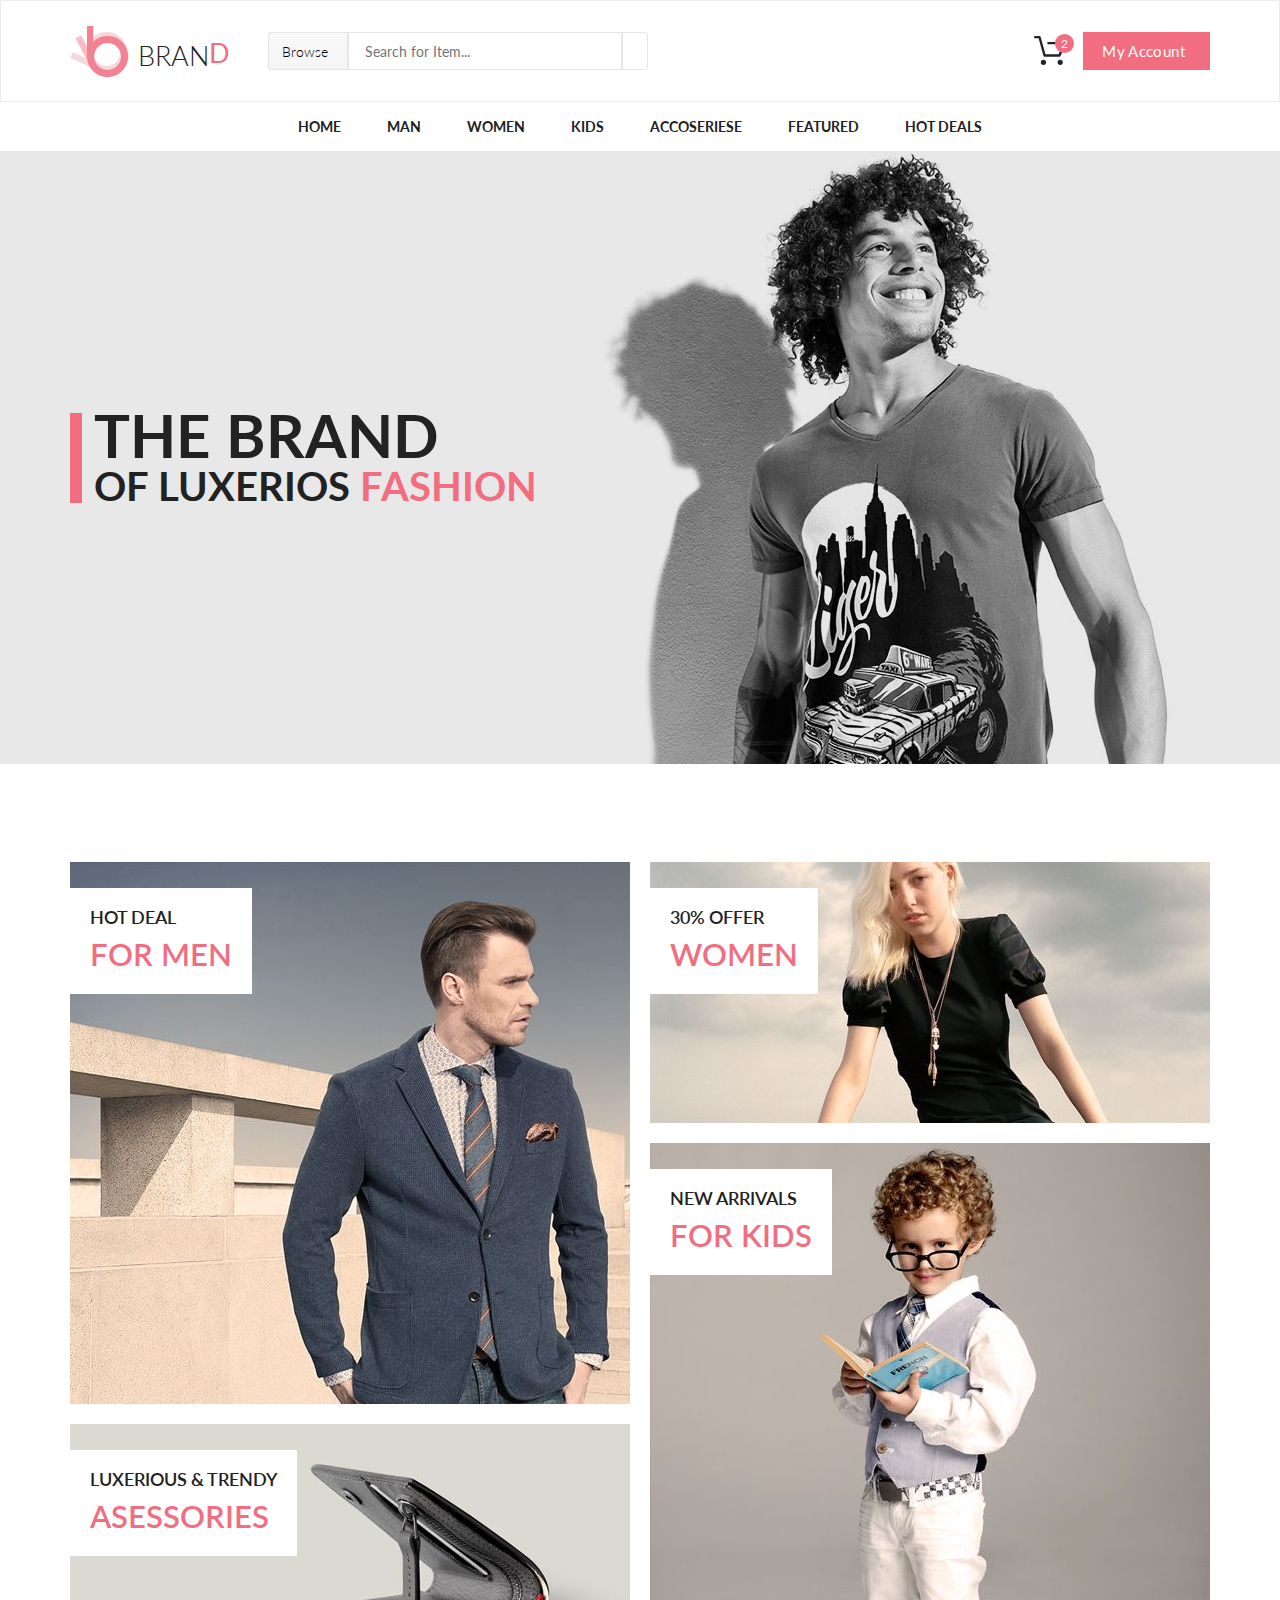
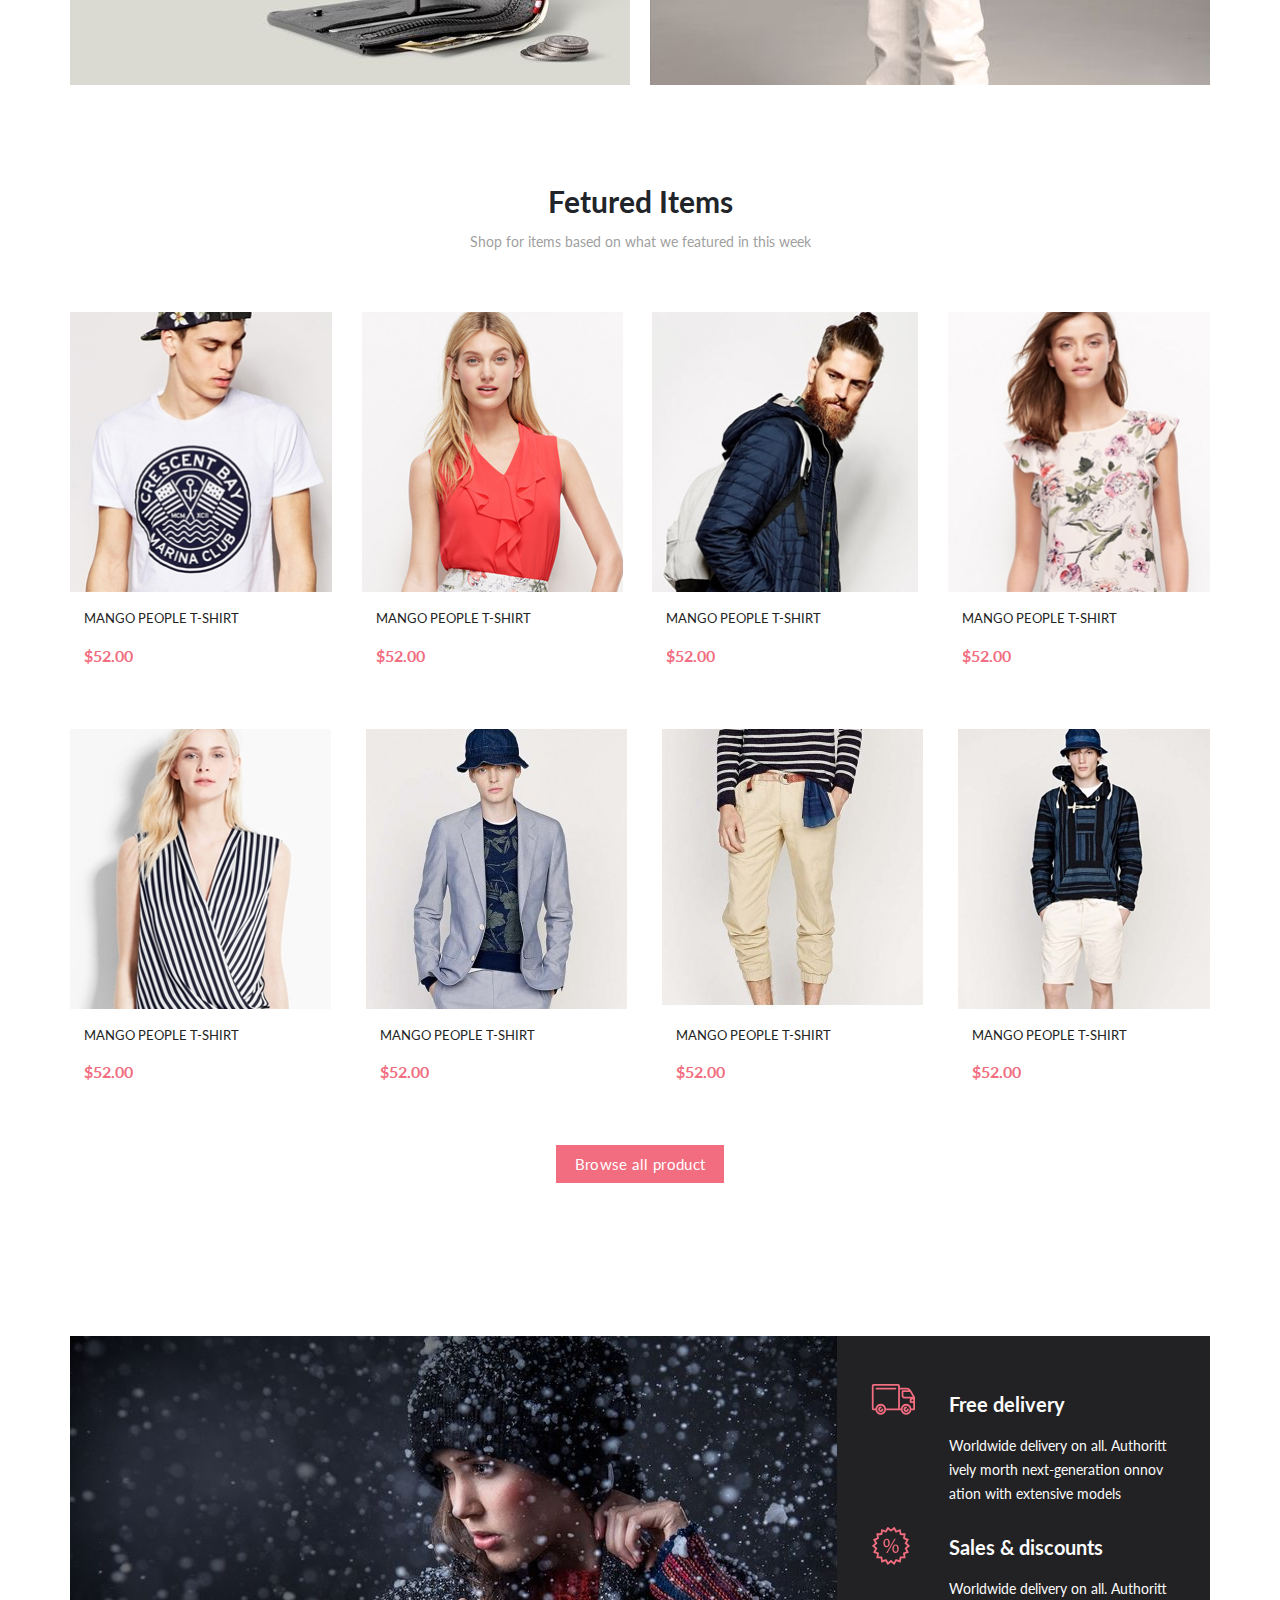
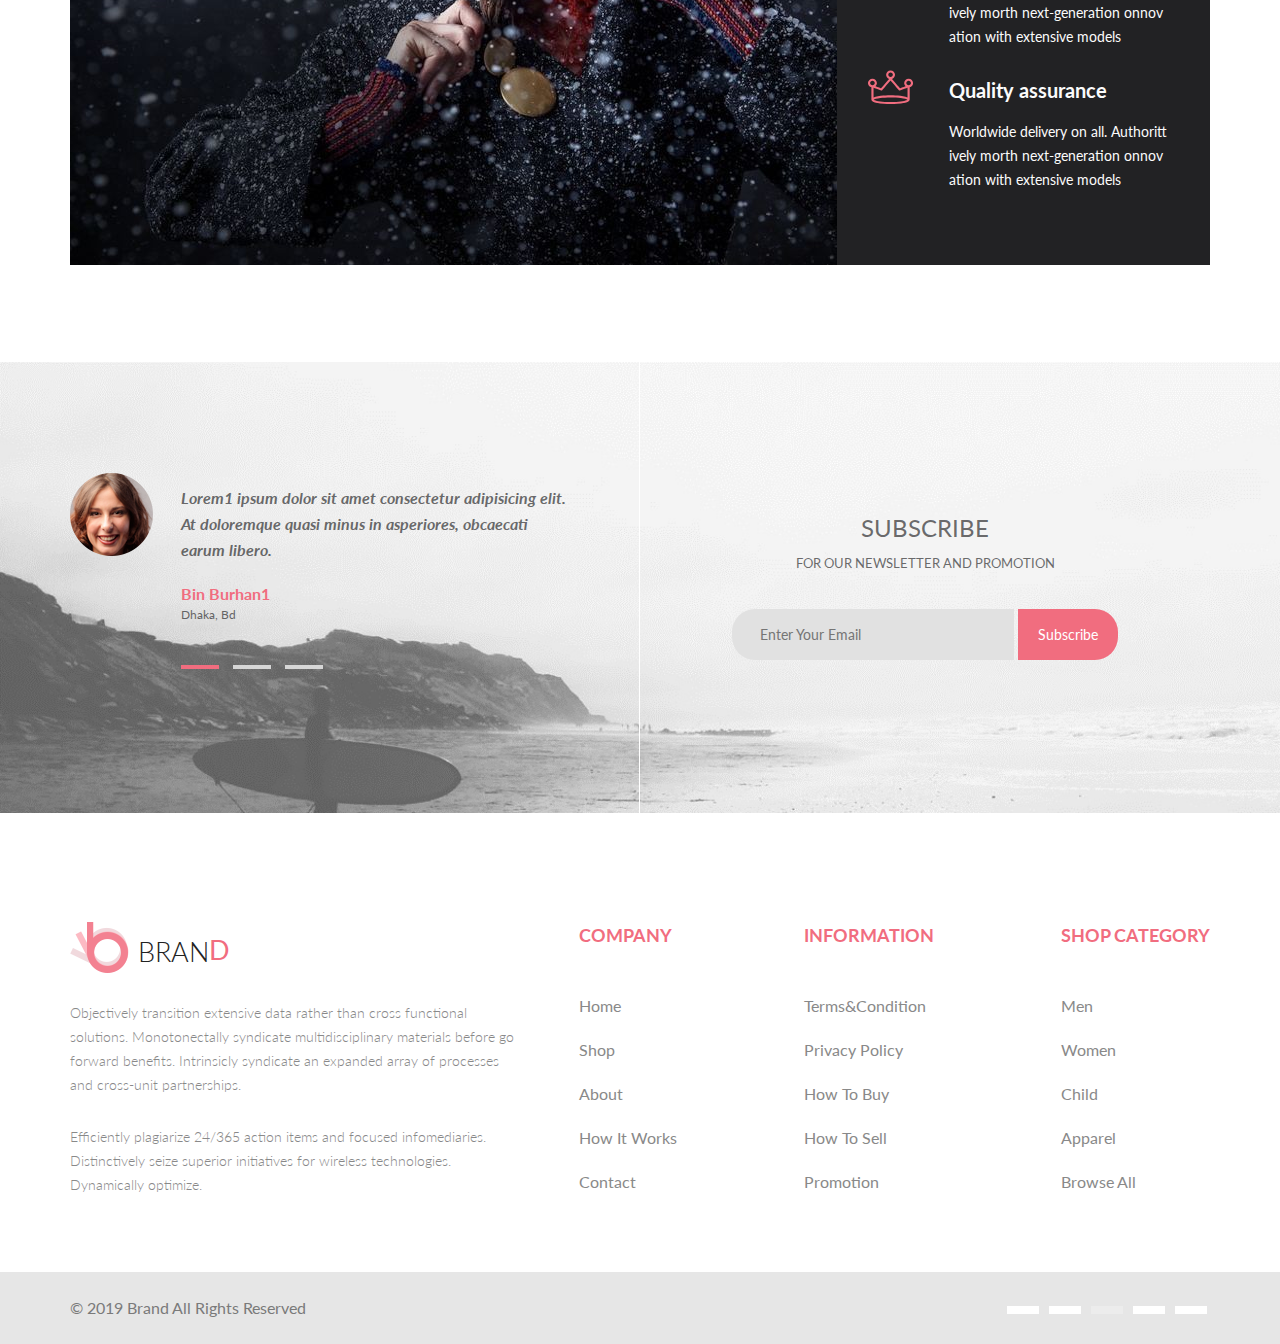
<file: index.html>
<!DOCTYPE html>
<html lang="ru">

<head>
  <meta charset="UTF-8"/>
  <title>Интернет магазин</title>
  <link href="https://fonts.googleapis.com/css?family=Lato:100,300,400,700,900" rel="stylesheet"/>
  <link rel="stylesheet" href="https://use.fontawesome.com/releases/v5.7.0/css/all.css"
        integrity="sha384-lZN37f5QGtY3VHgisS14W3ExzMWZxybE1SJSEsQp9S+oqd12jhcu+A56Ebc1zFSJ" crossorigin="anonymous">
  <link rel="stylesheet" href="css/bootstrap.min.css"/>
  <link rel="stylesheet" href="css/style.css"/>
  <link rel="stylesheet" href="css/style.compil.css"/>
</head>

<body>
<header class="header">
  <div class="container header-flex">
    <div class="header-left">
      <a class="logo" href="index.html"><img class="logo-img" src="img/logo.png" alt="logo"/><span class="logo-bran">BRAN</span><span
          class="logo-d">D</span></a>
      <form class="header__search_form" action="#">
        <div class="menu-dropdown-browse-wrapper">
          <button class="header__search_form__browse">Browse <i class="fas fa-sort-down"></i></button>
          <div class="menu-dropdown menu-dropdown-browse">
            <div class="menu-dropdown-col">
              <div class="menu-dropdown-colgroup">
                <header class="menu-dropdown-header">Women</header>
                <a href="#" class="menu-dropdown-link">Dresses</a>
                <a href="#" class="menu-dropdown-link">Tops</a>
                <a href="#" class="menu-dropdown-link">Sweaters/Knits</a>
                <a href="#" class="menu-dropdown-link">Jackets/Coats</a>
                <a href="#" class="menu-dropdown-link">lazers</a>
                <a href="#" class="menu-dropdown-link">Denim</a>
                <a href="#" class="menu-dropdown-link">Leggings/Pants</a>
                <a href="#" class="menu-dropdown-link">Skirts/Shorts</a>
                <a href="#" class="menu-dropdown-link">Accessories </a>
              </div>
              <div class="menu-dropdown-colgroup">
                <header class="menu-dropdown-header">Men</header>
                <a href="#" class="menu-dropdown-link">Tops</a>
                <a href="#" class="menu-dropdown-link">Sweaters/Knits</a>
                <a href="#" class="menu-dropdown-link">Jackets/Coats</a>
                <a href="#" class="menu-dropdown-link">lazers</a>
                <a href="#" class="menu-dropdown-link">Denim</a>
                <a href="#" class="menu-dropdown-link">Skirts/Shorts</a>
              </div>
            </div>
          </div>
        </div>
        <input class="header__search_form__text" type="text" placeholder="Search for Item..."/>
        <button class="header__search_form__submit" type="submit"><i class="fas fa-search"></i></button>
      </form>
    </div>
    <div class="header-right">
      <div class="header-cart-wrapper">
        <a href="#" class="header-cart">
          <div class="header-cart-count"><span>2</span></div>
        </a>
        <div class="menu-dropdown menu-dropdown-browse menu-dropdown-cart">
          <div class="menu-dropdown-cart-item">
            <div class="menu-dropdown-cart-img">
              <img src="img/product1.jpg" alt="Cart Item">
            </div>
            <div class="menu-dropdown-cart-product">
              <a href="#" class="menu-dropdown-cart-product-name">Rebox Zane</a>
              <div class="menu-dropdown-cart-product-rate">
                <i class="fas fa-star"></i>
                <i class="fas fa-star"></i>
                <i class="fas fa-star"></i>
                <i class="fas fa-star"></i>
                <i class="fas fa-star-half-alt"></i>
              </div>
              <div class="menu-dropdown-cart-product-sum">1 <span class="menu-dropdown-cart-x"> x </span>$250</div>
            </div>
            <a href="#" class="menu-dropdown-cart-close"><i class="fas fa-times-circle"></i></a>
          </div>
          <div class="menu-dropdown-cart-item">
            <div class="menu-dropdown-cart-img">
              <img src="img/product4.jpg" alt="Cart Item">
            </div>
            <div class="menu-dropdown-cart-product">
              <a href="#" class="menu-dropdown-cart-product-name">Rebox Zane</a>
              <div class="menu-dropdown-cart-product-rate">
                <i class="fas fa-star"></i>
                <i class="fas fa-star"></i>
                <i class="fas fa-star"></i>
                <i class="fas fa-star"></i>
                <i class="fas fa-star-half-alt"></i>
              </div>
              <div class="menu-dropdown-cart-product-sum">1 <span class="menu-dropdown-cart-x"> x </span> $250</div>
            </div>
            <a href="#" class="menu-dropdown-cart-close"><i class="fas fa-times-circle"></i></a>
          </div>
          <div class="menu-dropdown-cart-total">
            <div>total</div>
            <div class="menu-dropdown-cart-total-sum">$500.00</div>
          </div>
          <a href="checkout.html" class="menu-cart-button menu-cart-button-checkout">checkout</a>
          <a href="cart.html" class="menu-cart-button menu-cart-button-cart">go to cart</a>
        </div>

      </div>
      <a class="button header-right__account_button" href="#">My Account <i class="fas fa-sort-down"></i></a>
    </div>
  </div>
</header>
<nav class="navigation">
  <div class="container">
    <ul class="menu">
      <li class="menu-item"><a href="index.html" class="menu-link">Home</a></li>
      <li class="menu-item"><a href="product.html" class="menu-link">Man</a>
        <div class="menu-dropdown">
          <div class="menu-dropdown-col">
            <div class="menu-dropdown-colgroup">
              <header class="menu-dropdown-header">Women</header>
              <a href="#" class="menu-dropdown-link">Dresses</a>
              <a href="#" class="menu-dropdown-link">Tops</a>
              <a href="#" class="menu-dropdown-link">Sweaters/Knits</a>
              <a href="#" class="menu-dropdown-link">Jackets/Coats</a>
              <a href="#" class="menu-dropdown-link">lasers</a>
              <a href="#" class="menu-dropdown-link">Denim</a>
              <a href="#" class="menu-dropdown-link">Leggings/Pants</a>
              <a href="#" class="menu-dropdown-link">Skirts/Shorts</a>
              <a href="#" class="menu-dropdown-link">Accessories </a>
            </div>
          </div>
          <div class="menu-dropdown-col">
            <div class="menu-dropdown-colgroup">
              <header class="menu-dropdown-header">Women</header>
              <a href="#" class="menu-dropdown-link">Dresses</a>
              <a href="#" class="menu-dropdown-link">Tops</a>
              <a href="#" class="menu-dropdown-link">Sweaters/Knits</a>
              <a href="#" class="menu-dropdown-link">Jackets/Coats</a>
            </div>
            <div class="menu-dropdown-colgroup">
              <header class="menu-dropdown-header">Women</header>
              <a href="#" class="menu-dropdown-link">Dresses</a>
              <a href="#" class="menu-dropdown-link">Tops</a>
              <a href="#" class="menu-dropdown-link">Sweaters/Knits</a>
            </div>
          </div>
          <div class="menu-dropdown-col">
            <div class="menu-dropdown-colgroup">
              <header class="menu-dropdown-header">Women</header>
              <a href="#" class="menu-dropdown-link">Dresses</a>
              <a href="#" class="menu-dropdown-link">Tops</a>
              <a href="#" class="menu-dropdown-link">Sweaters/Knits</a>
              <a href="#" class="menu-dropdown-link">Skirts/Shorts</a>
            </div>
            <div class="menu-dropdown-colgroup">
              <div class="menu-dropdown-ads">
                <a href="#">
                  <img src="img/super_sale.jpg" alt="Super sale"></a>
              </div>
            </div>
          </div>
        </div>
      </li>

      <li class="menu-item"><a href="product.html" class="menu-link">Women</a>
        <div class="menu-dropdown">
          <div class="menu-dropdown-col">
            <div class="menu-dropdown-colgroup">
              <header class="menu-dropdown-header">Women</header>
              <a href="#" class="menu-dropdown-link">Dresses</a>
              <a href="#" class="menu-dropdown-link">Tops</a>
              <a href="#" class="menu-dropdown-link">Sweaters/Knits</a>
              <a href="#" class="menu-dropdown-link">Jackets/Coats</a>
              <a href="#" class="menu-dropdown-link">lazers</a>
              <a href="#" class="menu-dropdown-link">Denim</a>
              <a href="#" class="menu-dropdown-link">Leggings/Pants</a>
              <a href="#" class="menu-dropdown-link">Skirts/Shorts</a>
              <a href="#" class="menu-dropdown-link">Accessories </a>
            </div>
          </div>
          <div class="menu-dropdown-col">
            <div class="menu-dropdown-colgroup">
              <header class="menu-dropdown-header">Women</header>
              <a href="#" class="menu-dropdown-link">Dresses</a>
              <a href="#" class="menu-dropdown-link">Tops</a>
              <a href="#" class="menu-dropdown-link">Sweaters/Knits</a>
              <a href="#" class="menu-dropdown-link">Jackets/Coats</a>
            </div>
            <div class="menu-dropdown-colgroup">
              <header class="menu-dropdown-header">Women</header>
              <a href="#" class="menu-dropdown-link">Dresses</a>
              <a href="#" class="menu-dropdown-link">Tops</a>
              <a href="#" class="menu-dropdown-link">Sweaters/Knits</a>
            </div>
          </div>
          <div class="menu-dropdown-col">
            <div class="menu-dropdown-colgroup">
              <header class="menu-dropdown-header">Women</header>
              <a href="#" class="menu-dropdown-link">Dresses</a>
              <a href="#" class="menu-dropdown-link">Tops</a>
              <a href="#" class="menu-dropdown-link">Sweaters/Knits</a>
              <a href="#" class="menu-dropdown-link">Skirts/Shorts</a>
            </div>
            <div class="menu-dropdown-colgroup">
              <div class="menu-dropdown-ads">
                <a href="#">
                  <img src="img/super_sale.jpg" alt="Super sale"></a>
              </div>
            </div>
          </div>
        </div>
      </li>
      <li class="menu-item"><a href="product.html" class="menu-link">Kids</a>
        <div class="menu-dropdown">
          <div class="menu-dropdown-col">
            <div class="menu-dropdown-colgroup">
              <header class="menu-dropdown-header">Women</header>
              <a href="#" class="menu-dropdown-link">Dresses</a>
              <a href="#" class="menu-dropdown-link">Tops</a>
              <a href="#" class="menu-dropdown-link">Sweaters/Knits</a>
              <a href="#" class="menu-dropdown-link">Jackets/Coats</a>
              <a href="#" class="menu-dropdown-link">lazers</a>
              <a href="#" class="menu-dropdown-link">Denim</a>
              <a href="#" class="menu-dropdown-link">Leggings/Pants</a>
              <a href="#" class="menu-dropdown-link">Skirts/Shorts</a>
              <a href="#" class="menu-dropdown-link">Accessories </a>
            </div>
          </div>
          <div class="menu-dropdown-col">
            <div class="menu-dropdown-colgroup">
              <header class="menu-dropdown-header">Women</header>
              <a href="#" class="menu-dropdown-link">Dresses</a>
              <a href="#" class="menu-dropdown-link">Tops</a>
              <a href="#" class="menu-dropdown-link">Sweaters/Knits</a>
              <a href="#" class="menu-dropdown-link">Jackets/Coats</a>
            </div>
            <div class="menu-dropdown-colgroup">
              <header class="menu-dropdown-header">Women</header>
              <a href="#" class="menu-dropdown-link">Dresses</a>
              <a href="#" class="menu-dropdown-link">Tops</a>
              <a href="#" class="menu-dropdown-link">Sweaters/Knits</a>
            </div>
          </div>
          <div class="menu-dropdown-col">
            <div class="menu-dropdown-colgroup">
              <header class="menu-dropdown-header">Women</header>
              <a href="#" class="menu-dropdown-link">Dresses</a>
              <a href="#" class="menu-dropdown-link">Tops</a>
              <a href="#" class="menu-dropdown-link">Sweaters/Knits</a>
              <a href="#" class="menu-dropdown-link">Skirts/Shorts</a>
            </div>
            <div class="menu-dropdown-colgroup">
              <div class="menu-dropdown-ads">
                <a href="#">
                  <img src="img/super_sale.jpg" alt="Super sale"></a>
              </div>
            </div>
          </div>
        </div>
      </li>
      <li class="menu-item"><a href="product.html" class="menu-link">Accoseriese</a>
        <div class="menu-dropdown">
          <div class="menu-dropdown-col">
            <div class="menu-dropdown-colgroup">
              <header class="menu-dropdown-header">Women</header>
              <a href="#" class="menu-dropdown-link">Dresses</a>
              <a href="#" class="menu-dropdown-link">Tops</a>
              <a href="#" class="menu-dropdown-link">Sweaters/Knits</a>
              <a href="#" class="menu-dropdown-link">Jackets/Coats</a>
              <a href="#" class="menu-dropdown-link">lazers</a>
              <a href="#" class="menu-dropdown-link">Denim</a>
              <a href="#" class="menu-dropdown-link">Leggings/Pants</a>
              <a href="#" class="menu-dropdown-link">Skirts/Shorts</a>
              <a href="#" class="menu-dropdown-link">Accessories </a>
            </div>
          </div>
          <div class="menu-dropdown-col">
            <div class="menu-dropdown-colgroup">
              <header class="menu-dropdown-header">Women</header>
              <a href="#" class="menu-dropdown-link">Dresses</a>
              <a href="#" class="menu-dropdown-link">Tops</a>
              <a href="#" class="menu-dropdown-link">Sweaters/Knits</a>
              <a href="#" class="menu-dropdown-link">Jackets/Coats</a>
            </div>
            <div class="menu-dropdown-colgroup">
              <header class="menu-dropdown-header">Women</header>
              <a href="#" class="menu-dropdown-link">Dresses</a>
              <a href="#" class="menu-dropdown-link">Tops</a>
              <a href="#" class="menu-dropdown-link">Sweaters/Knits</a>
            </div>
          </div>
          <div class="menu-dropdown-col">
            <div class="menu-dropdown-colgroup">
              <header class="menu-dropdown-header">Women</header>
              <a href="#" class="menu-dropdown-link">Dresses</a>
              <a href="#" class="menu-dropdown-link">Tops</a>
              <a href="#" class="menu-dropdown-link">Sweaters/Knits</a>
              <a href="#" class="menu-dropdown-link">Skirts/Shorts</a>
            </div>
            <div class="menu-dropdown-colgroup">
              <div class="menu-dropdown-ads">
                <a href="#">
                  <img src="img/super_sale.jpg" alt="Super sale"></a>
              </div>
            </div>
          </div>
        </div>
      </li>
      <li class="menu-item"><a href="#products" class="menu-link">Featured</a></li>
      <li class="menu-item"><a href="#" class="menu-link">Hot Deals </a></li>
    </ul>
  </div>
</nav>
<div class="promo">
  <div class="container promo-content">
    <div class="promo-text">
      <h1 class="promo-h1">THE BRAND</h1>
      <p class="promo-p">
        OF LUXERIOS <span class="pink">FASHION</span>
      </p>
    </div>
  </div>
</div>
<div class="category">
  <div class="category-grid container">
    <a href="#" class="category-grid-block category-for-men">
      <img src="img/for-men.jpg" alt="For Men">
      <div class="category-badge">
        <p class="category-badge-promo">hot deal</p>
        <p class="category-badge-name">for men</p>
      </div>
    </a>
    <a href="#" class="category-grid-block category-women">
      <img src="img/women.jpg" alt="Women">
      <div class="category-badge">
        <p class="category-badge-promo">30% offer</p>
        <p class="category-badge-name">women</p>
      </div>
    </a>
    <a href="#" class="category-grid-block category-for-kids">
      <img src="img/for-kids.jpg" alt="For Kids">
      <div class="category-badge">
        <p class="category-badge-promo">new arrivals</p>
        <p class="category-badge-name">for kids</p>
      </div>
    </a>
    <a href="#" class="category-grid-block category-assesories">
      <img src="img/assesories.jpg" alt="Assesories">
      <div class="category-badge">
        <p class="category-badge-promo">LUXERIOUS & trendy</p>
        <p class="category-badge-name">asessories</p>
      </div>
    </a>
  </div>
</div>
<section class="products" id="products">
  <div class="container products-container">
    <h4 class="products-h4">Fetured Items</h4>
    <p class="products-subheader">Shop for items based on what we featured in this week</p>
    <div class="products-items-container">
      <div class="products-item">
        <div class="products-item-wrapper">
          <a href="#" class="products-cart">
            <div class="products-cart-bg"></div>
            <div class="products-cart-text">Add to Cart</div>
          </a>
          <div class="products-item-img-wrapper">
            <img class="products-item-img" src="img/product1.jpg" alt="Product">
          </div>
          <a href="single.html" class="products-item-name">Mango People T-shirt</a>
          <p class="products-item-price">&#36;52.00</p>
        </div>
      </div>
      <div class="products-item">
        <div class="products-item-wrapper">
          <a href="#" class="products-cart">
            <div class="products-cart-bg"></div>
            <div class="products-cart-text">Add to Cart</div>
          </a>
          <div class="products-item-img-wrapper">
            <img class="products-item-img" src="img/product2.png" alt="Product">
          </div>
          <a href="single.html" class="products-item-name">Mango People T-shirt</a>
          <p class="products-item-price">&#36;52.00</p>
        </div>
      </div>
      <div class="products-item">
        <div class="products-item-wrapper">
          <a href="#" class="products-cart">
            <div class="products-cart-bg"></div>
            <div class="products-cart-text">Add to Cart</div>
          </a>
          <div class="products-item-img-wrapper">
            <img class="products-item-img" src="img/product3.jpg" alt="Product">
          </div>
          <a href="single.html" class="products-item-name">Mango People T-shirt</a>
          <p class="products-item-price">&#36;52.00</p>
        </div>
      </div>
      <div class="products-item">
        <div class="products-item-wrapper">
          <a href="#" class="products-cart">
            <div class="products-cart-bg"></div>
            <div class="products-cart-text">Add to Cart</div>
          </a>
          <div class="products-item-img-wrapper">
            <img class="products-item-img" src="img/product4.jpg" alt="Product">
          </div>
          <a href="single.html" class="products-item-name">Mango People T-shirt</a>
          <p class="products-item-price">&#36;52.00</p>
        </div>
      </div>
      <div class="products-item">
        <div class="products-item-wrapper">
          <a href="#" class="products-cart">
            <div class="products-cart-bg"></div>
            <div class="products-cart-text">Add to Cart</div>
          </a>
          <div class="products-item-img-wrapper">
            <img class="products-item-img" src="img/product5.jpg" alt="Product">
          </div>
          <a href="single.html" class="products-item-name">Mango People T-shirt</a>
          <p class="products-item-price">&#36;52.00</p>
        </div>
      </div>
      <div class="products-item">
        <div class="products-item-wrapper">
          <a href="#" class="products-cart">
            <div class="products-cart-bg"></div>
            <div class="products-cart-text">Add to Cart</div>
          </a>
          <div class="products-item-img-wrapper">
            <img class="products-item-img" src="img/product6.jpg" alt="Product">
          </div>
          <a href="single.html" class="products-item-name">Mango People T-shirt</a>
          <p class="products-item-price">&#36;52.00</p>
        </div>
      </div>
      <div class="products-item">
        <div class="products-item-wrapper">
          <a href="#" class="products-cart">
            <div class="products-cart-bg"></div>
            <div class="products-cart-text">Add to Cart</div>
          </a>
          <div class="products-item-img-wrapper">
            <img class="products-item-img" src="img/product7.jpg" alt="Product">
          </div>
          <a href="single.html" class="products-item-name">Mango People T-shirt</a>
          <p class="products-item-price">&#36;52.00</p>
        </div>
      </div>
      <div class="products-item">
        <div class="products-item-wrapper">
          <a href="#" class="products-cart">
            <div class="products-cart-bg"></div>
            <div class="products-cart-text">Add to Cart</div>
          </a>
          <div class="products-item-img-wrapper">
            <img class="products-item-img" src="img/product8.jpg" alt="Product">
          </div>
          <a href="single.html" class="products-item-name">Mango People T-shirt</a>
          <p class="products-item-price">&#36;52.00</p>
        </div>
      </div>
    </div>
    <a class="button products-button" href="#">Browse all product <i class="fas fa-long-arrow-alt-right"></i></a>
  </div>
</section>
<div class="feature">
  <div class="container feature-container">
    <div class="feature-wrapper">
      <div class="feature-left">
        <img src="img/feature.jpg" alt="feature">
      </div>
      <div class="feature-right">
        <div class="feature-right-item">
          <div class="feature-right-item-left feature-delivery"></div>
          <div class="feature-right-item-right">
            <header class="feature-right-header">Free delivery</header>
            <p class="feature-right-text">Worldwide delivery on all. Authorittively morth
              next-generation onnovation with extensive models </p>
          </div>
        </div>
        <div class="feature-right-item">
          <div class="feature-right-item-left feature-discounts"></div>
          <div class="feature-right-item-right">
            <header class="feature-right-header">Sales & discounts</header>
            <p class="feature-right-text">Worldwide delivery on all. Authorittively morth
              next-generation onnovation with extensive models </p>
          </div>
        </div>
        <div class="feature-right-item">
          <div class="feature-right-item-left feature-assurance"></div>
          <div class="feature-right-item-right">
            <header class="feature-right-header">Quality assurance</header>
            <p class="feature-right-text">Worldwide delivery on all. Authorittively morth
              next-generation onnovation with extensive models </p>
          </div>
        </div>
      </div>
    </div>
  </div>
</div>
<div class="subscribe">
  <div class="container">
  <div class="subscribe-feedbacks d-flex">
    <div class="subscribe-feedbacks-slider">
      <input type="radio" name="point" id="subscribe-slide1" checked>
      <input type="radio" name="point" id="subscribe-slide2">
      <input type="radio" name="point" id="subscribe-slide3">
      <div class="subscribe-feedbacks-slider-body">
        <div class="subscribe-feedbacks-slider-slides slide1">
          <div class="subscribe-feedbacks-slider-photo"></div>
          <div class="subscribe-feedbacks-slider-right">
            <p class="subscribe-feedbacks-text">Lorem1 ipsum dolor sit amet consectetur adipisicing
              elit. At doloremque quasi minus in asperiores, obcaecati earum libero.
            <p>
            <p class="subscribe-feedbacks-name">Bin Burhan1</p>
            <p class="subscribe-feedbacks-location">Dhaka, Bd</p>
          </div>
        </div>
        <div class="subscribe-feedbacks-slider-slides slide2">
          <div class="subscribe-feedbacks-slider-photo"></div>
          <div class="subscribe-feedbacks-slider-right">
            <p class="subscribe-feedbacks-text">Lorem2 ipsum dolor sit amet consectetur adipisicing
              elit. At doloremque quasi minus in asperiores, obcaecati earum libero.
            <p>
            <p class="subscribe-feedbacks-name">Bin Burhan2</p>
            <p class="subscribe-feedbacks-location">Dhaka, Bd</p>
          </div>
        </div>
        <div class="subscribe-feedbacks-slider-slides slide3">
          <div class="subscribe-feedbacks-slider-photo"></div>
          <div class="subscribe-feedbacks-slider-right">
            <p class="subscribe-feedbacks-text">Lorem3 ipsum dolor sit amet consectetur adipisicing
              elit. At doloremque quasi minus in asperiores, obcaecati earum libero.
            <p>
            <p class="subscribe-feedbacks-name">Bin Burhan3</p>
            <p class="subscribe-feedbacks-location">Dhaka, Bd</p>
          </div>
        </div>
      </div>
      <div class="subscribe-feedbacks-controls">
        <label for="subscribe-slide1"></label>
        <label for="subscribe-slide2"></label>
        <label for="subscribe-slide3"></label>
      </div>
    </div>
    <div class="subscribe-right">
      <div class="subscribe-wrapper">
        <header class="subscribe-header">subscribe</header>
        <p class="subscribe-text">for our newsletter and promotion</p>
        <form class="subscribe-form" action="#">
          <div class="subscribe-form-group">
            <input class="subscribe-form-email" type="email" placeholder="enter your email">
            <button class="subscribe-form-submit" name="submit">subscribe</button>
          </div>
        </form>
      </div>
    </div>
  </div>

</div>
</div>
<div class="footer">
  <div class="footer-top">
    <div class="container footer-top-wrapper">
      <div class="footer-top-left">
        <a class="logo" href="#"><img class="logo-img" src="img/logo.png" alt="logo"/><span
            class="logo-bran">BRAN</span><span class="logo-d">D</span></a>
        <p class="footer-top-left-text">Objectively transition extensive data rather than cross functional solutions.
          Monotonectally syndicate multidisciplinary materials before go forward benefits. Intrinsicly syndicate an
          expanded array of processes and cross-unit partnerships. </p>
        <p class="footer-top-left-text">
          Efficiently plagiarize 24/365 action items and focused infomediaries.
          Distinctively seize superior initiatives for wireless technologies. Dynamically optimize.
        </p>
      </div>
      <nav class="footer-top-nav">
        <div class="footer-top-nav-col">
          <header class="footer-top-nav-header">Company</header>
          <ul class="footer-top-nav-list">
            <li><a href="#" class="footer-top-nav-list-item">
              Home
            </a></li>
            <li><a href="#" class="footer-top-nav-list-item">
              Shop
            </a></li>
            <li><a href="#" class="footer-top-nav-list-item">
              About
            </a></li>
            <li><a href="#" class="footer-top-nav-list-item">
              How it works
            </a></li>
            <li><a href="#" class="footer-top-nav-list-item">
              Contact
            </a></li>
          </ul>
        </div>
        <div class="footer-top-nav-col">
          <header class="footer-top-nav-header">information</header>
          <ul class="footer-top-nav-list">
            <li><a href="#" class="footer-top-nav-list-item">
              terms&condition
            </a></li>
            <li><a href="#" class="footer-top-nav-list-item">
              privacy policy
            </a></li>
            <li><a href="#" class="footer-top-nav-list-item">
              how to buy</a></li>

            <li><a href="#" class="footer-top-nav-list-item">
              how to sell
            </a></li>
            <li><a href="#" class="footer-top-nav-list-item">
              promotion
            </a></li>
          </ul>
        </div>

        <div class="footer-top-nav-col">
          <header class="footer-top-nav-header">shop category</header>
          <ul class="footer-top-nav-list">
            <li><a href="#" class="footer-top-nav-list-item">
              men
            </a></li>
            <li><a href="#" class="footer-top-nav-list-item">
              women
            </a></li>
            <li><a href="#" class="footer-top-nav-list-item">
              child
            </a></li>
            <li><a href="#" class="footer-top-nav-list-item">
              apparel
            </a></li>
            <li><a href="#" class="footer-top-nav-list-item">
              browse all
            </a></li>
          </ul>
        </div>

      </nav>
    </div>
  </div>
  <div class="footer-bottom">
    <div class="container footer-bottom-wrapper">
      <div class="footer-bottom-left">
        <p class="footer-bottom-text">
          &copy; 2019 brand all rights reserved
        </p>
      </div>
      <div class="footer-bottom-right">
        <div class="footer-bottom-social-group">
          <a href="#" class="footer-bottom-social"><i class="fab fa-facebook-f"></i></a>
          <a href="#" class="footer-bottom-social"><i class="fab fa-twitter"></i></a>
          <div class="footer-bottom-social footer-bottom-social-inactive"><i class="fab fa-linkedin-in"></i></div>
          <a href="#" class="footer-bottom-social"><i class="fab fa-pinterest-p"></i></a>
          <a href="#" class="footer-bottom-social"><i class="fab fa-google-plus-g"></i></a>
        </div>
      </div>
    </div>

  </div>
</div>
<script src="js/jquery.min.js"></script>
<script src="js/bootstrap.min.js"></script>
<script src="js/bootstrap.bundle.min.js"></script>
<script src="js/popper.min.js"></script>
</body>

</html>
</file>
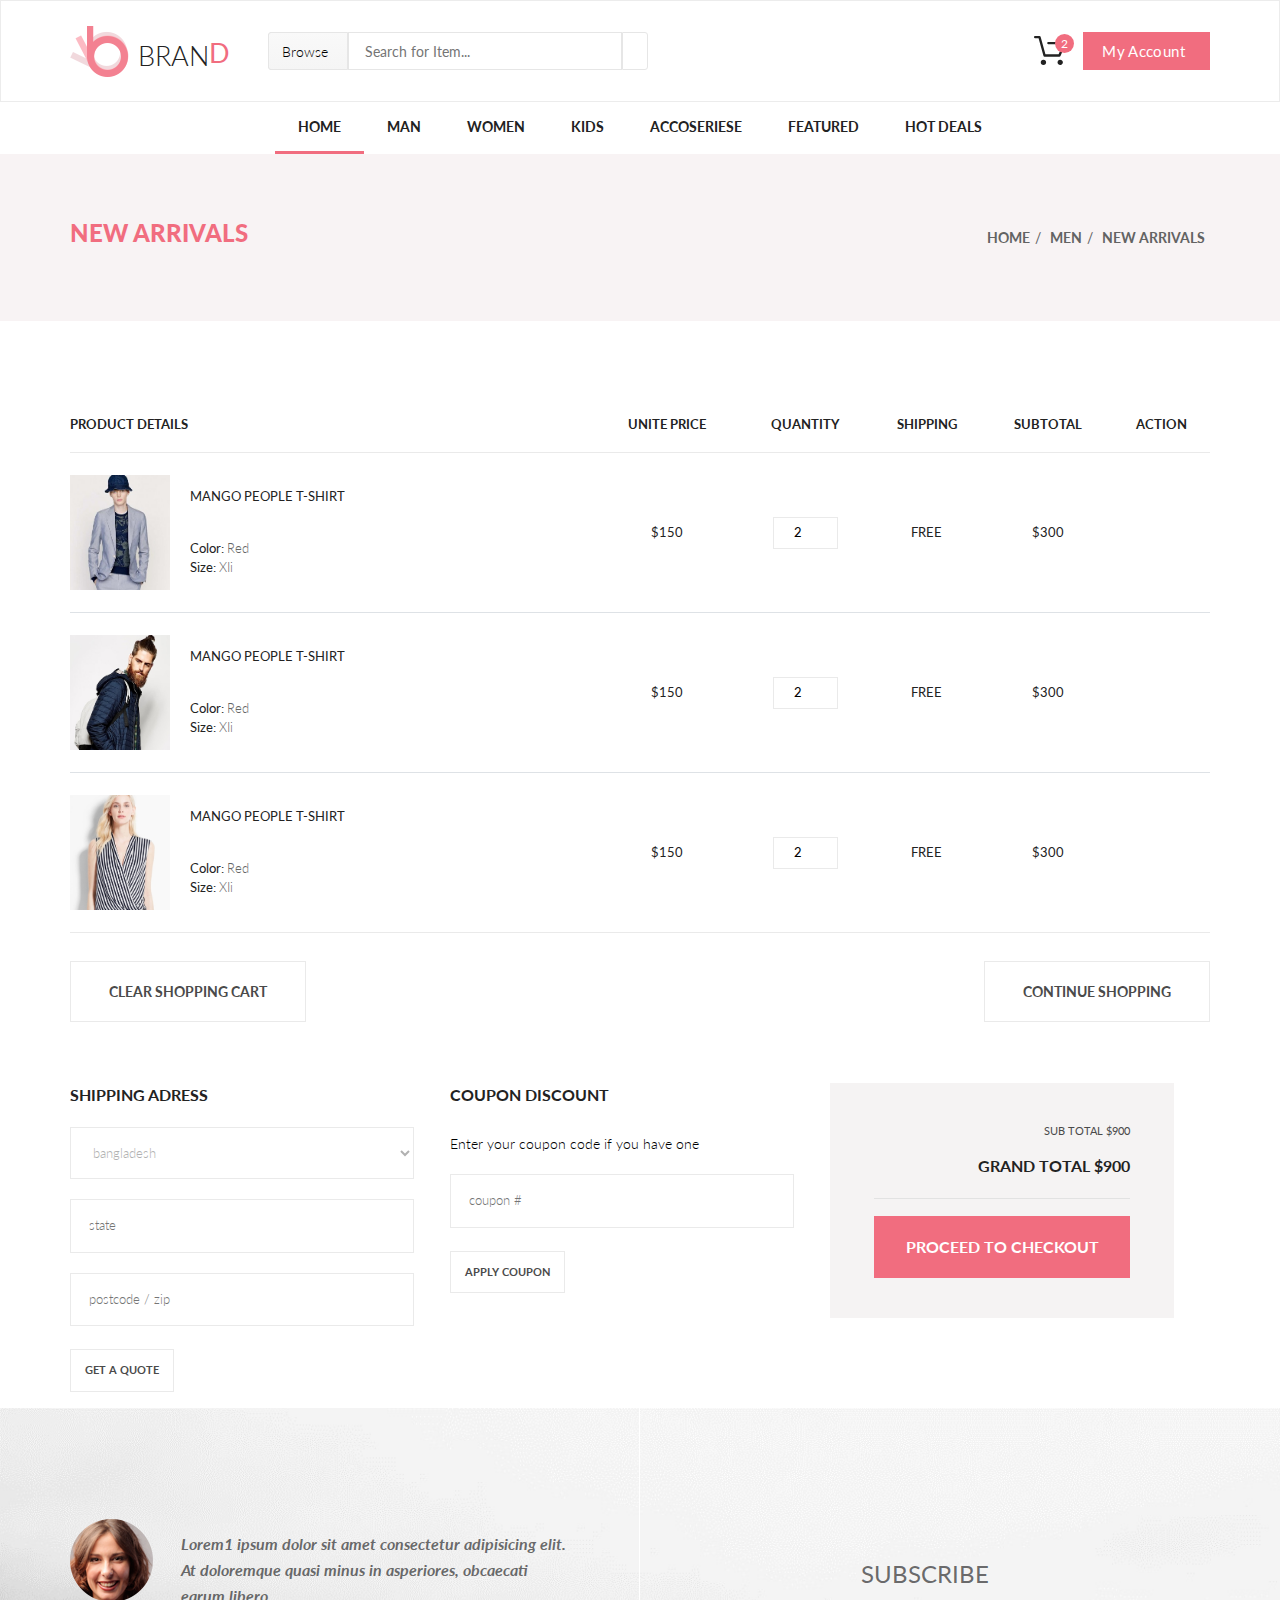
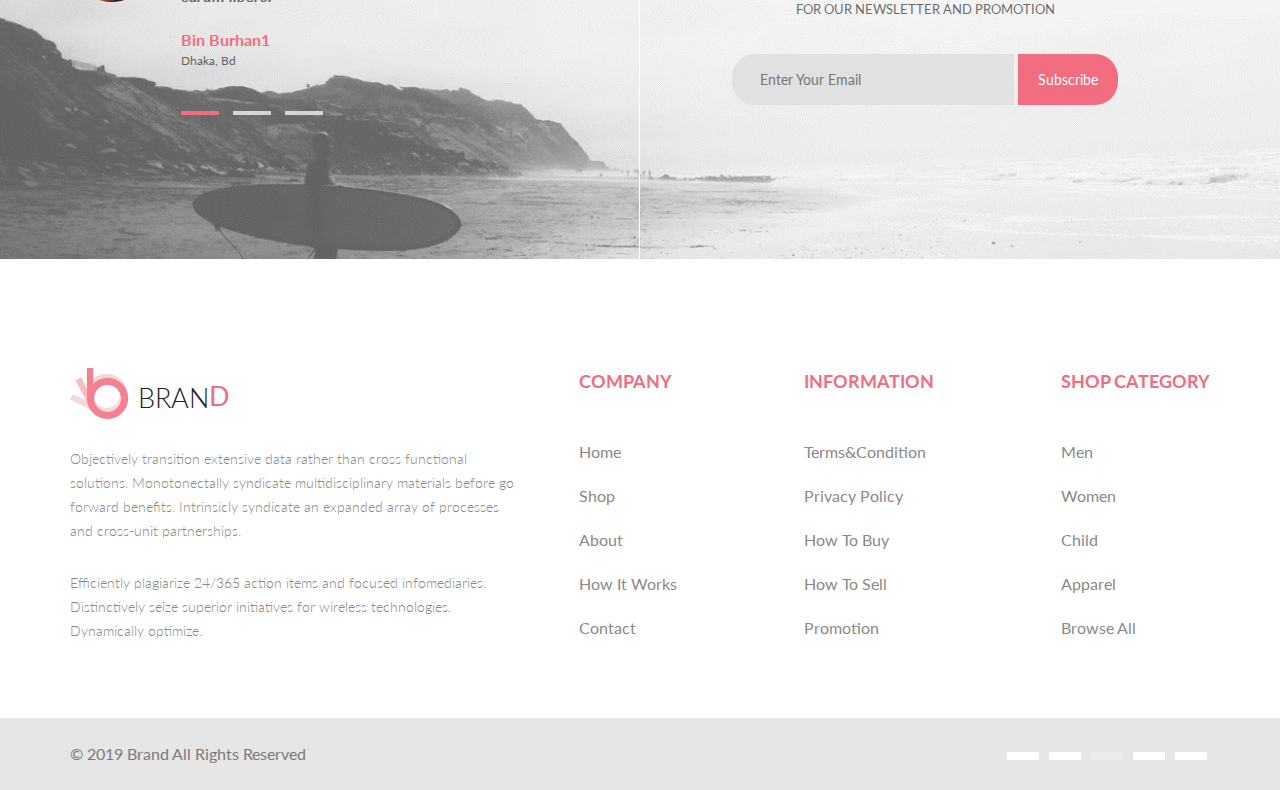
<file: cart.html>
<!DOCTYPE html>
<html lang="ru">

<head>
  <meta charset="UTF-8"/>
  <title>Интернет магазин</title>
  <link href="https://fonts.googleapis.com/css?family=Lato:100,300,400,700,900" rel="stylesheet"/>
  <link rel="stylesheet" href="https://use.fontawesome.com/releases/v5.7.0/css/all.css"
        integrity="sha384-lZN37f5QGtY3VHgisS14W3ExzMWZxybE1SJSEsQp9S+oqd12jhcu+A56Ebc1zFSJ" crossorigin="anonymous">
  <link rel="stylesheet" href="css/bootstrap.min.css"/>
  <link rel="stylesheet" href="css/style.css"/>
  <link rel="stylesheet" href="css/style.compil.css"/>
</head>

<body>
<header class="header">
  <div class="container header-flex">
    <div class="header-left">
      <a class="logo" href="index.html"><img class="logo-img" src="img/logo.png" alt="logo"/><span class="logo-bran">BRAN</span><span
          class="logo-d">D</span></a>
      <form class="header__search_form" action="#">
        <div class="menu-dropdown-browse-wrapper">
          <button class="header__search_form__browse">Browse <i class="fas fa-sort-down"></i></button>
          <div class="menu-dropdown menu-dropdown-browse">
            <div class="menu-dropdown-col">
              <div class="menu-dropdown-colgroup">
                <header class="menu-dropdown-header">Women</header>
                <a href="#" class="menu-dropdown-link">Dresses</a>
                <a href="#" class="menu-dropdown-link">Tops</a>
                <a href="#" class="menu-dropdown-link">Sweaters/Knits</a>
                <a href="#" class="menu-dropdown-link">Jackets/Coats</a>
                <a href="#" class="menu-dropdown-link">lazers</a>
                <a href="#" class="menu-dropdown-link">Denim</a>
                <a href="#" class="menu-dropdown-link">Leggings/Pants</a>
                <a href="#" class="menu-dropdown-link">Skirts/Shorts</a>
                <a href="#" class="menu-dropdown-link">Accessories </a>
              </div>
              <div class="menu-dropdown-colgroup">
                <header class="menu-dropdown-header">Men</header>
                <a href="#" class="menu-dropdown-link">Tops</a>
                <a href="#" class="menu-dropdown-link">Sweaters/Knits</a>
                <a href="#" class="menu-dropdown-link">Jackets/Coats</a>
                <a href="#" class="menu-dropdown-link">lazers</a>
                <a href="#" class="menu-dropdown-link">Denim</a>
                <a href="#" class="menu-dropdown-link">Skirts/Shorts</a>
              </div>
            </div>
          </div>
        </div>
        <input class="header__search_form__text" type="text" placeholder="Search for Item..."/>
        <button class="header__search_form__submit" type="submit"><i class="fas fa-search"></i></button>
      </form>
    </div>
    <div class="header-right">
      <div class="header-cart-wrapper">
        <a href="#" class="header-cart">
          <div class="header-cart-count"><span>2</span></div>
        </a>
        <div class="menu-dropdown menu-dropdown-browse menu-dropdown-cart">
          <div class="menu-dropdown-cart-item">
            <div class="menu-dropdown-cart-img">
              <img src="img/product1.jpg" alt="Cart Item">
            </div>
            <div class="menu-dropdown-cart-product">
              <a href="#" class="menu-dropdown-cart-product-name">Rebox Zane</a>
              <div class="menu-dropdown-cart-product-rate">
                <i class="fas fa-star"></i>
                <i class="fas fa-star"></i>
                <i class="fas fa-star"></i>
                <i class="fas fa-star"></i>
                <i class="fas fa-star-half-alt"></i>
              </div>
              <div class="menu-dropdown-cart-product-sum">1 <span class="menu-dropdown-cart-x"> x </span>$250</div>
            </div>
            <a href="#" class="menu-dropdown-cart-close"><i class="fas fa-times-circle"></i></a>
          </div>
          <div class="menu-dropdown-cart-item">
            <div class="menu-dropdown-cart-img">
              <img src="img/product4.jpg" alt="Cart Item">
            </div>
            <div class="menu-dropdown-cart-product">
              <a href="#" class="menu-dropdown-cart-product-name">Rebox Zane</a>
              <div class="menu-dropdown-cart-product-rate">
                <i class="fas fa-star"></i>
                <i class="fas fa-star"></i>
                <i class="fas fa-star"></i>
                <i class="fas fa-star"></i>
                <i class="fas fa-star-half-alt"></i>
              </div>
              <div class="menu-dropdown-cart-product-sum">1 <span class="menu-dropdown-cart-x"> x </span> $250</div>
            </div>
            <a href="#" class="menu-dropdown-cart-close"><i class="fas fa-times-circle"></i></a>
          </div>
          <div class="menu-dropdown-cart-total">
            <div>total</div>
            <div class="menu-dropdown-cart-total-sum">$500.00</div>
          </div>
          <a href="#" class="menu-cart-button menu-cart-button-checkout">checkout</a>
          <a href="#" class="menu-cart-button menu-cart-button-cart">go to cart</a>
        </div>

      </div>
      <a class="button header-right__account_button" href="#">My Account <i class="fas fa-sort-down"></i></a>
    </div>
  </div>
</header>
<nav class="navigation">
  <div class="container">
    <ul class="menu">
      <li class="menu-item"><a href="index.html" class="menu-link menu-link-active">Home</a></li>
      <li class="menu-item"><a href="product.html" class="menu-link">Man</a>
        <div class="menu-dropdown">
          <div class="menu-dropdown-col">
            <div class="menu-dropdown-colgroup">
              <header class="menu-dropdown-header">Women</header>
              <a href="#" class="menu-dropdown-link">Dresses</a>
              <a href="#" class="menu-dropdown-link">Tops</a>
              <a href="#" class="menu-dropdown-link">Sweaters/Knits</a>
              <a href="#" class="menu-dropdown-link">Jackets/Coats</a>
              <a href="#" class="menu-dropdown-link">lasers</a>
              <a href="#" class="menu-dropdown-link">Denim</a>
              <a href="#" class="menu-dropdown-link">Leggings/Pants</a>
              <a href="#" class="menu-dropdown-link">Skirts/Shorts</a>
              <a href="#" class="menu-dropdown-link">Accessories </a>
            </div>
          </div>
          <div class="menu-dropdown-col">
            <div class="menu-dropdown-colgroup">
              <header class="menu-dropdown-header">Women</header>
              <a href="#" class="menu-dropdown-link">Dresses</a>
              <a href="#" class="menu-dropdown-link">Tops</a>
              <a href="#" class="menu-dropdown-link">Sweaters/Knits</a>
              <a href="#" class="menu-dropdown-link">Jackets/Coats</a>
            </div>
            <div class="menu-dropdown-colgroup">
              <header class="menu-dropdown-header">Women</header>
              <a href="#" class="menu-dropdown-link">Dresses</a>
              <a href="#" class="menu-dropdown-link">Tops</a>
              <a href="#" class="menu-dropdown-link">Sweaters/Knits</a>
            </div>
          </div>
          <div class="menu-dropdown-col">
            <div class="menu-dropdown-colgroup">
              <header class="menu-dropdown-header">Women</header>
              <a href="#" class="menu-dropdown-link">Dresses</a>
              <a href="#" class="menu-dropdown-link">Tops</a>
              <a href="#" class="menu-dropdown-link">Sweaters/Knits</a>
              <a href="#" class="menu-dropdown-link">Skirts/Shorts</a>
            </div>
            <div class="menu-dropdown-colgroup">
              <div class="menu-dropdown-ads">
                <a href="#">
                  <img src="img/super_sale.jpg" alt="Super sale"></a>
              </div>
            </div>
          </div>
        </div>
      </li>

      <li class="menu-item"><a href="product.html" class="menu-link">Women</a>
        <div class="menu-dropdown">
          <div class="menu-dropdown-col">
            <div class="menu-dropdown-colgroup">
              <header class="menu-dropdown-header">Women</header>
              <a href="#" class="menu-dropdown-link">Dresses</a>
              <a href="#" class="menu-dropdown-link">Tops</a>
              <a href="#" class="menu-dropdown-link">Sweaters/Knits</a>
              <a href="#" class="menu-dropdown-link">Jackets/Coats</a>
              <a href="#" class="menu-dropdown-link">lazers</a>
              <a href="#" class="menu-dropdown-link">Denim</a>
              <a href="#" class="menu-dropdown-link">Leggings/Pants</a>
              <a href="#" class="menu-dropdown-link">Skirts/Shorts</a>
              <a href="#" class="menu-dropdown-link">Accessories </a>
            </div>
          </div>
          <div class="menu-dropdown-col">
            <div class="menu-dropdown-colgroup">
              <header class="menu-dropdown-header">Women</header>
              <a href="#" class="menu-dropdown-link">Dresses</a>
              <a href="#" class="menu-dropdown-link">Tops</a>
              <a href="#" class="menu-dropdown-link">Sweaters/Knits</a>
              <a href="#" class="menu-dropdown-link">Jackets/Coats</a>
            </div>
            <div class="menu-dropdown-colgroup">
              <header class="menu-dropdown-header">Women</header>
              <a href="#" class="menu-dropdown-link">Dresses</a>
              <a href="#" class="menu-dropdown-link">Tops</a>
              <a href="#" class="menu-dropdown-link">Sweaters/Knits</a>
            </div>
          </div>
          <div class="menu-dropdown-col">
            <div class="menu-dropdown-colgroup">
              <header class="menu-dropdown-header">Women</header>
              <a href="#" class="menu-dropdown-link">Dresses</a>
              <a href="#" class="menu-dropdown-link">Tops</a>
              <a href="#" class="menu-dropdown-link">Sweaters/Knits</a>
              <a href="#" class="menu-dropdown-link">Skirts/Shorts</a>
            </div>
            <div class="menu-dropdown-colgroup">
              <div class="menu-dropdown-ads">
                <a href="#">
                  <img src="img/super_sale.jpg" alt="Super sale"></a>
              </div>
            </div>
          </div>
        </div>
      </li>
      <li class="menu-item"><a href="product.html" class="menu-link">Kids</a>
        <div class="menu-dropdown">
          <div class="menu-dropdown-col">
            <div class="menu-dropdown-colgroup">
              <header class="menu-dropdown-header">Women</header>
              <a href="#" class="menu-dropdown-link">Dresses</a>
              <a href="#" class="menu-dropdown-link">Tops</a>
              <a href="#" class="menu-dropdown-link">Sweaters/Knits</a>
              <a href="#" class="menu-dropdown-link">Jackets/Coats</a>
              <a href="#" class="menu-dropdown-link">lazers</a>
              <a href="#" class="menu-dropdown-link">Denim</a>
              <a href="#" class="menu-dropdown-link">Leggings/Pants</a>
              <a href="#" class="menu-dropdown-link">Skirts/Shorts</a>
              <a href="#" class="menu-dropdown-link">Accessories </a>
            </div>
          </div>
          <div class="menu-dropdown-col">
            <div class="menu-dropdown-colgroup">
              <header class="menu-dropdown-header">Women</header>
              <a href="#" class="menu-dropdown-link">Dresses</a>
              <a href="#" class="menu-dropdown-link">Tops</a>
              <a href="#" class="menu-dropdown-link">Sweaters/Knits</a>
              <a href="#" class="menu-dropdown-link">Jackets/Coats</a>
            </div>
            <div class="menu-dropdown-colgroup">
              <header class="menu-dropdown-header">Women</header>
              <a href="#" class="menu-dropdown-link">Dresses</a>
              <a href="#" class="menu-dropdown-link">Tops</a>
              <a href="#" class="menu-dropdown-link">Sweaters/Knits</a>
            </div>
          </div>
          <div class="menu-dropdown-col">
            <div class="menu-dropdown-colgroup">
              <header class="menu-dropdown-header">Women</header>
              <a href="#" class="menu-dropdown-link">Dresses</a>
              <a href="#" class="menu-dropdown-link">Tops</a>
              <a href="#" class="menu-dropdown-link">Sweaters/Knits</a>
              <a href="#" class="menu-dropdown-link">Skirts/Shorts</a>
            </div>
            <div class="menu-dropdown-colgroup">
              <div class="menu-dropdown-ads">
                <a href="#">
                  <img src="img/super_sale.jpg" alt="Super sale"></a>
              </div>
            </div>
          </div>
        </div>
      </li>
      <li class="menu-item"><a href="product.html" class="menu-link">Accoseriese</a>
        <div class="menu-dropdown">
          <div class="menu-dropdown-col">
            <div class="menu-dropdown-colgroup">
              <header class="menu-dropdown-header">Women</header>
              <a href="#" class="menu-dropdown-link">Dresses</a>
              <a href="#" class="menu-dropdown-link">Tops</a>
              <a href="#" class="menu-dropdown-link">Sweaters/Knits</a>
              <a href="#" class="menu-dropdown-link">Jackets/Coats</a>
              <a href="#" class="menu-dropdown-link">lazers</a>
              <a href="#" class="menu-dropdown-link">Denim</a>
              <a href="#" class="menu-dropdown-link">Leggings/Pants</a>
              <a href="#" class="menu-dropdown-link">Skirts/Shorts</a>
              <a href="#" class="menu-dropdown-link">Accessories </a>
            </div>
          </div>
          <div class="menu-dropdown-col">
            <div class="menu-dropdown-colgroup">
              <header class="menu-dropdown-header">Women</header>
              <a href="#" class="menu-dropdown-link">Dresses</a>
              <a href="#" class="menu-dropdown-link">Tops</a>
              <a href="#" class="menu-dropdown-link">Sweaters/Knits</a>
              <a href="#" class="menu-dropdown-link">Jackets/Coats</a>
            </div>
            <div class="menu-dropdown-colgroup">
              <header class="menu-dropdown-header">Women</header>
              <a href="#" class="menu-dropdown-link">Dresses</a>
              <a href="#" class="menu-dropdown-link">Tops</a>
              <a href="#" class="menu-dropdown-link">Sweaters/Knits</a>
            </div>
          </div>
          <div class="menu-dropdown-col">
            <div class="menu-dropdown-colgroup">
              <header class="menu-dropdown-header">Women</header>
              <a href="#" class="menu-dropdown-link">Dresses</a>
              <a href="#" class="menu-dropdown-link">Tops</a>
              <a href="#" class="menu-dropdown-link">Sweaters/Knits</a>
              <a href="#" class="menu-dropdown-link">Skirts/Shorts</a>
            </div>
            <div class="menu-dropdown-colgroup">
              <div class="menu-dropdown-ads">
                <a href="#">
                  <img src="img/super_sale.jpg" alt="Super sale"></a>
              </div>
            </div>
          </div>
        </div>
      </li>
      <li class="menu-item"><a href="#products" class="menu-link">Featured</a></li>
      <li class="menu-item"><a href="#" class="menu-link">Hot Deals </a></li>
    </ul>
  </div>
</nav>

<section class="new-arrivals">
  <div class="container new-arrivals-wrapper">
    <h2 class="new-arrivals-h2">new arrivals</h2>
    <div class="new-arrivals-nav">
      <p class="new-arrivals-breadcrumbs">
        <a href="index.html" class="new-arrivals-link">home</a><span>/</span>
        <a href="#" class="new-arrivals-link">men</a><span>/</span>
        <a href="#" class="new-arrivals-link">new arrivals</a>
      </p>
    </div>
  </div>
</section>
<div class="cart-content">
  <div class="container cart-container">
    <table class="table cart-content-table">
      <thead class="cart-content-header">
      <tr>
        <th>Product Details</th>
        <th>unite Price</th>
        <th>Quantity</th>
        <th>shipping</th>
        <th>Subtotal</th>
        <th>ACTION</th>
      </tr>
      </thead>
      <tr class="cart-content-item">
        <td>
          <div class="cart-content-item-details d-flex">
            <div class="cart-content-item-details-img">
              <img src="img/product6.jpg" alt="Product">
            </div>
            <div class="cart-content-item-details-text">
              <a href="#" class="cart-content-item-details-name">
                Mango People T-shirt
              </a>
              <p class="cart-content-item-details-color"><span class="cart-content-item-details-label">color: </span>red
              </p>
              <p class="cart-content-item-details-size"><span class="cart-content-item-details-label">size: </span>XIi
              </p>
            </div>
          </div>
        </td>
        <td>$150</td>
        <td><input type="number" value="2" min="0" max="100"></td>
        <td>FREE</td>
        <td>$300</td>
        <td><a href="#" class="menu-dropdown-cart-close"><i class="fas fa-times-circle"></i></a></td>
      </tr>
      <tr class="cart-content-item">
        <td>
          <div class="cart-content-item-details d-flex">
            <div class="cart-content-item-details-img">
              <img src="img/product3.jpg" alt="Product">
            </div>
            <div class="cart-content-item-details-text">
              <a href="#" class="cart-content-item-details-name">
                Mango People T-shirt
              </a>
              <p class="cart-content-item-details-color"><span class="cart-content-item-details-label">color: </span>red
              </p>
              <p class="cart-content-item-details-size"><span class="cart-content-item-details-label">size: </span>XIi
              </p>
            </div>
          </div>
        </td>
        <td>$150</td>
        <td><input type="number" value="2" min="0" max="100"></td>
        <td>FREE</td>
        <td>$300</td>
        <td><a href="#" class="menu-dropdown-cart-close"><i class="fas fa-times-circle"></i></a></td>
      </tr>
      <tr class="cart-content-item">
        <td>
          <div class="cart-content-item-details d-flex">
            <div class="cart-content-item-details-img">
              <img src="img/product5.jpg" alt="Product">
            </div>
            <div class="cart-content-item-details-text">
              <a href="#" class="cart-content-item-details-name">
                Mango People T-shirt
              </a>
              <p class="cart-content-item-details-color"><span class="cart-content-item-details-label">color: </span>red
              </p>
              <p class="cart-content-item-details-size"><span class="cart-content-item-details-label">size: </span>XIi
              </p>
            </div>
          </div>
        </td>
        <td>$150</td>
        <td><input type="number" value="2" min="0" max="100"></td>
        <td>FREE</td>
        <td>$300</td>
        <td><a href="#" class="menu-dropdown-cart-close"><i class="fas fa-times-circle"></i></a></td>
      </tr>
    </table>
  </div>
</div>
<div class="cart-controls">
  <div class="container d-flex justify-content-between">
    <a href="#" class="menu-cart-button menu-cart-button-cart cart-button">cLEAR SHOPPING CART</a>
    <a href="#" class="menu-cart-button menu-cart-button-cart cart-button">cONTINUE sHOPPING</a>
  </div>
</div>
<div class="cart-checkout">
  <div class="container">
    <form action="#" class="d-flex justify-content-between">
      <div class="form-group cart-checkout-col d-flex flex-column">
        <header class="cart-checkout-form-header">Shipping Adress</header>
        <select name="cart-checkout-form-country" id="">
          <option>bangladesh</option>
          <option>bangladesh</option>
          <option>bangladesh</option>
        </select>
        <input type="text" placeholder="state">
        <input type="text" placeholder="postcode / zip">
        <button class="cart-checkout-form-small_btn">get a quote</button>
      </div>
      <div class="form-group cart-checkout-col d-flex flex-column">
        <header class="cart-checkout-form-header">coupon discount</header>
        <p class="cart-checkout-form-discount-text">
          Enter your coupon code if you have one
        </p>
        <input type="text" placeholder="coupon #">
        <button class="cart-checkout-form-small_btn">Apply coupon</button>
      </div>
      <div class="cart-checkout-form-submit cart-checkout-col">
        <div class="cart-checkout-form-submit-wrapper">
          <p class="cart-checkout-form-submit-sub_total">Sub total <span>$900</span></p>
          <p class="cart-checkout-form-submit-grand_total">grand total <span>$900</span></p>
          <button type="submit" class="cart-checkout-form-submit_btn">proceed to checkout</button>
        </div>
      </div>
    </form>
  </div>
</div>
<div class="subscribe">
  <div class="container">
    <div class="subscribe-feedbacks d-flex">
      <div class="subscribe-feedbacks-slider">
        <input type="radio" name="point" id="subscribe-slide1" checked>
        <input type="radio" name="point" id="subscribe-slide2">
        <input type="radio" name="point" id="subscribe-slide3">
        <div class="subscribe-feedbacks-slider-body">
          <div class="subscribe-feedbacks-slider-slides slide1">
            <div class="subscribe-feedbacks-slider-photo"></div>
            <div class="subscribe-feedbacks-slider-right">
              <p class="subscribe-feedbacks-text">Lorem1 ipsum dolor sit amet consectetur adipisicing
                elit. At doloremque quasi minus in asperiores, obcaecati earum libero.
              <p>
              <p class="subscribe-feedbacks-name">Bin Burhan1</p>
              <p class="subscribe-feedbacks-location">Dhaka, Bd</p>
            </div>
          </div>
          <div class="subscribe-feedbacks-slider-slides slide2">
            <div class="subscribe-feedbacks-slider-photo"></div>
            <div class="subscribe-feedbacks-slider-right">
              <p class="subscribe-feedbacks-text">Lorem2 ipsum dolor sit amet consectetur adipisicing
                elit. At doloremque quasi minus in asperiores, obcaecati earum libero.
              <p>
              <p class="subscribe-feedbacks-name">Bin Burhan2</p>
              <p class="subscribe-feedbacks-location">Dhaka, Bd</p>
            </div>
          </div>
          <div class="subscribe-feedbacks-slider-slides slide3">
            <div class="subscribe-feedbacks-slider-photo"></div>
            <div class="subscribe-feedbacks-slider-right">
              <p class="subscribe-feedbacks-text">Lorem3 ipsum dolor sit amet consectetur adipisicing
                elit. At doloremque quasi minus in asperiores, obcaecati earum libero.
              <p>
              <p class="subscribe-feedbacks-name">Bin Burhan3</p>
              <p class="subscribe-feedbacks-location">Dhaka, Bd</p>
            </div>
          </div>
        </div>
        <div class="subscribe-feedbacks-controls">
          <label for="subscribe-slide1"></label>
          <label for="subscribe-slide2"></label>
          <label for="subscribe-slide3"></label>
        </div>
      </div>
      <div class="subscribe-right">
        <div class="subscribe-wrapper">
          <header class="subscribe-header">subscribe</header>
          <p class="subscribe-text">for our newsletter and promotion</p>
          <form class="subscribe-form" action="#">
            <div class="subscribe-form-group">
              <input class="subscribe-form-email" type="email" placeholder="enter your email">
              <button class="subscribe-form-submit" name="submit">subscribe</button>
            </div>
          </form>
        </div>
      </div>
    </div>

  </div>
</div>
<div class="footer">
  <div class="footer-top">
    <div class="container footer-top-wrapper">
      <div class="footer-top-left">
        <a class="logo" href="#"><img class="logo-img" src="img/logo.png" alt="logo"/><span
            class="logo-bran">BRAN</span><span class="logo-d">D</span></a>
        <p class="footer-top-left-text">Objectively transition extensive data rather than cross functional solutions.
          Monotonectally syndicate multidisciplinary materials before go forward benefits. Intrinsicly syndicate an
          expanded array of processes and cross-unit partnerships. </p>
        <p class="footer-top-left-text">
          Efficiently plagiarize 24/365 action items and focused infomediaries.
          Distinctively seize superior initiatives for wireless technologies. Dynamically optimize.
        </p>
      </div>
      <nav class="footer-top-nav">
        <div class="footer-top-nav-col">
          <header class="footer-top-nav-header">Company</header>
          <ul class="footer-top-nav-list">
            <li><a href="#" class="footer-top-nav-list-item">
              Home
            </a></li>
            <li><a href="#" class="footer-top-nav-list-item">
              Shop
            </a></li>
            <li><a href="#" class="footer-top-nav-list-item">
              About
            </a></li>
            <li><a href="#" class="footer-top-nav-list-item">
              How it works
            </a></li>
            <li><a href="#" class="footer-top-nav-list-item">
              Contact
            </a></li>
          </ul>
        </div>
        <div class="footer-top-nav-col">
          <header class="footer-top-nav-header">information</header>
          <ul class="footer-top-nav-list">
            <li><a href="#" class="footer-top-nav-list-item">
              terms&condition
            </a></li>
            <li><a href="#" class="footer-top-nav-list-item">
              privacy policy
            </a></li>
            <li><a href="#" class="footer-top-nav-list-item">
              how to buy</a></li>

            <li><a href="#" class="footer-top-nav-list-item">
              how to sell
            </a></li>
            <li><a href="#" class="footer-top-nav-list-item">
              promotion
            </a></li>
          </ul>
        </div>

        <div class="footer-top-nav-col">
          <header class="footer-top-nav-header">shop category</header>
          <ul class="footer-top-nav-list">
            <li><a href="#" class="footer-top-nav-list-item">
              men
            </a></li>
            <li><a href="#" class="footer-top-nav-list-item">
              women
            </a></li>
            <li><a href="#" class="footer-top-nav-list-item">
              child
            </a></li>
            <li><a href="#" class="footer-top-nav-list-item">
              apparel
            </a></li>
            <li><a href="#" class="footer-top-nav-list-item">
              browse all
            </a></li>
          </ul>
        </div>

      </nav>
    </div>
  </div>
  <div class="footer-bottom">
    <div class="container footer-bottom-wrapper">
      <div class="footer-bottom-left">
        <p class="footer-bottom-text">
          &copy; 2019 brand all rights reserved
        </p>
      </div>
      <div class="footer-bottom-right">
        <div class="footer-bottom-social-group">
          <a href="#" class="footer-bottom-social"><i class="fab fa-facebook-f"></i></a>
          <a href="#" class="footer-bottom-social"><i class="fab fa-twitter"></i></a>
          <div class="footer-bottom-social footer-bottom-social-inactive"><i class="fab fa-linkedin-in"></i></div>
          <a href="#" class="footer-bottom-social"><i class="fab fa-pinterest-p"></i></a>
          <a href="#" class="footer-bottom-social"><i class="fab fa-google-plus-g"></i></a>
        </div>
      </div>
    </div>

  </div>
</div>
<script src="js/jquery.min.js"></script>
<script src="js/bootstrap.min.js"></script>
<script src="js/bootstrap.bundle.min.js"></script>
<script src="js/popper.min.js"></script>
</body>

</html>
</file>
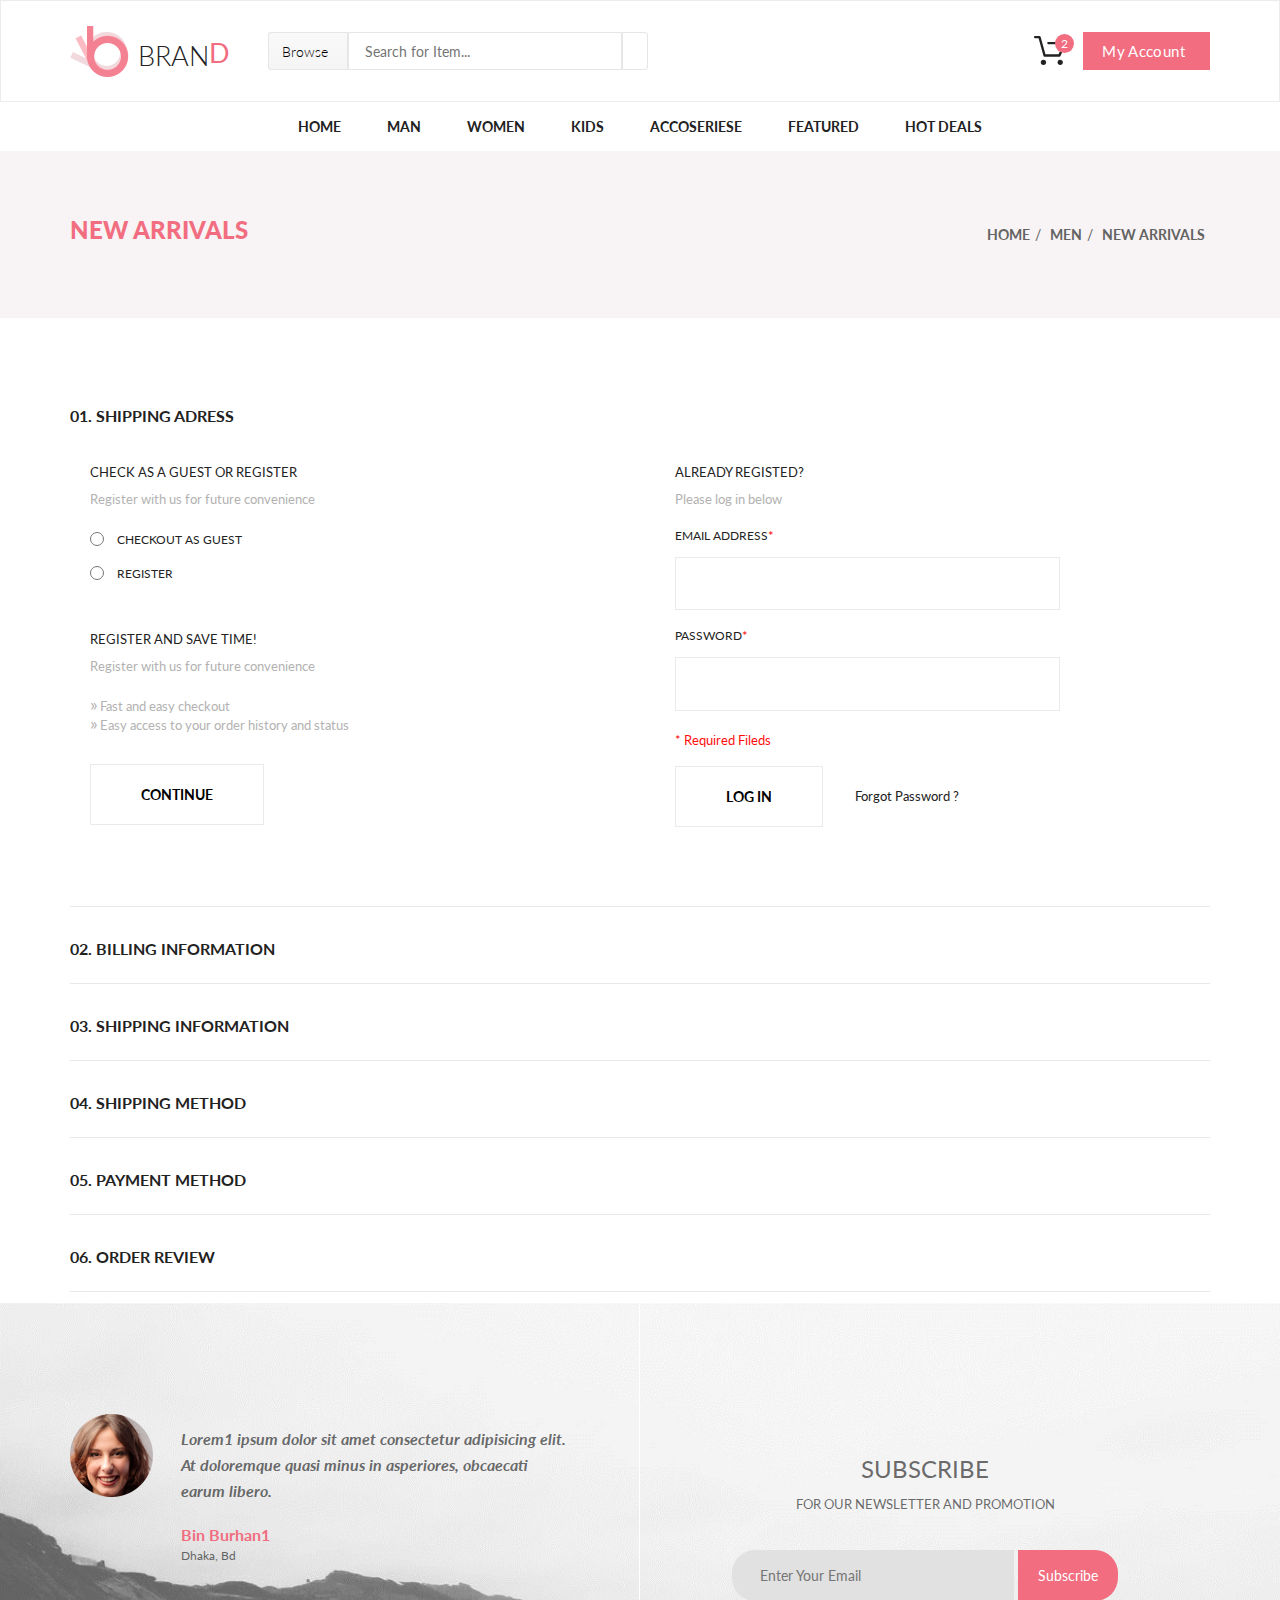
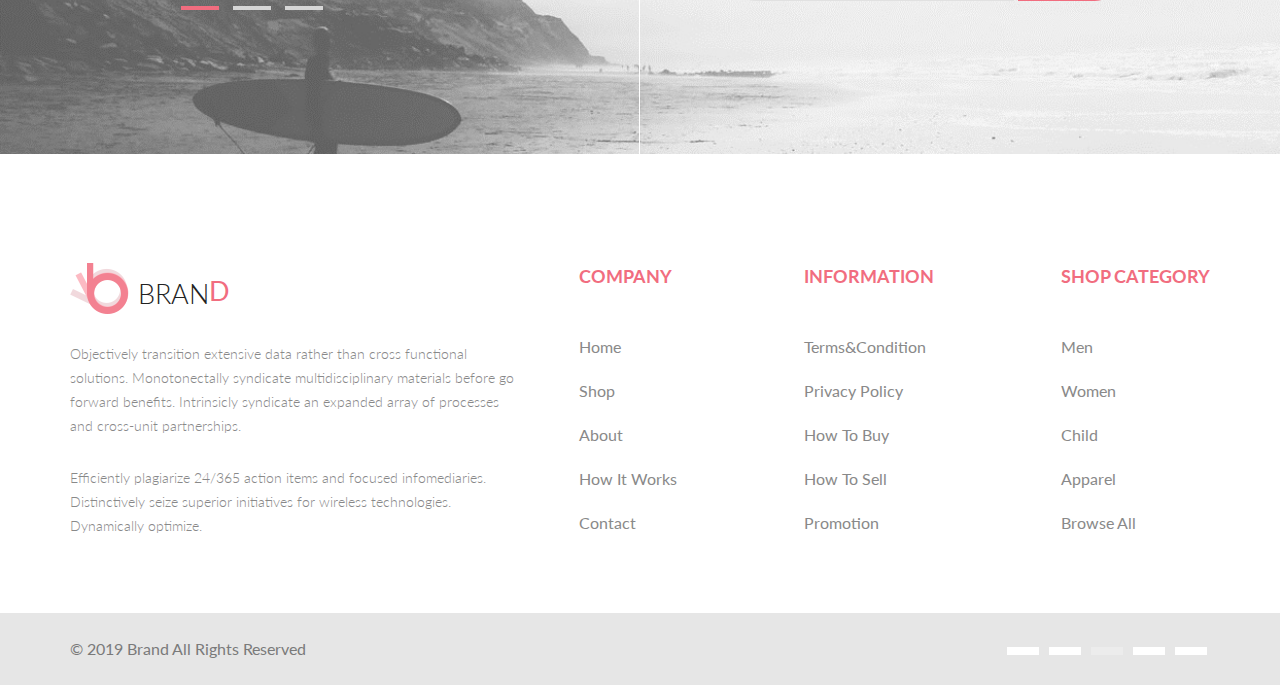
<file: checkout.html>
<!DOCTYPE html>
<html lang="ru">

<head>
  <meta charset="UTF-8"/>
  <title>Интернет магазин</title>
  <link href="https://fonts.googleapis.com/css?family=Lato:100,300,400,700,900" rel="stylesheet"/>
  <link rel="stylesheet" href="https://use.fontawesome.com/releases/v5.7.0/css/all.css"
        integrity="sha384-lZN37f5QGtY3VHgisS14W3ExzMWZxybE1SJSEsQp9S+oqd12jhcu+A56Ebc1zFSJ" crossorigin="anonymous">
  <link rel="stylesheet" href="css/bootstrap.min.css"/>
  <link rel="stylesheet" href="css/style.css"/>
  <link rel="stylesheet" href="css/style.compil.css"/>
</head>

<body>
<header class="header">
  <div class="container header-flex">
    <div class="header-left">
      <a class="logo" href="index.html"><img class="logo-img" src="img/logo.png" alt="logo"/><span class="logo-bran">BRAN</span><span
          class="logo-d">D</span></a>
      <form class="header__search_form" action="#">
        <div class="menu-dropdown-browse-wrapper">
          <button class="header__search_form__browse">Browse <i class="fas fa-sort-down"></i></button>
          <div class="menu-dropdown menu-dropdown-browse">
            <div class="menu-dropdown-col">
              <div class="menu-dropdown-colgroup">
                <header class="menu-dropdown-header">Women</header>
                <a href="#" class="menu-dropdown-link">Dresses</a>
                <a href="#" class="menu-dropdown-link">Tops</a>
                <a href="#" class="menu-dropdown-link">Sweaters/Knits</a>
                <a href="#" class="menu-dropdown-link">Jackets/Coats</a>
                <a href="#" class="menu-dropdown-link">lazers</a>
                <a href="#" class="menu-dropdown-link">Denim</a>
                <a href="#" class="menu-dropdown-link">Leggings/Pants</a>
                <a href="#" class="menu-dropdown-link">Skirts/Shorts</a>
                <a href="#" class="menu-dropdown-link">Accessories </a>
              </div>
              <div class="menu-dropdown-colgroup">
                <header class="menu-dropdown-header">Men</header>
                <a href="#" class="menu-dropdown-link">Tops</a>
                <a href="#" class="menu-dropdown-link">Sweaters/Knits</a>
                <a href="#" class="menu-dropdown-link">Jackets/Coats</a>
                <a href="#" class="menu-dropdown-link">lazers</a>
                <a href="#" class="menu-dropdown-link">Denim</a>
                <a href="#" class="menu-dropdown-link">Skirts/Shorts</a>
              </div>
            </div>
          </div>
        </div>
        <input class="header__search_form__text" type="text" placeholder="Search for Item..."/>
        <button class="header__search_form__submit" type="submit"><i class="fas fa-search"></i></button>
      </form>
    </div>
    <div class="header-right">
      <div class="header-cart-wrapper">
        <a href="#" class="header-cart">
          <div class="header-cart-count"><span>2</span></div>
        </a>
        <div class="menu-dropdown menu-dropdown-browse menu-dropdown-cart">
          <div class="menu-dropdown-cart-item">
            <div class="menu-dropdown-cart-img">
              <img src="img/product1.jpg" alt="Cart Item">
            </div>
            <div class="menu-dropdown-cart-product">
              <a href="#" class="menu-dropdown-cart-product-name">Rebox Zane</a>
              <div class="menu-dropdown-cart-product-rate">
                <i class="fas fa-star"></i>
                <i class="fas fa-star"></i>
                <i class="fas fa-star"></i>
                <i class="fas fa-star"></i>
                <i class="fas fa-star-half-alt"></i>
              </div>
              <div class="menu-dropdown-cart-product-sum">1 <span class="menu-dropdown-cart-x"> x </span>$250</div>
            </div>
            <a href="#" class="menu-dropdown-cart-close"><i class="fas fa-times-circle"></i></a>
          </div>
          <div class="menu-dropdown-cart-item">
            <div class="menu-dropdown-cart-img">
              <img src="img/product4.jpg" alt="Cart Item">
            </div>
            <div class="menu-dropdown-cart-product">
              <a href="#" class="menu-dropdown-cart-product-name">Rebox Zane</a>
              <div class="menu-dropdown-cart-product-rate">
                <i class="fas fa-star"></i>
                <i class="fas fa-star"></i>
                <i class="fas fa-star"></i>
                <i class="fas fa-star"></i>
                <i class="fas fa-star-half-alt"></i>
              </div>
              <div class="menu-dropdown-cart-product-sum">1 <span class="menu-dropdown-cart-x"> x </span> $250</div>
            </div>
            <a href="#" class="menu-dropdown-cart-close"><i class="fas fa-times-circle"></i></a>
          </div>
          <div class="menu-dropdown-cart-total">
            <div>total</div>
            <div class="menu-dropdown-cart-total-sum">$500.00</div>
          </div>
          <a href="checkout.html" class="menu-cart-button menu-cart-button-checkout">checkout</a>
          <a href="cart.html" class="menu-cart-button menu-cart-button-cart">go to cart</a>
        </div>

      </div>
      <a class="button header-right__account_button" href="#">My Account <i class="fas fa-sort-down"></i></a>
    </div>
  </div>
</header>
<nav class="navigation">
  <div class="container">
    <ul class="menu">
      <li class="menu-item"><a href="index.html" class="menu-link">Home</a></li>
      <li class="menu-item"><a href="product.html" class="menu-link">Man</a>
        <div class="menu-dropdown">
          <div class="menu-dropdown-col">
            <div class="menu-dropdown-colgroup">
              <header class="menu-dropdown-header">Women</header>
              <a href="#" class="menu-dropdown-link">Dresses</a>
              <a href="#" class="menu-dropdown-link">Tops</a>
              <a href="#" class="menu-dropdown-link">Sweaters/Knits</a>
              <a href="#" class="menu-dropdown-link">Jackets/Coats</a>
              <a href="#" class="menu-dropdown-link">lasers</a>
              <a href="#" class="menu-dropdown-link">Denim</a>
              <a href="#" class="menu-dropdown-link">Leggings/Pants</a>
              <a href="#" class="menu-dropdown-link">Skirts/Shorts</a>
              <a href="#" class="menu-dropdown-link">Accessories </a>
            </div>
          </div>
          <div class="menu-dropdown-col">
            <div class="menu-dropdown-colgroup">
              <header class="menu-dropdown-header">Women</header>
              <a href="#" class="menu-dropdown-link">Dresses</a>
              <a href="#" class="menu-dropdown-link">Tops</a>
              <a href="#" class="menu-dropdown-link">Sweaters/Knits</a>
              <a href="#" class="menu-dropdown-link">Jackets/Coats</a>
            </div>
            <div class="menu-dropdown-colgroup">
              <header class="menu-dropdown-header">Women</header>
              <a href="#" class="menu-dropdown-link">Dresses</a>
              <a href="#" class="menu-dropdown-link">Tops</a>
              <a href="#" class="menu-dropdown-link">Sweaters/Knits</a>
            </div>
          </div>
          <div class="menu-dropdown-col">
            <div class="menu-dropdown-colgroup">
              <header class="menu-dropdown-header">Women</header>
              <a href="#" class="menu-dropdown-link">Dresses</a>
              <a href="#" class="menu-dropdown-link">Tops</a>
              <a href="#" class="menu-dropdown-link">Sweaters/Knits</a>
              <a href="#" class="menu-dropdown-link">Skirts/Shorts</a>
            </div>
            <div class="menu-dropdown-colgroup">
              <div class="menu-dropdown-ads">
                <a href="#">
                  <img src="img/super_sale.jpg" alt="Super sale"></a>
              </div>
            </div>
          </div>
        </div>
      </li>

      <li class="menu-item"><a href="product.html" class="menu-link">Women</a>
        <div class="menu-dropdown">
          <div class="menu-dropdown-col">
            <div class="menu-dropdown-colgroup">
              <header class="menu-dropdown-header">Women</header>
              <a href="#" class="menu-dropdown-link">Dresses</a>
              <a href="#" class="menu-dropdown-link">Tops</a>
              <a href="#" class="menu-dropdown-link">Sweaters/Knits</a>
              <a href="#" class="menu-dropdown-link">Jackets/Coats</a>
              <a href="#" class="menu-dropdown-link">lazers</a>
              <a href="#" class="menu-dropdown-link">Denim</a>
              <a href="#" class="menu-dropdown-link">Leggings/Pants</a>
              <a href="#" class="menu-dropdown-link">Skirts/Shorts</a>
              <a href="#" class="menu-dropdown-link">Accessories </a>
            </div>
          </div>
          <div class="menu-dropdown-col">
            <div class="menu-dropdown-colgroup">
              <header class="menu-dropdown-header">Women</header>
              <a href="#" class="menu-dropdown-link">Dresses</a>
              <a href="#" class="menu-dropdown-link">Tops</a>
              <a href="#" class="menu-dropdown-link">Sweaters/Knits</a>
              <a href="#" class="menu-dropdown-link">Jackets/Coats</a>
            </div>
            <div class="menu-dropdown-colgroup">
              <header class="menu-dropdown-header">Women</header>
              <a href="#" class="menu-dropdown-link">Dresses</a>
              <a href="#" class="menu-dropdown-link">Tops</a>
              <a href="#" class="menu-dropdown-link">Sweaters/Knits</a>
            </div>
          </div>
          <div class="menu-dropdown-col">
            <div class="menu-dropdown-colgroup">
              <header class="menu-dropdown-header">Women</header>
              <a href="#" class="menu-dropdown-link">Dresses</a>
              <a href="#" class="menu-dropdown-link">Tops</a>
              <a href="#" class="menu-dropdown-link">Sweaters/Knits</a>
              <a href="#" class="menu-dropdown-link">Skirts/Shorts</a>
            </div>
            <div class="menu-dropdown-colgroup">
              <div class="menu-dropdown-ads">
                <a href="#">
                  <img src="img/super_sale.jpg" alt="Super sale"></a>
              </div>
            </div>
          </div>
        </div>
      </li>
      <li class="menu-item"><a href="product.html" class="menu-link">Kids</a>
        <div class="menu-dropdown">
          <div class="menu-dropdown-col">
            <div class="menu-dropdown-colgroup">
              <header class="menu-dropdown-header">Women</header>
              <a href="#" class="menu-dropdown-link">Dresses</a>
              <a href="#" class="menu-dropdown-link">Tops</a>
              <a href="#" class="menu-dropdown-link">Sweaters/Knits</a>
              <a href="#" class="menu-dropdown-link">Jackets/Coats</a>
              <a href="#" class="menu-dropdown-link">lazers</a>
              <a href="#" class="menu-dropdown-link">Denim</a>
              <a href="#" class="menu-dropdown-link">Leggings/Pants</a>
              <a href="#" class="menu-dropdown-link">Skirts/Shorts</a>
              <a href="#" class="menu-dropdown-link">Accessories </a>
            </div>
          </div>
          <div class="menu-dropdown-col">
            <div class="menu-dropdown-colgroup">
              <header class="menu-dropdown-header">Women</header>
              <a href="#" class="menu-dropdown-link">Dresses</a>
              <a href="#" class="menu-dropdown-link">Tops</a>
              <a href="#" class="menu-dropdown-link">Sweaters/Knits</a>
              <a href="#" class="menu-dropdown-link">Jackets/Coats</a>
            </div>
            <div class="menu-dropdown-colgroup">
              <header class="menu-dropdown-header">Women</header>
              <a href="#" class="menu-dropdown-link">Dresses</a>
              <a href="#" class="menu-dropdown-link">Tops</a>
              <a href="#" class="menu-dropdown-link">Sweaters/Knits</a>
            </div>
          </div>
          <div class="menu-dropdown-col">
            <div class="menu-dropdown-colgroup">
              <header class="menu-dropdown-header">Women</header>
              <a href="#" class="menu-dropdown-link">Dresses</a>
              <a href="#" class="menu-dropdown-link">Tops</a>
              <a href="#" class="menu-dropdown-link">Sweaters/Knits</a>
              <a href="#" class="menu-dropdown-link">Skirts/Shorts</a>
            </div>
            <div class="menu-dropdown-colgroup">
              <div class="menu-dropdown-ads">
                <a href="#">
                  <img src="img/super_sale.jpg" alt="Super sale"></a>
              </div>
            </div>
          </div>
        </div>
      </li>
      <li class="menu-item"><a href="product.html" class="menu-link">Accoseriese</a>
        <div class="menu-dropdown">
          <div class="menu-dropdown-col">
            <div class="menu-dropdown-colgroup">
              <header class="menu-dropdown-header">Women</header>
              <a href="#" class="menu-dropdown-link">Dresses</a>
              <a href="#" class="menu-dropdown-link">Tops</a>
              <a href="#" class="menu-dropdown-link">Sweaters/Knits</a>
              <a href="#" class="menu-dropdown-link">Jackets/Coats</a>
              <a href="#" class="menu-dropdown-link">lazers</a>
              <a href="#" class="menu-dropdown-link">Denim</a>
              <a href="#" class="menu-dropdown-link">Leggings/Pants</a>
              <a href="#" class="menu-dropdown-link">Skirts/Shorts</a>
              <a href="#" class="menu-dropdown-link">Accessories </a>
            </div>
          </div>
          <div class="menu-dropdown-col">
            <div class="menu-dropdown-colgroup">
              <header class="menu-dropdown-header">Women</header>
              <a href="#" class="menu-dropdown-link">Dresses</a>
              <a href="#" class="menu-dropdown-link">Tops</a>
              <a href="#" class="menu-dropdown-link">Sweaters/Knits</a>
              <a href="#" class="menu-dropdown-link">Jackets/Coats</a>
            </div>
            <div class="menu-dropdown-colgroup">
              <header class="menu-dropdown-header">Women</header>
              <a href="#" class="menu-dropdown-link">Dresses</a>
              <a href="#" class="menu-dropdown-link">Tops</a>
              <a href="#" class="menu-dropdown-link">Sweaters/Knits</a>
            </div>
          </div>
          <div class="menu-dropdown-col">
            <div class="menu-dropdown-colgroup">
              <header class="menu-dropdown-header">Women</header>
              <a href="#" class="menu-dropdown-link">Dresses</a>
              <a href="#" class="menu-dropdown-link">Tops</a>
              <a href="#" class="menu-dropdown-link">Sweaters/Knits</a>
              <a href="#" class="menu-dropdown-link">Skirts/Shorts</a>
            </div>
            <div class="menu-dropdown-colgroup">
              <div class="menu-dropdown-ads">
                <a href="#">
                  <img src="img/super_sale.jpg" alt="Super sale"></a>
              </div>
            </div>
          </div>
        </div>
      </li>
      <li class="menu-item"><a href="#products" class="menu-link">Featured</a></li>
      <li class="menu-item"><a href="#" class="menu-link">Hot Deals </a></li>
    </ul>
  </div>
</nav>

<section class="new-arrivals">
  <div class="container new-arrivals-wrapper">
    <h2 class="new-arrivals-h2">new arrivals</h2>
    <div class="new-arrivals-nav">
      <p class="new-arrivals-breadcrumbs">
        <a href="index.html" class="new-arrivals-link">home</a><span>/</span>
        <a href="#" class="new-arrivals-link">men</a><span>/</span>
        <a href="#" class="new-arrivals-link">new arrivals</a>
      </p>
    </div>
  </div>
</section>
<div class="checkout">
  <div class="container container__form">
    <form action="#" class="form checkout-form">
      <fieldset class="checkout-form__fieldset">
        <legend class="checkout-form__legend">
          01. Shipping Adress
        </legend>
        <div class="row">
          <div class="checkout-form__form-group col-md-6">
            <p class="checkout-form__hint_main">Check as a guest or register</p>
            <p class="checkout-form__hint_secondary">Register with us for future convenience</p>
            <div class="checkout-form__if-guest-inputs">
              <label for="guest" class="checkout-form__label checkout-form__label_for-radio">
                <input class="checkout-form__input_radio" type="radio" name="guest-register" id="guest">
                <span class="checkout-form__label-text ">checkout as guest</span>
              </label>
              <label for="register" class="checkout-form__label checkout-form__label_for-radio">
                <input class="checkout-form__input_radio" type="radio" name="guest-register" id="register">
                <span class="checkout-form__label-text ">register</span>
              </label>
            </div>
            <p class="checkout-form__hint_main">register and save time!</p>
            <p class="checkout-form__hint_secondary">Register with us for future convenience</p>
            <div class="checkout-form__checkout-pluses">
              <p class="checkout-form__hint_secondary">Fast and easy checkout</p>
              <p class="checkout-form__hint_secondary">Easy access to your order history and status</p>
            </div>
            <button class="checkout-form__button">Continue</button>
          </div>
          <div class="checkout-form__form-group col-md-6">
            <p class="checkout-form__hint_main">Already registed?</p>
            <p class="checkout-form__hint_secondary">Please log in below</p>
            <label for="email" class="checkout-form__label checkout-form__label_for-text">EMAIL ADDRESS <span class="checkout-form__warning">*</span></label>
            <input class="checkout-form__input" type="text" name="email" id="email">
            <label for="password" class="checkout-form__label checkout-form__label_for-text">PASSWORD<span class="checkout-form__warning">*</span></label>
            <input class="checkout-form__input" type="text" name="password" id="password">
            <p class="checkout-form__warning checkout-form__warning_required">* Required Fileds</p>
            <div class="d-flex mt-3">
              <button class="checkout-form__button">log in</button>
              <a class="checkout-form__warning checkout-form__warning_pass-restore" href="#">Forgot Password ?</a>
            </div>

          </div>
        </div>
      </fieldset>
      <fieldset class="checkout-form__fieldset">
        <legend class="checkout-form__legend">
          02.   BILLING INFORMATION
        </legend>
      </fieldset>
      <fieldset class="checkout-form__fieldset">
        <legend class="checkout-form__legend">
          03.   SHIPPING INFORMATION
        </legend>
      </fieldset>
      <fieldset class="checkout-form__fieldset">
        <legend class="checkout-form__legend">
          04.   SHIPPING METHOD
        </legend>
      </fieldset>
      <fieldset class="checkout-form__fieldset">
        <legend class="checkout-form__legend">
          05.   PAYMENT METHOD
        </legend>
      </fieldset>
      <fieldset class="checkout-form__fieldset">
        <legend class="checkout-form__legend">
          06.   ORDER REVIEW
        </legend>
      </fieldset>
    </form>
  </div>
</div>
<div class="subscribe">
  <div class="container">
    <div class="subscribe-feedbacks d-flex">
      <div class="subscribe-feedbacks-slider">
        <input type="radio" name="point" id="subscribe-slide1" checked>
        <input type="radio" name="point" id="subscribe-slide2">
        <input type="radio" name="point" id="subscribe-slide3">
        <div class="subscribe-feedbacks-slider-body">
          <div class="subscribe-feedbacks-slider-slides slide1">
            <div class="subscribe-feedbacks-slider-photo"></div>
            <div class="subscribe-feedbacks-slider-right">
              <p class="subscribe-feedbacks-text">Lorem1 ipsum dolor sit amet consectetur adipisicing
                elit. At doloremque quasi minus in asperiores, obcaecati earum libero.
              <p>
              <p class="subscribe-feedbacks-name">Bin Burhan1</p>
              <p class="subscribe-feedbacks-location">Dhaka, Bd</p>
            </div>
          </div>
          <div class="subscribe-feedbacks-slider-slides slide2">
            <div class="subscribe-feedbacks-slider-photo"></div>
            <div class="subscribe-feedbacks-slider-right">
              <p class="subscribe-feedbacks-text">Lorem2 ipsum dolor sit amet consectetur adipisicing
                elit. At doloremque quasi minus in asperiores, obcaecati earum libero.
              <p>
              <p class="subscribe-feedbacks-name">Bin Burhan2</p>
              <p class="subscribe-feedbacks-location">Dhaka, Bd</p>
            </div>
          </div>
          <div class="subscribe-feedbacks-slider-slides slide3">
            <div class="subscribe-feedbacks-slider-photo"></div>
            <div class="subscribe-feedbacks-slider-right">
              <p class="subscribe-feedbacks-text">Lorem3 ipsum dolor sit amet consectetur adipisicing
                elit. At doloremque quasi minus in asperiores, obcaecati earum libero.
              <p>
              <p class="subscribe-feedbacks-name">Bin Burhan3</p>
              <p class="subscribe-feedbacks-location">Dhaka, Bd</p>
            </div>
          </div>
        </div>
        <div class="subscribe-feedbacks-controls">
          <label for="subscribe-slide1"></label>
          <label for="subscribe-slide2"></label>
          <label for="subscribe-slide3"></label>
        </div>
      </div>
      <div class="subscribe-right">
        <div class="subscribe-wrapper">
          <header class="subscribe-header">subscribe</header>
          <p class="subscribe-text">for our newsletter and promotion</p>
          <form class="subscribe-form" action="#">
            <div class="subscribe-form-group">
              <input class="subscribe-form-email" type="email" placeholder="enter your email">
              <button class="subscribe-form-submit" name="submit">subscribe</button>
            </div>
          </form>
        </div>
      </div>
    </div>

  </div>
</div>
<div class="footer">
  <div class="footer-top">
    <div class="container footer-top-wrapper">
      <div class="footer-top-left">
        <a class="logo" href="#"><img class="logo-img" src="img/logo.png" alt="logo"/><span
            class="logo-bran">BRAN</span><span class="logo-d">D</span></a>
        <p class="footer-top-left-text">Objectively transition extensive data rather than cross functional solutions.
          Monotonectally syndicate multidisciplinary materials before go forward benefits. Intrinsicly syndicate an
          expanded array of processes and cross-unit partnerships. </p>
        <p class="footer-top-left-text">
          Efficiently plagiarize 24/365 action items and focused infomediaries.
          Distinctively seize superior initiatives for wireless technologies. Dynamically optimize.
        </p>
      </div>
      <nav class="footer-top-nav">
        <div class="footer-top-nav-col">
          <header class="footer-top-nav-header">Company</header>
          <ul class="footer-top-nav-list">
            <li><a href="#" class="footer-top-nav-list-item">
              Home
            </a></li>
            <li><a href="#" class="footer-top-nav-list-item">
              Shop
            </a></li>
            <li><a href="#" class="footer-top-nav-list-item">
              About
            </a></li>
            <li><a href="#" class="footer-top-nav-list-item">
              How it works
            </a></li>
            <li><a href="#" class="footer-top-nav-list-item">
              Contact
            </a></li>
          </ul>
        </div>
        <div class="footer-top-nav-col">
          <header class="footer-top-nav-header">information</header>
          <ul class="footer-top-nav-list">
            <li><a href="#" class="footer-top-nav-list-item">
              terms&condition
            </a></li>
            <li><a href="#" class="footer-top-nav-list-item">
              privacy policy
            </a></li>
            <li><a href="#" class="footer-top-nav-list-item">
              how to buy</a></li>

            <li><a href="#" class="footer-top-nav-list-item">
              how to sell
            </a></li>
            <li><a href="#" class="footer-top-nav-list-item">
              promotion
            </a></li>
          </ul>
        </div>

        <div class="footer-top-nav-col">
          <header class="footer-top-nav-header">shop category</header>
          <ul class="footer-top-nav-list">
            <li><a href="#" class="footer-top-nav-list-item">
              men
            </a></li>
            <li><a href="#" class="footer-top-nav-list-item">
              women
            </a></li>
            <li><a href="#" class="footer-top-nav-list-item">
              child
            </a></li>
            <li><a href="#" class="footer-top-nav-list-item">
              apparel
            </a></li>
            <li><a href="#" class="footer-top-nav-list-item">
              browse all
            </a></li>
          </ul>
        </div>

      </nav>
    </div>
  </div>
  <div class="footer-bottom">
    <div class="container footer-bottom-wrapper">
      <div class="footer-bottom-left">
        <p class="footer-bottom-text">
          &copy; 2019 brand all rights reserved
        </p>
      </div>
      <div class="footer-bottom-right">
        <div class="footer-bottom-social-group">
          <a href="#" class="footer-bottom-social"><i class="fab fa-facebook-f"></i></a>
          <a href="#" class="footer-bottom-social"><i class="fab fa-twitter"></i></a>
          <div class="footer-bottom-social footer-bottom-social-inactive"><i class="fab fa-linkedin-in"></i></div>
          <a href="#" class="footer-bottom-social"><i class="fab fa-pinterest-p"></i></a>
          <a href="#" class="footer-bottom-social"><i class="fab fa-google-plus-g"></i></a>
        </div>
      </div>
    </div>

  </div>
</div>
<script src="js/jquery.min.js"></script>
<script src="js/bootstrap.min.js"></script>
<script src="js/bootstrap.bundle.min.js"></script>
<script src="js/popper.min.js"></script>
</body>

</html>
</file>
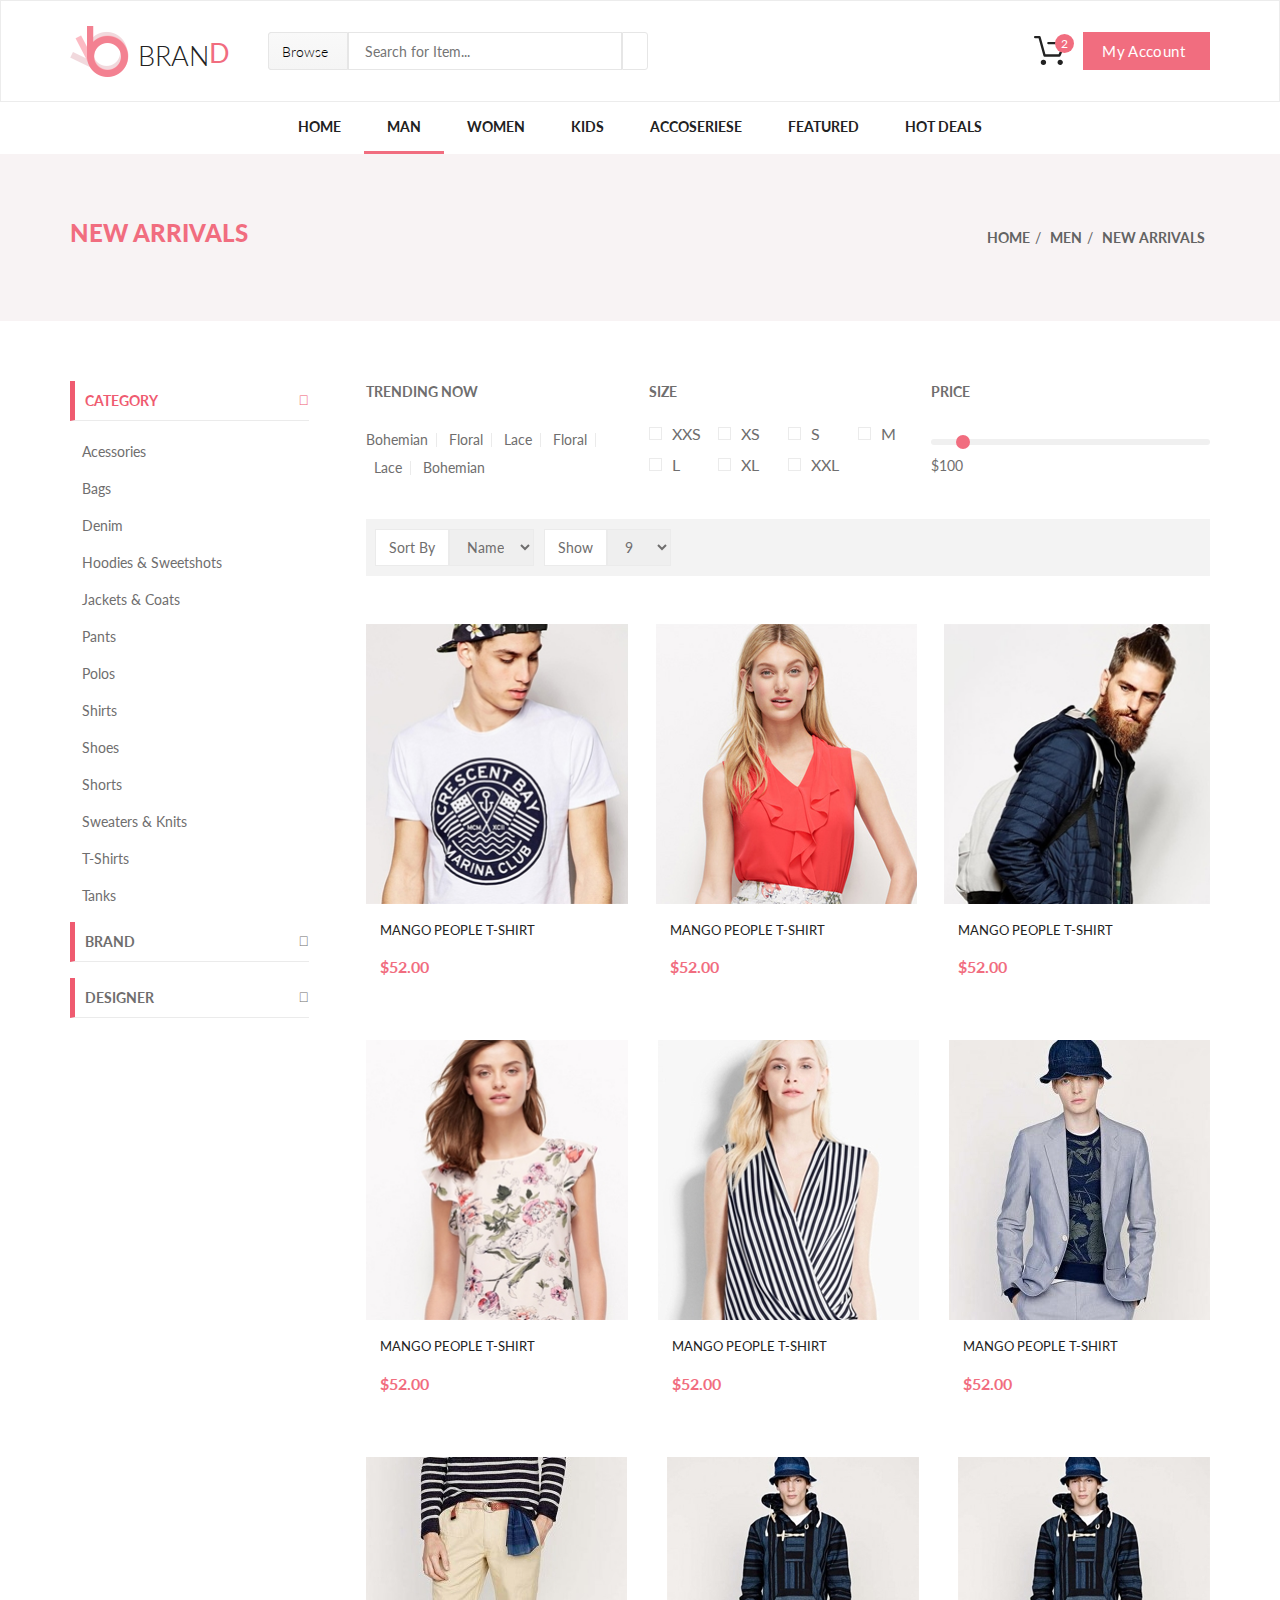
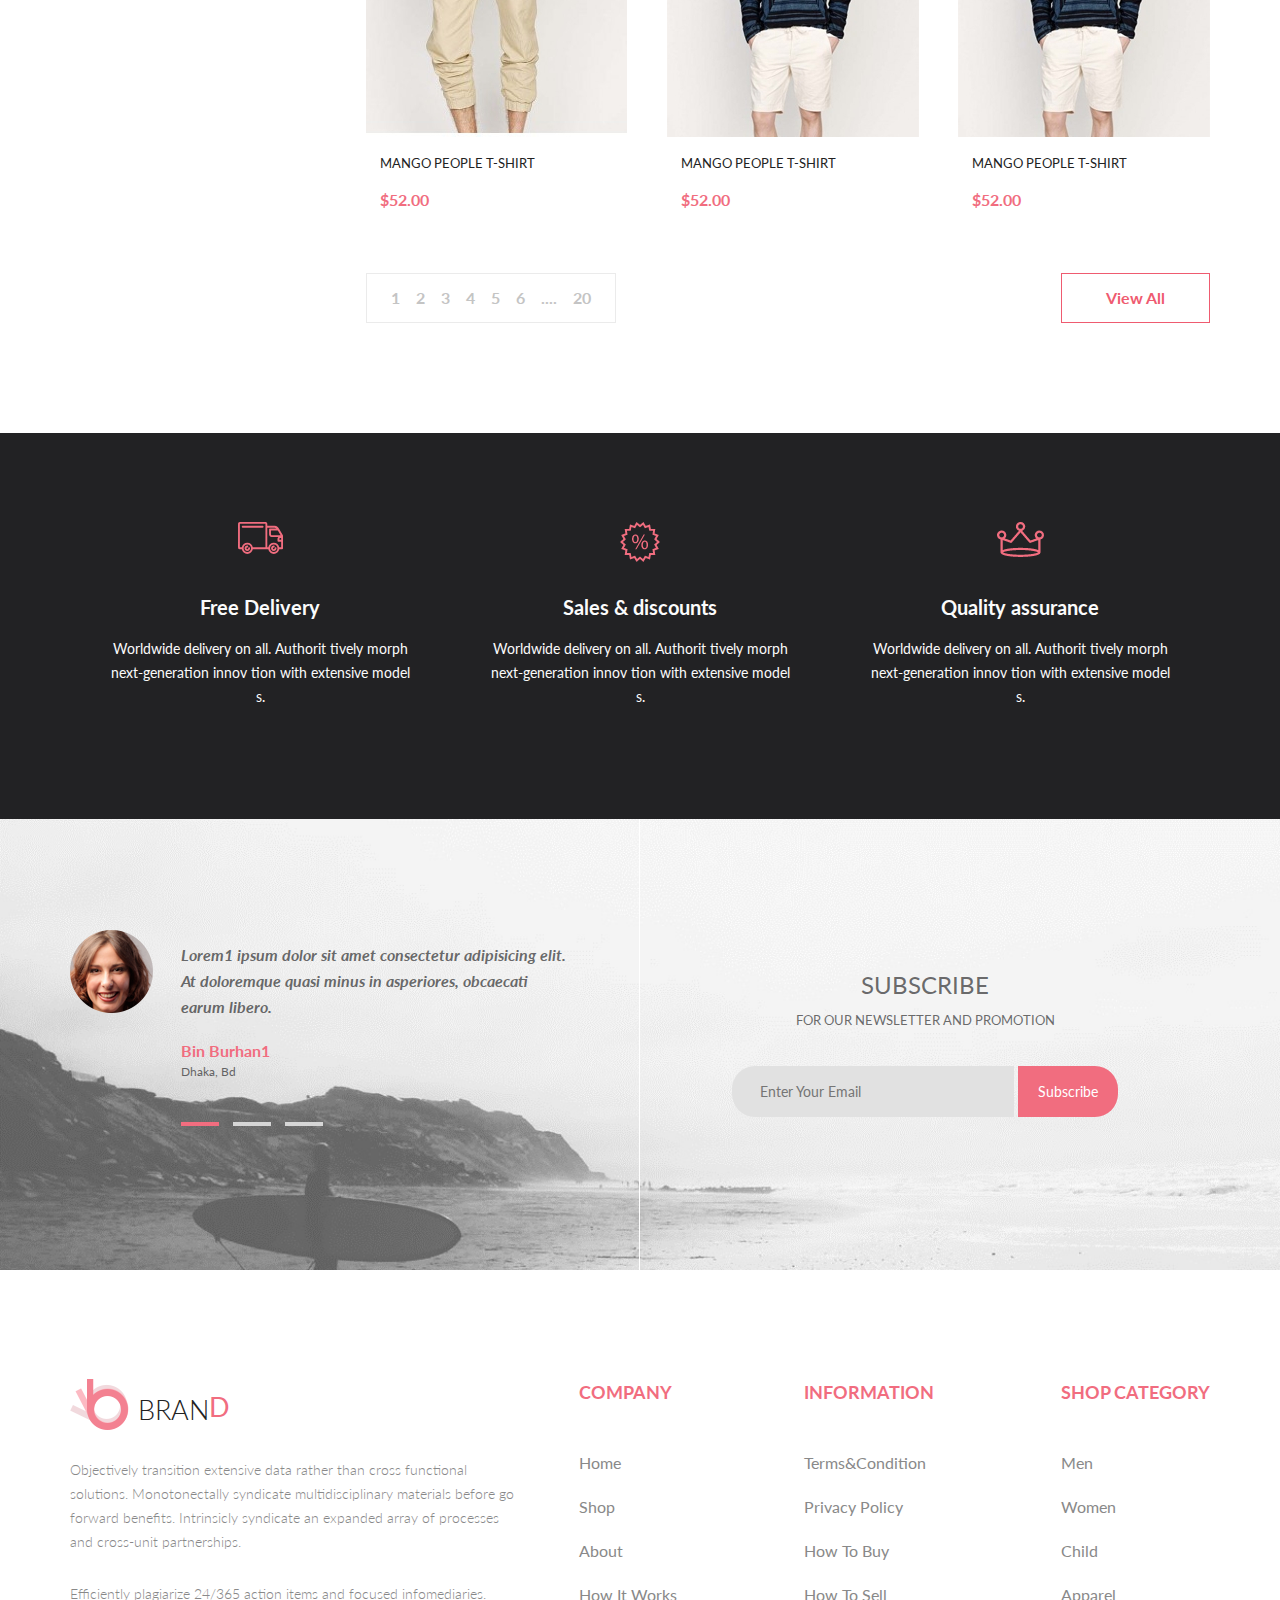
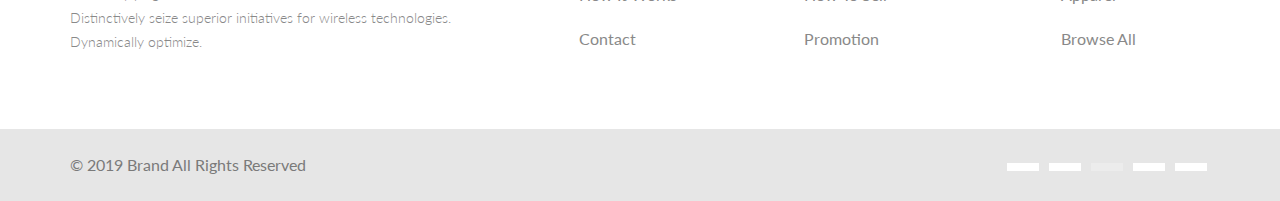
<file: product.html>
<!DOCTYPE html>
<html lang="ru">

<head>
  <meta charset="UTF-8"/>
  <title>Интернет магазин</title>
  <link href="https://fonts.googleapis.com/css?family=Lato:100,300,400,700,900" rel="stylesheet"/>
  <link rel="stylesheet" href="https://use.fontawesome.com/releases/v5.7.0/css/all.css"
        integrity="sha384-lZN37f5QGtY3VHgisS14W3ExzMWZxybE1SJSEsQp9S+oqd12jhcu+A56Ebc1zFSJ" crossorigin="anonymous">
  <link rel="stylesheet" href="css/bootstrap.min.css"/>
  <link rel="stylesheet" href="css/bootstrap-reboot.min.css">
  <link rel="stylesheet" href="css/style.css"/>
</head>
<body>
<header class="header">
  <div class="container header-flex">
    <div class="header-left">
      <a class="logo" href="index.html"><img class="logo-img" src="img/logo.png" alt="logo"/><span class="logo-bran">BRAN</span><span
          class="logo-d">D</span></a>
      <form class="header__search_form" action="#">
        <div class="menu-dropdown-browse-wrapper">
          <button class="header__search_form__browse">Browse <i class="fas fa-sort-down"></i></button>
          <div class="menu-dropdown menu-dropdown-browse">
            <div class="menu-dropdown-col">
              <div class="menu-dropdown-colgroup">
                <header class="menu-dropdown-header">Women</header>
                <a href="#" class="menu-dropdown-link">Dresses</a>
                <a href="#" class="menu-dropdown-link">Tops</a>
                <a href="#" class="menu-dropdown-link">Sweaters/Knits</a>
                <a href="#" class="menu-dropdown-link">Jackets/Coats</a>
                <a href="#" class="menu-dropdown-link">lazers</a>
                <a href="#" class="menu-dropdown-link">Denim</a>
                <a href="#" class="menu-dropdown-link">Leggings/Pants</a>
                <a href="#" class="menu-dropdown-link">Skirts/Shorts</a>
                <a href="#" class="menu-dropdown-link">Accessories </a>
              </div>
              <div class="menu-dropdown-colgroup">
                <header class="menu-dropdown-header">Men</header>
                <a href="#" class="menu-dropdown-link">Tops</a>
                <a href="#" class="menu-dropdown-link">Sweaters/Knits</a>
                <a href="#" class="menu-dropdown-link">Jackets/Coats</a>
                <a href="#" class="menu-dropdown-link">lazers</a>
                <a href="#" class="menu-dropdown-link">Denim</a>
                <a href="#" class="menu-dropdown-link">Skirts/Shorts</a>
              </div>
            </div>
          </div>
        </div>
        <input class="header__search_form__text" type="text" placeholder="Search for Item..."/>
        <button class="header__search_form__submit" type="submit"><i class="fas fa-search"></i></button>
      </form>
    </div>
    <div class="header-right">
      <div class="header-cart-wrapper">
        <a href="#" class="header-cart">
          <div class="header-cart-count"><span>2</span></div>
        </a>
        <div class="menu-dropdown menu-dropdown-browse menu-dropdown-cart">
          <div class="menu-dropdown-cart-item">
            <div class="menu-dropdown-cart-img">
              <img src="img/product1.jpg" alt="Cart Item">
            </div>
            <div class="menu-dropdown-cart-product">
              <a href="#" class="menu-dropdown-cart-product-name">Rebox Zane</a>
              <div class="menu-dropdown-cart-product-rate">
                <i class="fas fa-star"></i>
                <i class="fas fa-star"></i>
                <i class="fas fa-star"></i>
                <i class="fas fa-star"></i>
                <i class="fas fa-star-half-alt"></i>
              </div>
              <div class="menu-dropdown-cart-product-sum">1 <span class="menu-dropdown-cart-x"> x </span>$250</div>
            </div>
            <a href="#" class="menu-dropdown-cart-close"><i class="fas fa-times-circle"></i></a>
          </div>
          <div class="menu-dropdown-cart-item">
            <div class="menu-dropdown-cart-img">
              <img src="img/product4.jpg" alt="Cart Item">
            </div>
            <div class="menu-dropdown-cart-product">
              <a href="#" class="menu-dropdown-cart-product-name">Rebox Zane</a>
              <div class="menu-dropdown-cart-product-rate">
                <i class="fas fa-star"></i>
                <i class="fas fa-star"></i>
                <i class="fas fa-star"></i>
                <i class="fas fa-star"></i>
                <i class="fas fa-star-half-alt"></i>
              </div>
              <div class="menu-dropdown-cart-product-sum">1 <span class="menu-dropdown-cart-x"> x </span> $250</div>
            </div>
            <a href="#" class="menu-dropdown-cart-close"><i class="fas fa-times-circle"></i></a>
          </div>
          <div class="menu-dropdown-cart-total">
            <div>total</div>
            <div class="menu-dropdown-cart-total-sum">$500.00</div>
          </div>
          <a href="#" class="menu-cart-button menu-cart-button-checkout">checkout</a>
          <a href="cart.html" class="menu-cart-button menu-cart-button-cart">go to cart</a>
        </div>

      </div>
      <a class="button header-right__account_button" href="#">My Account <i class="fas fa-sort-down"></i></a>
    </div>
  </div>
</header>
<nav class="navigation">
  <div class="container">
    <ul class="menu">
      <li class="menu-item"><a href="index.html" class="menu-link">Home</a></li>
      <li class="menu-item"><a href="product.html" class="menu-link menu-link-active">Man</a>
        <div class="menu-dropdown">
          <div class="menu-dropdown-col">
            <div class="menu-dropdown-colgroup">
              <header class="menu-dropdown-header">Women</header>
              <a href="#" class="menu-dropdown-link">Dresses</a>
              <a href="#" class="menu-dropdown-link">Tops</a>
              <a href="#" class="menu-dropdown-link">Sweaters/Knits</a>
              <a href="#" class="menu-dropdown-link">Jackets/Coats</a>
              <a href="#" class="menu-dropdown-link">lazers</a>
              <a href="#" class="menu-dropdown-link">Denim</a>
              <a href="#" class="menu-dropdown-link">Leggings/Pants</a>
              <a href="#" class="menu-dropdown-link">Skirts/Shorts</a>
              <a href="#" class="menu-dropdown-link">Accessories </a>
            </div>
          </div>
          <div class="menu-dropdown-col">
            <div class="menu-dropdown-colgroup">
              <header class="menu-dropdown-header">Women</header>
              <a href="#" class="menu-dropdown-link">Dresses</a>
              <a href="#" class="menu-dropdown-link">Tops</a>
              <a href="#" class="menu-dropdown-link">Sweaters/Knits</a>
              <a href="#" class="menu-dropdown-link">Jackets/Coats</a>
            </div>
            <div class="menu-dropdown-colgroup">
              <header class="menu-dropdown-header">Women</header>
              <a href="#" class="menu-dropdown-link">Dresses</a>
              <a href="#" class="menu-dropdown-link">Tops</a>
              <a href="#" class="menu-dropdown-link">Sweaters/Knits</a>
            </div>
          </div>
          <div class="menu-dropdown-col">
            <div class="menu-dropdown-colgroup">
              <header class="menu-dropdown-header">Women</header>
              <a href="#" class="menu-dropdown-link">Dresses</a>
              <a href="#" class="menu-dropdown-link">Tops</a>
              <a href="#" class="menu-dropdown-link">Sweaters/Knits</a>
              <a href="#" class="menu-dropdown-link">Skirts/Shorts</a>
            </div>
            <div class="menu-dropdown-colgroup">
              <div class="menu-dropdown-ads">
                <a href="#">
                  <img src="img/super_sale.jpg" alt="Super sale"></a>
              </div>
            </div>
          </div>
        </div>
      </li>

      <li class="menu-item"><a href="product.html" class="menu-link">Women</a>
        <div class="menu-dropdown">
          <div class="menu-dropdown-col">
            <div class="menu-dropdown-colgroup">
              <header class="menu-dropdown-header">Women</header>
              <a href="#" class="menu-dropdown-link">Dresses</a>
              <a href="#" class="menu-dropdown-link">Tops</a>
              <a href="#" class="menu-dropdown-link">Sweaters/Knits</a>
              <a href="#" class="menu-dropdown-link">Jackets/Coats</a>
              <a href="#" class="menu-dropdown-link">lazers</a>
              <a href="#" class="menu-dropdown-link">Denim</a>
              <a href="#" class="menu-dropdown-link">Leggings/Pants</a>
              <a href="#" class="menu-dropdown-link">Skirts/Shorts</a>
              <a href="#" class="menu-dropdown-link">Accessories </a>
            </div>
          </div>
          <div class="menu-dropdown-col">
            <div class="menu-dropdown-colgroup">
              <header class="menu-dropdown-header">Women</header>
              <a href="#" class="menu-dropdown-link">Dresses</a>
              <a href="#" class="menu-dropdown-link">Tops</a>
              <a href="#" class="menu-dropdown-link">Sweaters/Knits</a>
              <a href="#" class="menu-dropdown-link">Jackets/Coats</a>
            </div>
            <div class="menu-dropdown-colgroup">
              <header class="menu-dropdown-header">Women</header>
              <a href="#" class="menu-dropdown-link">Dresses</a>
              <a href="#" class="menu-dropdown-link">Tops</a>
              <a href="#" class="menu-dropdown-link">Sweaters/Knits</a>
            </div>
          </div>
          <div class="menu-dropdown-col">
            <div class="menu-dropdown-colgroup">
              <header class="menu-dropdown-header">Women</header>
              <a href="#" class="menu-dropdown-link">Dresses</a>
              <a href="#" class="menu-dropdown-link">Tops</a>
              <a href="#" class="menu-dropdown-link">Sweaters/Knits</a>
              <a href="#" class="menu-dropdown-link">Skirts/Shorts</a>
            </div>
            <div class="menu-dropdown-colgroup">
              <div class="menu-dropdown-ads">
                <a href="#">
                  <img src="img/super_sale.jpg" alt="Super sale"></a>
              </div>
            </div>
          </div>
        </div>
      </li>
      <li class="menu-item"><a href="product.html" class="menu-link">Kids</a>
        <div class="menu-dropdown">
          <div class="menu-dropdown-col">
            <div class="menu-dropdown-colgroup">
              <header class="menu-dropdown-header">Women</header>
              <a href="#" class="menu-dropdown-link">Dresses</a>
              <a href="#" class="menu-dropdown-link">Tops</a>
              <a href="#" class="menu-dropdown-link">Sweaters/Knits</a>
              <a href="#" class="menu-dropdown-link">Jackets/Coats</a>
              <a href="#" class="menu-dropdown-link">lazers</a>
              <a href="#" class="menu-dropdown-link">Denim</a>
              <a href="#" class="menu-dropdown-link">Leggings/Pants</a>
              <a href="#" class="menu-dropdown-link">Skirts/Shorts</a>
              <a href="#" class="menu-dropdown-link">Accessories </a>
            </div>
          </div>
          <div class="menu-dropdown-col">
            <div class="menu-dropdown-colgroup">
              <header class="menu-dropdown-header">Women</header>
              <a href="#" class="menu-dropdown-link">Dresses</a>
              <a href="#" class="menu-dropdown-link">Tops</a>
              <a href="#" class="menu-dropdown-link">Sweaters/Knits</a>
              <a href="#" class="menu-dropdown-link">Jackets/Coats</a>
            </div>
            <div class="menu-dropdown-colgroup">
              <header class="menu-dropdown-header">Women</header>
              <a href="#" class="menu-dropdown-link">Dresses</a>
              <a href="#" class="menu-dropdown-link">Tops</a>
              <a href="#" class="menu-dropdown-link">Sweaters/Knits</a>
            </div>
          </div>
          <div class="menu-dropdown-col">
            <div class="menu-dropdown-colgroup">
              <header class="menu-dropdown-header">Women</header>
              <a href="#" class="menu-dropdown-link">Dresses</a>
              <a href="#" class="menu-dropdown-link">Tops</a>
              <a href="#" class="menu-dropdown-link">Sweaters/Knits</a>
              <a href="#" class="menu-dropdown-link">Skirts/Shorts</a>
            </div>
            <div class="menu-dropdown-colgroup">
              <div class="menu-dropdown-ads">
                <a href="#">
                  <img src="img/super_sale.jpg" alt="Super sale"></a>
              </div>
            </div>
          </div>
        </div>
      </li>
      <li class="menu-item"><a href="product.html" class="menu-link">Accoseriese</a>
        <div class="menu-dropdown">
          <div class="menu-dropdown-col">
            <div class="menu-dropdown-colgroup">
              <header class="menu-dropdown-header">Women</header>
              <a href="#" class="menu-dropdown-link">Dresses</a>
              <a href="#" class="menu-dropdown-link">Tops</a>
              <a href="#" class="menu-dropdown-link">Sweaters/Knits</a>
              <a href="#" class="menu-dropdown-link">Jackets/Coats</a>
              <a href="#" class="menu-dropdown-link">lazers</a>
              <a href="#" class="menu-dropdown-link">Denim</a>
              <a href="#" class="menu-dropdown-link">Leggings/Pants</a>
              <a href="#" class="menu-dropdown-link">Skirts/Shorts</a>
              <a href="#" class="menu-dropdown-link">Accessories </a>
            </div>
          </div>
          <div class="menu-dropdown-col">
            <div class="menu-dropdown-colgroup">
              <header class="menu-dropdown-header">Women</header>
              <a href="#" class="menu-dropdown-link">Dresses</a>
              <a href="#" class="menu-dropdown-link">Tops</a>
              <a href="#" class="menu-dropdown-link">Sweaters/Knits</a>
              <a href="#" class="menu-dropdown-link">Jackets/Coats</a>
            </div>
            <div class="menu-dropdown-colgroup">
              <header class="menu-dropdown-header">Women</header>
              <a href="#" class="menu-dropdown-link">Dresses</a>
              <a href="#" class="menu-dropdown-link">Tops</a>
              <a href="#" class="menu-dropdown-link">Sweaters/Knits</a>
            </div>
          </div>
          <div class="menu-dropdown-col">
            <div class="menu-dropdown-colgroup">
              <header class="menu-dropdown-header">Women</header>
              <a href="#" class="menu-dropdown-link">Dresses</a>
              <a href="#" class="menu-dropdown-link">Tops</a>
              <a href="#" class="menu-dropdown-link">Sweaters/Knits</a>
              <a href="#" class="menu-dropdown-link">Skirts/Shorts</a>
            </div>
            <div class="menu-dropdown-colgroup">
              <div class="menu-dropdown-ads">
                <a href="#">
                  <img src="img/super_sale.jpg" alt="Super sale"></a>
              </div>
            </div>
          </div>
        </div>
      </li>
      <li class="menu-item"><a href="#" class="menu-link">Featured</a></li>
      <li class="menu-item"><a href="#" class="menu-link">Hot Deals </a></li>
    </ul>
  </div>
</nav>
<section class="new-arrivals">
  <div class="container new-arrivals-wrapper">
    <h2 class="new-arrivals-h2">new arrivals</h2>
    <div class="new-arrivals-nav">
      <p class="new-arrivals-breadcrumbs">
        <a href="index.html" class="new-arrivals-link">home</a><span>/</span>
        <a href="#" class="new-arrivals-link">men</a><span>/</span>
        <a href="#" class="new-arrivals-link">new arrivals</a>
      </p>
    </div>
  </div>
</section>
<div class="catalog">
  <div class="container catalog-wrapper">
    <nav class="catalog-menu">
      <details class="catalog-menu-section" open>
        <summary class="catalog-menu-category">
          Category
        </summary>
        <ul class="catalog-menu-sections-list">
          <li><a href="#" class="catalog-menu-section">Acessories</a></li>
          <li><a href="#" class="catalog-menu-section">Bags</a></li>
          <li><a href="#" class="catalog-menu-section">Denim</a></li>
          <li><a href="#" class="catalog-menu-section">Hoodies & Sweetshots</a></li>
          <li><a href="#" class="catalog-menu-section">Jackets & Coats</a></li>
          <li><a href="#" class="catalog-menu-section">Pants</a></li>
          <li><a href="#" class="catalog-menu-section">Polos</a></li>
          <li><a href="#" class="catalog-menu-section">shirts</a></li>
          <li><a href="#" class="catalog-menu-section">shoes</a></li>
          <li><a href="#" class="catalog-menu-section">shorts</a></li>
          <li><a href="#" class="catalog-menu-section">sweaters & knits</a></li>
          <li><a href="#" class="catalog-menu-section">T-shirts</a></li>
          <li><a href="#" class="catalog-menu-section">tanks</a></li>
        </ul>
      </details>
      <details class="catalog-menu-section">
        <summary class="catalog-menu-category">
          Brand
        </summary>
        <ul class="catalog-menu-sections-list">
          <li><a href="#" class="catalog-menu-section">new yorker</a></li>
          <li><a href="#" class="catalog-menu-section">springfield</a></li>
          <li><a href="#" class="catalog-menu-section">banderos</a></li>
          <li><a href="#" class="catalog-menu-section">shoemetro</a></li>
        </ul>
      </details>
      <details class="catalog-menu-section">
        <summary class="catalog-menu-category">
          Designer
        </summary>
        <ul class="catalog-menu-sections-list">
          <li><a href="#" class="catalog-menu-section">слава зайцев</a></li>
        </ul>
      </details>
    </nav>
    <div class="catalog-body">
      <div class="catalog-filters">
        <div class="catalog-filters-filter catalog-filter-trending">
          <header class="catalog-filter-header">trending now</header>
          <div class="catalog-filter-trends">
            <a href="#" class="catalog-filter-trend">bohemian</a>
            <a href="#" class="catalog-filter-trend">floral</a>
            <a href="#" class="catalog-filter-trend">lace</a>
            <a href="#" class="catalog-filter-trend">floral</a>
            <a href="#" class="catalog-filter-trend">lace</a>
            <a href="#" class="catalog-filter-trend">bohemian</a>
          </div>
        </div>
        <div class="catalog-filters-filter catalog-filter-size">
          <header class="catalog-filter-header">size</header>
          <div class="catalog-filter-sizes">
            <div class="catalog-size-form-group">
              <input class="catalog-checkbox" type="checkbox" id="size-xxs">
              <label for="size-xxs">XXS</label>
            </div>
            <div class="catalog-size-form-group">
              <input class="catalog-checkbox" type="checkbox" id="size-xs">
              <label for="size-xs">XS</label>
            </div>
            <div class="catalog-size-form-group">
              <input class="catalog-checkbox" type="checkbox" id="size-s">
              <label for="size-s">S</label>
            </div>
            <div class="catalog-size-form-group">
              <input class="catalog-checkbox" type="checkbox" id="size-m">
              <label for="size-m">m</label>
            </div>
            <div class="catalog-size-form-group">
              <input class="catalog-checkbox" type="checkbox" id="size-l">
              <label for="size-l">l</label>
            </div>
            <div class="catalog-size-form-group">
              <input class="catalog-checkbox" type="checkbox" id="size-xl">
              <label for="size-xl">Xl</label>
            </div>
            <div class="catalog-size-form-group">
              <input class="catalog-checkbox" type="checkbox" id="size-xxl">
              <label for="size-xxl">Xxl</label>

            </div>
          </div>

        </div>
        <div class="catalog-filters-filter catalog-filter-price">
          <header class="catalog-filter-header">price</header>
          <div class="catalog-filter-prices">
            <form oninput="result.value=('$' + range.value)" action="">
              <input type="range" value=100 name="range" class="catalog-price-range" min="10" max="1000" step="2">
              <output name="result" for="range">$100</output>
            </form>
          </div>
        </div>
      </div>
      <div class="catalog-options">
        <div class="catalog-options-sort">
          <label for="catalog-sort">sort by</label>
          <select name="catalog-sort" id="catalog-sort">
            <option value="name">name</option>
            <option value="price">price</option>
          </select>
        </div>
        <div class="catalog-options-show">
          <label for="catalog-show">show</label>
          <select name="catalog-show" id="catalog-show">
            <option value="name">9</option>
            <option value="price">18</option>
            <option value="price">27</option>
            <option value="price">36</option>
          </select>
        </div>
      </div>
      <div class="catalog-items">
        <div class="products-items-container catalog-items-container">
          <div class="products-item catalog-item">
            <div class="products-item-wrapper">
              <div class="catalog-item-hover">
                <a href="#" class="products-cart catalog-cart">
                  <div class="products-cart-bg"></div>
                  <div class="products-cart-text">Add to Cart</div>
                </a>
                <div class="catalog-item-social">
                  <a href="#" class="catalog-item-retweet"><i class="fas fa-retweet"></i></a>
                  <a href="#" class="catalog-item-like"><i class="far fa-heart"></i></a>
                </div>
              </div>
              <div class="products-item-img-wrapper">
                <img class="products-item-img" src="img/product1.jpg" alt="Product">
              </div>
              <a href="#" class="products-item-name">Mango People T-shirt</a>
              <p class="products-item-price">$52.00</p>
            </div>
          </div>
          <div class="products-item catalog-item">
            <div class="products-item-wrapper">
              <div class="catalog-item-hover">
                <a href="#" class="products-cart catalog-cart">
                  <div class="products-cart-bg"></div>
                  <div class="products-cart-text">Add to Cart</div>
                </a>
                <div class="catalog-item-social">
                  <a href="#" class="catalog-item-retweet"><i class="fas fa-retweet"></i></a>
                  <a href="#" class="catalog-item-like"><i class="far fa-heart"></i></a>
                </div>
              </div>
              <div class="products-item-img-wrapper">
                <img class="products-item-img" src="img/product2.png" alt="Product">
              </div>
              <a href="#" class="products-item-name">Mango People T-shirt</a>
              <p class="products-item-price">$52.00</p>
            </div>
          </div>
          <div class="products-item catalog-item">
            <div class="products-item-wrapper">
              <div class="catalog-item-hover">
                <a href="#" class="products-cart catalog-cart">
                  <div class="products-cart-bg"></div>
                  <div class="products-cart-text">Add to Cart</div>
                </a>
                <div class="catalog-item-social">
                  <a href="#" class="catalog-item-retweet"><i class="fas fa-retweet"></i></a>
                  <a href="#" class="catalog-item-like"><i class="far fa-heart"></i></a>
                </div>
              </div>
              <div class="products-item-img-wrapper">
                <img class="products-item-img" src="img/product3.jpg" alt="Product">
              </div>
              <a href="#" class="products-item-name">Mango People T-shirt</a>
              <p class="products-item-price">$52.00</p>
            </div>
          </div>
          <div class="products-item catalog-item">
            <div class="products-item-wrapper">
              <div class="catalog-item-hover">
                <a href="#" class="products-cart catalog-cart">
                  <div class="products-cart-bg"></div>
                  <div class="products-cart-text">Add to Cart</div>
                </a>
                <div class="catalog-item-social">
                  <a href="#" class="catalog-item-retweet"><i class="fas fa-retweet"></i></a>
                  <a href="#" class="catalog-item-like"><i class="far fa-heart"></i></a>
                </div>
              </div>
              <div class="products-item-img-wrapper">
                <img class="products-item-img" src="img/product4.jpg" alt="Product">
              </div>
              <a href="#" class="products-item-name">Mango People T-shirt</a>
              <p class="products-item-price">$52.00</p>
            </div>
          </div>
          <div class="products-item catalog-item">
            <div class="products-item-wrapper">
              <div class="catalog-item-hover">
                <a href="#" class="products-cart catalog-cart">
                  <div class="products-cart-bg"></div>
                  <div class="products-cart-text">Add to Cart</div>
                </a>
                <div class="catalog-item-social">
                  <a href="#" class="catalog-item-retweet"><i class="fas fa-retweet"></i></a>
                  <a href="#" class="catalog-item-like"><i class="far fa-heart"></i></a>
                </div>
              </div>
              <div class="products-item-img-wrapper">
                <img class="products-item-img" src="img/product5.jpg" alt="Product">
              </div>
              <a href="#" class="products-item-name">Mango People T-shirt</a>
              <p class="products-item-price">$52.00</p>
            </div>
          </div>
          <div class="products-item catalog-item">
            <div class="products-item-wrapper">
              <div class="catalog-item-hover">
                <a href="#" class="products-cart catalog-cart">
                  <div class="products-cart-bg"></div>
                  <div class="products-cart-text">Add to Cart</div>
                </a>
                <div class="catalog-item-social">
                  <a href="#" class="catalog-item-retweet"><i class="fas fa-retweet"></i></a>
                  <a href="#" class="catalog-item-like"><i class="far fa-heart"></i></a>
                </div>
              </div>
              <div class="products-item-img-wrapper">
                <img class="products-item-img" src="img/product6.jpg" alt="Product">
              </div>
              <a href="#" class="products-item-name">Mango People T-shirt</a>
              <p class="products-item-price">$52.00</p>
            </div>
          </div>
          <div class="products-item catalog-item">
            <div class="products-item-wrapper">
              <div class="catalog-item-hover">
                <a href="#" class="products-cart catalog-cart">
                  <div class="products-cart-bg"></div>
                  <div class="products-cart-text">Add to Cart</div>
                </a>
                <div class="catalog-item-social">
                  <a href="#" class="catalog-item-retweet"><i class="fas fa-retweet"></i></a>
                  <a href="#" class="catalog-item-like"><i class="far fa-heart"></i></a>
                </div>
              </div>
              <div class="products-item-img-wrapper">
                <img class="products-item-img" src="img/product7.jpg" alt="Product">
              </div>
              <a href="#" class="products-item-name">Mango People T-shirt</a>
              <p class="products-item-price">$52.00</p>
            </div>
          </div>
          <div class="products-item catalog-item">
            <div class="products-item-wrapper">
              <div class="catalog-item-hover">
                <a href="#" class="products-cart catalog-cart">
                  <div class="products-cart-bg"></div>
                  <div class="products-cart-text">Add to Cart</div>
                </a>
                <div class="catalog-item-social">
                  <a href="#" class="catalog-item-retweet"><i class="fas fa-retweet"></i></a>
                  <a href="#" class="catalog-item-like"><i class="far fa-heart"></i></a>
                </div>
              </div>
              <div class="products-item-img-wrapper">
                <img class="products-item-img" src="img/product8.jpg" alt="Product">
              </div>
              <a href="#" class="products-item-name">Mango People T-shirt</a>
              <p class="products-item-price">$52.00</p>
            </div>
          </div>
          <div class="products-item catalog-item">
            <div class="products-item-wrapper">
              <div class="catalog-item-hover">
                <a href="#" class="products-cart catalog-cart">
                  <div class="products-cart-bg"></div>
                  <div class="products-cart-text">Add to Cart</div>
                </a>
                <div class="catalog-item-social">
                  <a href="#" class="catalog-item-retweet"><i class="fas fa-retweet"></i></a>
                  <a href="#" class="catalog-item-like"><i class="far fa-heart"></i></a>
                </div>
              </div>
              <div class="products-item-img-wrapper">
                <img class="products-item-img" src="img/product8.jpg" alt="Product">
              </div>
              <a href="#" class="products-item-name">Mango People T-shirt</a>
              <p class="products-item-price">$52.00</p>
            </div>
          </div>
        </div>
      </div>
      <div class="catalog-controls">
        <div class="catalog-pagination">
          <a href="#" class="catalog-pagination-item"><i class="fas fa-chevron-left"></i></a>
          <a href="#" class="catalog-pagination-item">1</a>
          <a href="#" class="catalog-pagination-item">2</a>
          <a href="#" class="catalog-pagination-item">3</a>
          <a href="#" class="catalog-pagination-item">4</a>
          <a href="#" class="catalog-pagination-item">5</a>
          <a href="#" class="catalog-pagination-item">6</a>
          <div class="catalog-pagination-item catalog-pagination-inactive">....</div>
          <a href="#" class="catalog-pagination-item">20</a>
          <a href="#" class="catalog-pagination-item"><i class="fas fa-chevron-right"></i></a>
        </div>
        <button class="catalog-pagination-button">view all</button>

      </div>
    </div>
  </div>
</div>
<div class="feature-hor">
  <div class="container feature-wrapper">
    <div class="feature-hor-item">
      <div class="feature-hor-img"><img src="img/feature-truck.svg" alt="feature1"></div>
      <header class="feature-right-header">Free Delivery</header>
      <p class="feature-right-text">Worldwide delivery on all. Authorit tively morph next-generation innov tion with
        extensive models.</p>
    </div>
    <div class="feature-hor-item">
      <div class="feature-hor-img"><img src="img/feature-discount.png" alt="feature2"></div>
      <header class="feature-right-header">Sales & discounts</header>
      <p class="feature-right-text">Worldwide delivery on all. Authorit tively morph next-generation innov tion with
        extensive models.</p>
    </div>
    <div class="feature-hor-item">
      <div class="feature-hor-img"><img src="img/feature-crown.png" alt="feature3"></div>
      <header class="feature-right-header">Quality assurance</header>
      <p class="feature-right-text">Worldwide delivery on all. Authorit tively morph next-generation innov tion with
        extensive models.</p>
    </div>
  </div>
</div>


<div class="subscribe">
  <div class="container">
    <div class="subscribe-feedbacks d-flex">
      <div class="subscribe-feedbacks-slider">
        <input type="radio" name="point" id="subscribe-slide1" checked>
        <input type="radio" name="point" id="subscribe-slide2">
        <input type="radio" name="point" id="subscribe-slide3">
        <div class="subscribe-feedbacks-slider-body">
          <div class="subscribe-feedbacks-slider-slides slide1">
            <div class="subscribe-feedbacks-slider-photo"></div>
            <div class="subscribe-feedbacks-slider-right">
              <p class="subscribe-feedbacks-text">Lorem1 ipsum dolor sit amet consectetur adipisicing
                elit. At doloremque quasi minus in asperiores, obcaecati earum libero.
              <p>
              <p class="subscribe-feedbacks-name">Bin Burhan1</p>
              <p class="subscribe-feedbacks-location">Dhaka, Bd</p>
            </div>
          </div>
          <div class="subscribe-feedbacks-slider-slides slide2">
            <div class="subscribe-feedbacks-slider-photo"></div>
            <div class="subscribe-feedbacks-slider-right">
              <p class="subscribe-feedbacks-text">Lorem2 ipsum dolor sit amet consectetur adipisicing
                elit. At doloremque quasi minus in asperiores, obcaecati earum libero.
              <p>
              <p class="subscribe-feedbacks-name">Bin Burhan2</p>
              <p class="subscribe-feedbacks-location">Dhaka, Bd</p>
            </div>
          </div>
          <div class="subscribe-feedbacks-slider-slides slide3">
            <div class="subscribe-feedbacks-slider-photo"></div>
            <div class="subscribe-feedbacks-slider-right">
              <p class="subscribe-feedbacks-text">Lorem3 ipsum dolor sit amet consectetur adipisicing
                elit. At doloremque quasi minus in asperiores, obcaecati earum libero.
              <p>
              <p class="subscribe-feedbacks-name">Bin Burhan3</p>
              <p class="subscribe-feedbacks-location">Dhaka, Bd</p>
            </div>
          </div>
        </div>
        <div class="subscribe-feedbacks-controls">
          <label for="subscribe-slide1"></label>
          <label for="subscribe-slide2"></label>
          <label for="subscribe-slide3"></label>
        </div>
      </div>
      <div class="subscribe-right">
        <div class="subscribe-wrapper">
          <header class="subscribe-header">subscribe</header>
          <p class="subscribe-text">for our newsletter and promotion</p>
          <form class="subscribe-form" action="#">
            <div class="subscribe-form-group">
              <input class="subscribe-form-email" type="email" placeholder="enter your email">
              <button class="subscribe-form-submit" name="submit">subscribe</button>
            </div>
          </form>
        </div>
      </div>
    </div>

  </div>
</div>
<div class="footer">
  <div class="footer-top">
    <div class="container footer-top-wrapper">
      <div class="footer-top-left">
        <a class="logo" href="#"><img class="logo-img" src="img/logo.png" alt="logo"/><span
            class="logo-bran">BRAN</span><span class="logo-d">D</span></a>
        <p class="footer-top-left-text">Objectively transition extensive data rather than cross functional solutions.
          Monotonectally syndicate multidisciplinary materials before go forward benefits. Intrinsicly syndicate an
          expanded array of processes and cross-unit partnerships. </p>
        <p class="footer-top-left-text">
          Efficiently plagiarize 24/365 action items and focused infomediaries.
          Distinctively seize superior initiatives for wireless technologies. Dynamically optimize.
        </p>
      </div>
      <nav class="footer-top-nav">
        <div class="footer-top-nav-col">
          <header class="footer-top-nav-header">Company</header>
          <ul class="footer-top-nav-list">
            <li><a href="#" class="footer-top-nav-list-item">
              Home
            </a></li>
            <li><a href="#" class="footer-top-nav-list-item">
              Shop
            </a></li>
            <li><a href="#" class="footer-top-nav-list-item">
              About
            </a></li>
            <li><a href="#" class="footer-top-nav-list-item">
              How it works
            </a></li>
            <li><a href="#" class="footer-top-nav-list-item">
              Contact
            </a></li>
          </ul>
        </div>
        <div class="footer-top-nav-col">
          <header class="footer-top-nav-header">information</header>
          <ul class="footer-top-nav-list">
            <li><a href="#" class="footer-top-nav-list-item">
              terms&condition
            </a></li>
            <li><a href="#" class="footer-top-nav-list-item">
              privacy policy
            </a></li>
            <li><a href="#" class="footer-top-nav-list-item">
              how to buy</a></li>

            <li><a href="#" class="footer-top-nav-list-item">
              how to sell
            </a></li>
            <li><a href="#" class="footer-top-nav-list-item">
              promotion
            </a></li>
          </ul>
        </div>

        <div class="footer-top-nav-col">
          <header class="footer-top-nav-header">shop category</header>
          <ul class="footer-top-nav-list">
            <li><a href="#" class="footer-top-nav-list-item">
              men
            </a></li>
            <li><a href="#" class="footer-top-nav-list-item">
              women
            </a></li>
            <li><a href="#" class="footer-top-nav-list-item">
              child
            </a></li>
            <li><a href="#" class="footer-top-nav-list-item">
              apparel
            </a></li>
            <li><a href="#" class="footer-top-nav-list-item">
              browse all
            </a></li>
          </ul>
        </div>

      </nav>
    </div>
  </div>
  <div class="footer-bottom">
    <div class="container footer-bottom-wrapper">
      <div class="footer-bottom-left">
        <p class="footer-bottom-text">
          &copy; 2019 brand all rights reserved
        </p>
      </div>
      <div class="footer-bottom-right">
        <div class="footer-bottom-social-group">
          <a href="#" class="footer-bottom-social"><i class="fab fa-facebook-f"></i></a>
          <a href="#" class="footer-bottom-social"><i class="fab fa-twitter"></i></a>
          <div class="footer-bottom-social footer-bottom-social-inactive"><i class="fab fa-linkedin-in"></i></div>
          <a href="#" class="footer-bottom-social"><i class="fab fa-pinterest-p"></i></a>
          <a href="#" class="footer-bottom-social"><i class="fab fa-google-plus-g"></i></a>
        </div>
      </div>
    </div>

  </div>
</div>
<script src="js/jquery.min.js"></script>
<script src="js/bootstrap.min.js"></script>
<script src="js/bootstrap.bundle.min.js"></script>
<script src="js/popper.min.js"></script>
</body>

</html>
</file>
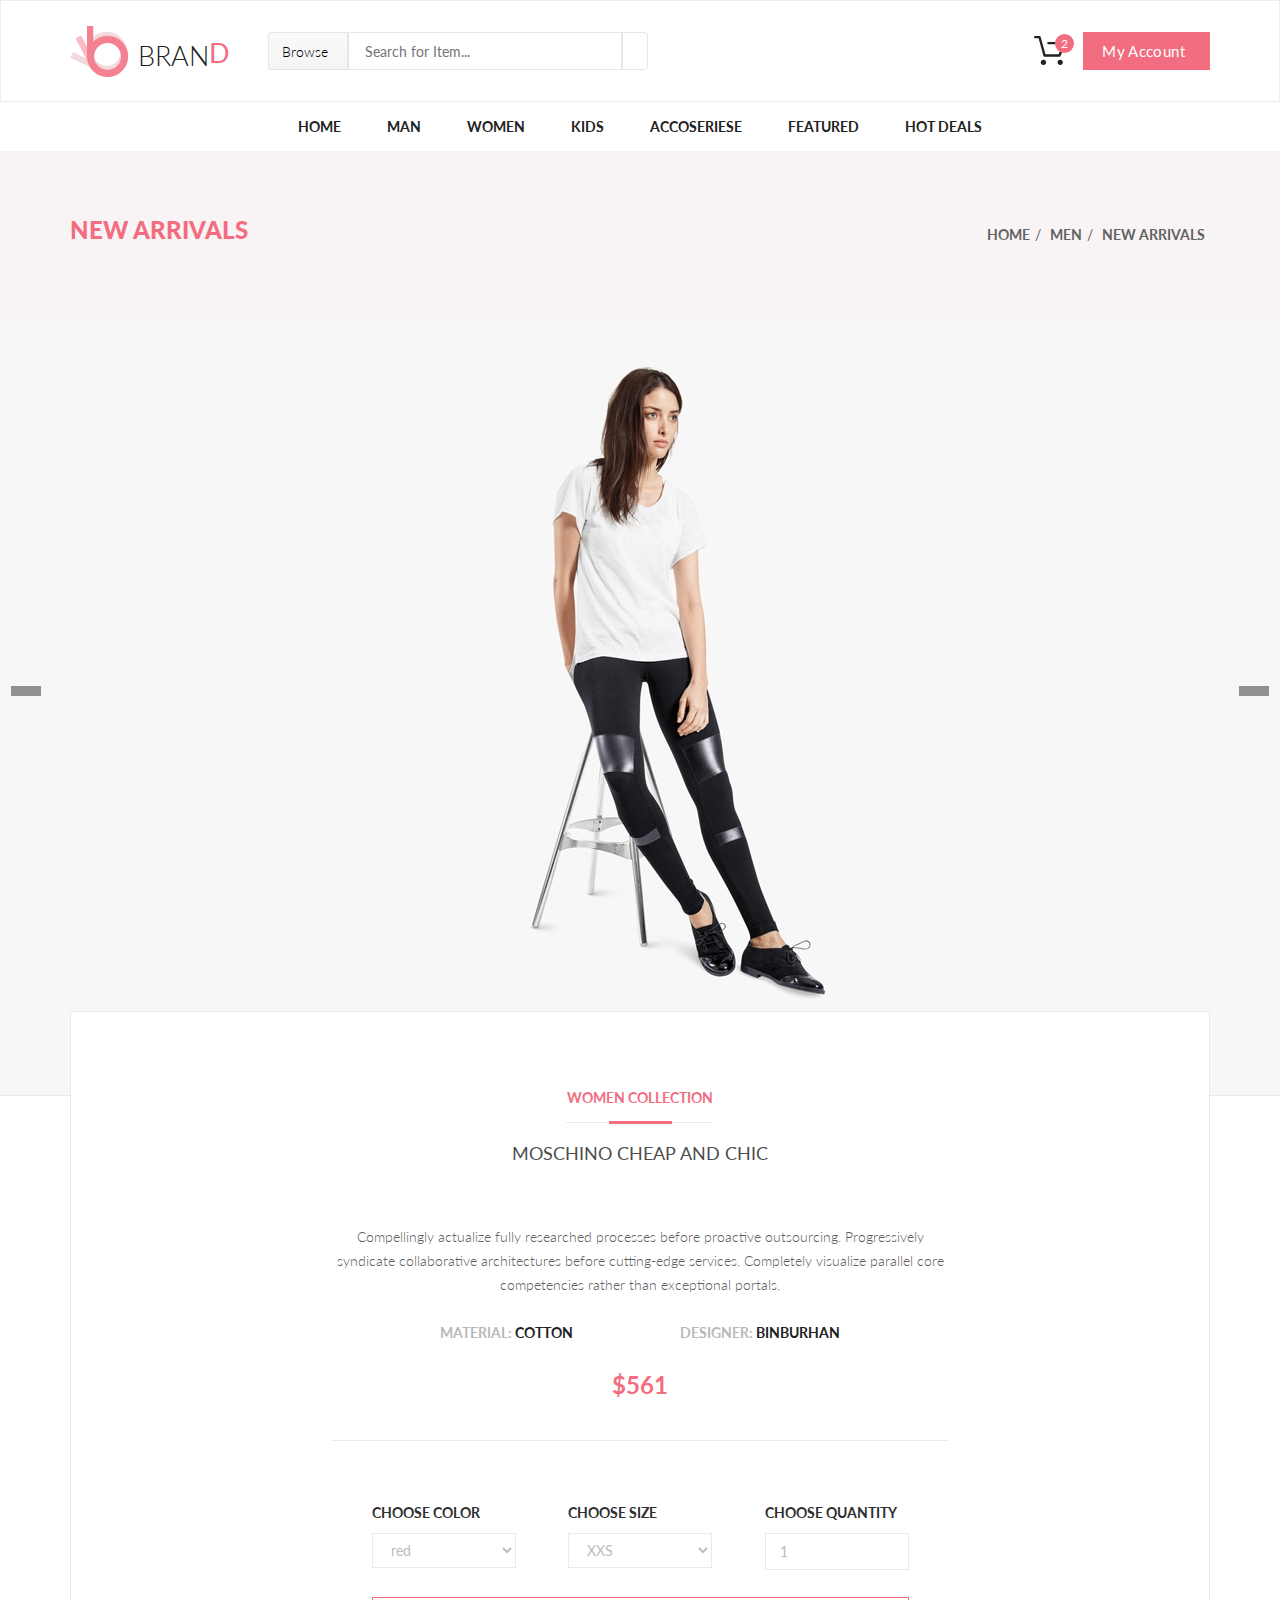
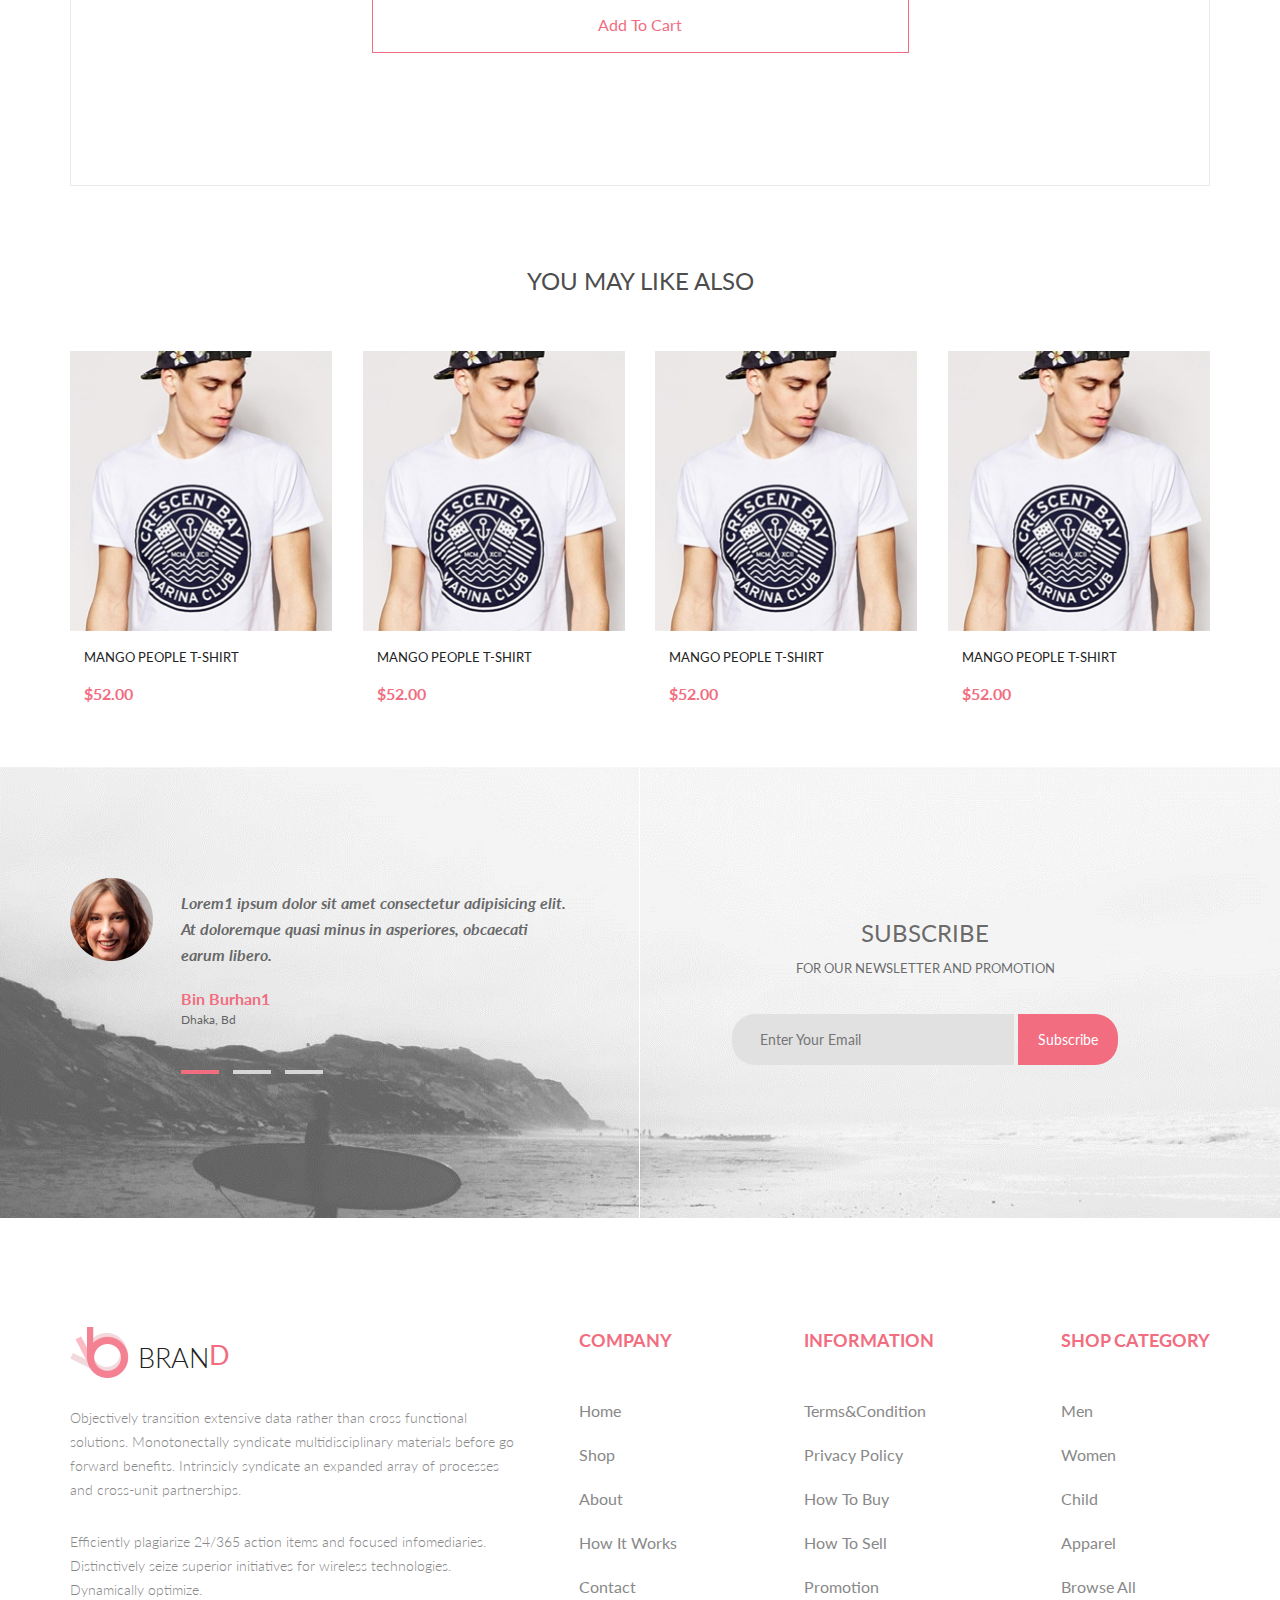
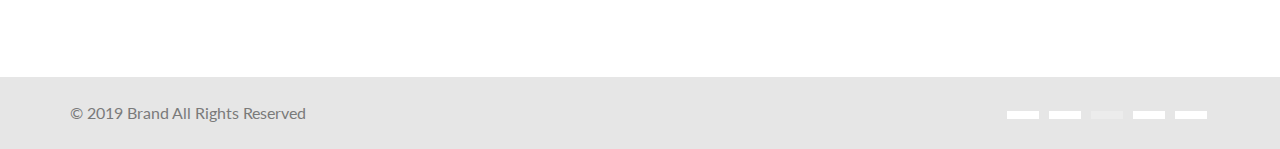
<file: single.html>
<!DOCTYPE html>
<html lang="ru">

<head>
  <meta charset="UTF-8"/>
  <title>Интернет магазин</title>
  <link href="https://fonts.googleapis.com/css?family=Lato:100,300,400,700,900" rel="stylesheet"/>
  <link rel="stylesheet" href="https://use.fontawesome.com/releases/v5.7.0/css/all.css"
        integrity="sha384-lZN37f5QGtY3VHgisS14W3ExzMWZxybE1SJSEsQp9S+oqd12jhcu+A56Ebc1zFSJ" crossorigin="anonymous">
  <link rel="stylesheet" href="css/bootstrap.min.css"/>
  <link rel="stylesheet" href="css/style.css"/>
  <link rel="stylesheet" href="css/style.compil.css"/>
</head>

<body>
<header class="header">
  <div class="container header-flex">
    <div class="header-left">
      <a class="logo" href="index.html"><img class="logo-img" src="img/logo.png" alt="logo"/><span class="logo-bran">BRAN</span><span
          class="logo-d">D</span></a>
      <form class="header__search_form" action="#">
        <div class="menu-dropdown-browse-wrapper">
          <button class="header__search_form__browse">Browse <i class="fas fa-sort-down"></i></button>
          <div class="menu-dropdown menu-dropdown-browse">
            <div class="menu-dropdown-col">
              <div class="menu-dropdown-colgroup">
                <header class="menu-dropdown-header">Women</header>
                <a href="#" class="menu-dropdown-link">Dresses</a>
                <a href="#" class="menu-dropdown-link">Tops</a>
                <a href="#" class="menu-dropdown-link">Sweaters/Knits</a>
                <a href="#" class="menu-dropdown-link">Jackets/Coats</a>
                <a href="#" class="menu-dropdown-link">lazers</a>
                <a href="#" class="menu-dropdown-link">Denim</a>
                <a href="#" class="menu-dropdown-link">Leggings/Pants</a>
                <a href="#" class="menu-dropdown-link">Skirts/Shorts</a>
                <a href="#" class="menu-dropdown-link">Accessories </a>
              </div>
              <div class="menu-dropdown-colgroup">
                <header class="menu-dropdown-header">Men</header>
                <a href="#" class="menu-dropdown-link">Tops</a>
                <a href="#" class="menu-dropdown-link">Sweaters/Knits</a>
                <a href="#" class="menu-dropdown-link">Jackets/Coats</a>
                <a href="#" class="menu-dropdown-link">lazers</a>
                <a href="#" class="menu-dropdown-link">Denim</a>
                <a href="#" class="menu-dropdown-link">Skirts/Shorts</a>
              </div>
            </div>
          </div>
        </div>
        <input class="header__search_form__text" type="text" placeholder="Search for Item..."/>
        <button class="header__search_form__submit" type="submit"><i class="fas fa-search"></i></button>
      </form>
    </div>
    <div class="header-right">
      <div class="header-cart-wrapper">
        <a href="#" class="header-cart">
          <div class="header-cart-count"><span>2</span></div>
        </a>
        <div class="menu-dropdown menu-dropdown-browse menu-dropdown-cart">
          <div class="menu-dropdown-cart-item">
            <div class="menu-dropdown-cart-img">
              <img src="img/product1.jpg" alt="Cart Item">
            </div>
            <div class="menu-dropdown-cart-product">
              <a href="#" class="menu-dropdown-cart-product-name">Rebox Zane</a>
              <div class="menu-dropdown-cart-product-rate">
                <i class="fas fa-star"></i>
                <i class="fas fa-star"></i>
                <i class="fas fa-star"></i>
                <i class="fas fa-star"></i>
                <i class="fas fa-star-half-alt"></i>
              </div>
              <div class="menu-dropdown-cart-product-sum">1 <span class="menu-dropdown-cart-x"> x </span>$250</div>
            </div>
            <a href="#" class="menu-dropdown-cart-close"><i class="fas fa-times-circle"></i></a>
          </div>
          <div class="menu-dropdown-cart-item">
            <div class="menu-dropdown-cart-img">
              <img src="img/product4.jpg" alt="Cart Item">
            </div>
            <div class="menu-dropdown-cart-product">
              <a href="#" class="menu-dropdown-cart-product-name">Rebox Zane</a>
              <div class="menu-dropdown-cart-product-rate">
                <i class="fas fa-star"></i>
                <i class="fas fa-star"></i>
                <i class="fas fa-star"></i>
                <i class="fas fa-star"></i>
                <i class="fas fa-star-half-alt"></i>
              </div>
              <div class="menu-dropdown-cart-product-sum">1 <span class="menu-dropdown-cart-x"> x </span> $250</div>
            </div>
            <a href="#" class="menu-dropdown-cart-close"><i class="fas fa-times-circle"></i></a>
          </div>
          <div class="menu-dropdown-cart-total">
            <div>total</div>
            <div class="menu-dropdown-cart-total-sum">$500.00</div>
          </div>
          <a href="checkout.html" class="menu-cart-button menu-cart-button-checkout">checkout</a>
          <a href="cart.html" class="menu-cart-button menu-cart-button-cart">go to cart</a>
        </div>

      </div>
      <a class="button header-right__account_button" href="#">My Account <i class="fas fa-sort-down"></i></a>
    </div>
  </div>
</header>
<nav class="navigation">
  <div class="container">
    <ul class="menu">
      <li class="menu-item"><a href="index.html" class="menu-link">Home</a></li>
      <li class="menu-item"><a href="product.html" class="menu-link">Man</a>
        <div class="menu-dropdown">
          <div class="menu-dropdown-col">
            <div class="menu-dropdown-colgroup">
              <header class="menu-dropdown-header">Women</header>
              <a href="#" class="menu-dropdown-link">Dresses</a>
              <a href="#" class="menu-dropdown-link">Tops</a>
              <a href="#" class="menu-dropdown-link">Sweaters/Knits</a>
              <a href="#" class="menu-dropdown-link">Jackets/Coats</a>
              <a href="#" class="menu-dropdown-link">lasers</a>
              <a href="#" class="menu-dropdown-link">Denim</a>
              <a href="#" class="menu-dropdown-link">Leggings/Pants</a>
              <a href="#" class="menu-dropdown-link">Skirts/Shorts</a>
              <a href="#" class="menu-dropdown-link">Accessories </a>
            </div>
          </div>
          <div class="menu-dropdown-col">
            <div class="menu-dropdown-colgroup">
              <header class="menu-dropdown-header">Women</header>
              <a href="#" class="menu-dropdown-link">Dresses</a>
              <a href="#" class="menu-dropdown-link">Tops</a>
              <a href="#" class="menu-dropdown-link">Sweaters/Knits</a>
              <a href="#" class="menu-dropdown-link">Jackets/Coats</a>
            </div>
            <div class="menu-dropdown-colgroup">
              <header class="menu-dropdown-header">Women</header>
              <a href="#" class="menu-dropdown-link">Dresses</a>
              <a href="#" class="menu-dropdown-link">Tops</a>
              <a href="#" class="menu-dropdown-link">Sweaters/Knits</a>
            </div>
          </div>
          <div class="menu-dropdown-col">
            <div class="menu-dropdown-colgroup">
              <header class="menu-dropdown-header">Women</header>
              <a href="#" class="menu-dropdown-link">Dresses</a>
              <a href="#" class="menu-dropdown-link">Tops</a>
              <a href="#" class="menu-dropdown-link">Sweaters/Knits</a>
              <a href="#" class="menu-dropdown-link">Skirts/Shorts</a>
            </div>
            <div class="menu-dropdown-colgroup">
              <div class="menu-dropdown-ads">
                <a href="#">
                  <img src="img/super_sale.jpg" alt="Super sale"></a>
              </div>
            </div>
          </div>
        </div>
      </li>

      <li class="menu-item"><a href="product.html" class="menu-link">Women</a>
        <div class="menu-dropdown">
          <div class="menu-dropdown-col">
            <div class="menu-dropdown-colgroup">
              <header class="menu-dropdown-header">Women</header>
              <a href="#" class="menu-dropdown-link">Dresses</a>
              <a href="#" class="menu-dropdown-link">Tops</a>
              <a href="#" class="menu-dropdown-link">Sweaters/Knits</a>
              <a href="#" class="menu-dropdown-link">Jackets/Coats</a>
              <a href="#" class="menu-dropdown-link">lazers</a>
              <a href="#" class="menu-dropdown-link">Denim</a>
              <a href="#" class="menu-dropdown-link">Leggings/Pants</a>
              <a href="#" class="menu-dropdown-link">Skirts/Shorts</a>
              <a href="#" class="menu-dropdown-link">Accessories </a>
            </div>
          </div>
          <div class="menu-dropdown-col">
            <div class="menu-dropdown-colgroup">
              <header class="menu-dropdown-header">Women</header>
              <a href="#" class="menu-dropdown-link">Dresses</a>
              <a href="#" class="menu-dropdown-link">Tops</a>
              <a href="#" class="menu-dropdown-link">Sweaters/Knits</a>
              <a href="#" class="menu-dropdown-link">Jackets/Coats</a>
            </div>
            <div class="menu-dropdown-colgroup">
              <header class="menu-dropdown-header">Women</header>
              <a href="#" class="menu-dropdown-link">Dresses</a>
              <a href="#" class="menu-dropdown-link">Tops</a>
              <a href="#" class="menu-dropdown-link">Sweaters/Knits</a>
            </div>
          </div>
          <div class="menu-dropdown-col">
            <div class="menu-dropdown-colgroup">
              <header class="menu-dropdown-header">Women</header>
              <a href="#" class="menu-dropdown-link">Dresses</a>
              <a href="#" class="menu-dropdown-link">Tops</a>
              <a href="#" class="menu-dropdown-link">Sweaters/Knits</a>
              <a href="#" class="menu-dropdown-link">Skirts/Shorts</a>
            </div>
            <div class="menu-dropdown-colgroup">
              <div class="menu-dropdown-ads">
                <a href="#">
                  <img src="img/super_sale.jpg" alt="Super sale"></a>
              </div>
            </div>
          </div>
        </div>
      </li>
      <li class="menu-item"><a href="product.html" class="menu-link">Kids</a>
        <div class="menu-dropdown">
          <div class="menu-dropdown-col">
            <div class="menu-dropdown-colgroup">
              <header class="menu-dropdown-header">Women</header>
              <a href="#" class="menu-dropdown-link">Dresses</a>
              <a href="#" class="menu-dropdown-link">Tops</a>
              <a href="#" class="menu-dropdown-link">Sweaters/Knits</a>
              <a href="#" class="menu-dropdown-link">Jackets/Coats</a>
              <a href="#" class="menu-dropdown-link">lazers</a>
              <a href="#" class="menu-dropdown-link">Denim</a>
              <a href="#" class="menu-dropdown-link">Leggings/Pants</a>
              <a href="#" class="menu-dropdown-link">Skirts/Shorts</a>
              <a href="#" class="menu-dropdown-link">Accessories </a>
            </div>
          </div>
          <div class="menu-dropdown-col">
            <div class="menu-dropdown-colgroup">
              <header class="menu-dropdown-header">Women</header>
              <a href="#" class="menu-dropdown-link">Dresses</a>
              <a href="#" class="menu-dropdown-link">Tops</a>
              <a href="#" class="menu-dropdown-link">Sweaters/Knits</a>
              <a href="#" class="menu-dropdown-link">Jackets/Coats</a>
            </div>
            <div class="menu-dropdown-colgroup">
              <header class="menu-dropdown-header">Women</header>
              <a href="#" class="menu-dropdown-link">Dresses</a>
              <a href="#" class="menu-dropdown-link">Tops</a>
              <a href="#" class="menu-dropdown-link">Sweaters/Knits</a>
            </div>
          </div>
          <div class="menu-dropdown-col">
            <div class="menu-dropdown-colgroup">
              <header class="menu-dropdown-header">Women</header>
              <a href="#" class="menu-dropdown-link">Dresses</a>
              <a href="#" class="menu-dropdown-link">Tops</a>
              <a href="#" class="menu-dropdown-link">Sweaters/Knits</a>
              <a href="#" class="menu-dropdown-link">Skirts/Shorts</a>
            </div>
            <div class="menu-dropdown-colgroup">
              <div class="menu-dropdown-ads">
                <a href="#">
                  <img src="img/super_sale.jpg" alt="Super sale"></a>
              </div>
            </div>
          </div>
        </div>
      </li>
      <li class="menu-item"><a href="product.html" class="menu-link">Accoseriese</a>
        <div class="menu-dropdown">
          <div class="menu-dropdown-col">
            <div class="menu-dropdown-colgroup">
              <header class="menu-dropdown-header">Women</header>
              <a href="#" class="menu-dropdown-link">Dresses</a>
              <a href="#" class="menu-dropdown-link">Tops</a>
              <a href="#" class="menu-dropdown-link">Sweaters/Knits</a>
              <a href="#" class="menu-dropdown-link">Jackets/Coats</a>
              <a href="#" class="menu-dropdown-link">lazers</a>
              <a href="#" class="menu-dropdown-link">Denim</a>
              <a href="#" class="menu-dropdown-link">Leggings/Pants</a>
              <a href="#" class="menu-dropdown-link">Skirts/Shorts</a>
              <a href="#" class="menu-dropdown-link">Accessories </a>
            </div>
          </div>
          <div class="menu-dropdown-col">
            <div class="menu-dropdown-colgroup">
              <header class="menu-dropdown-header">Women</header>
              <a href="#" class="menu-dropdown-link">Dresses</a>
              <a href="#" class="menu-dropdown-link">Tops</a>
              <a href="#" class="menu-dropdown-link">Sweaters/Knits</a>
              <a href="#" class="menu-dropdown-link">Jackets/Coats</a>
            </div>
            <div class="menu-dropdown-colgroup">
              <header class="menu-dropdown-header">Women</header>
              <a href="#" class="menu-dropdown-link">Dresses</a>
              <a href="#" class="menu-dropdown-link">Tops</a>
              <a href="#" class="menu-dropdown-link">Sweaters/Knits</a>
            </div>
          </div>
          <div class="menu-dropdown-col">
            <div class="menu-dropdown-colgroup">
              <header class="menu-dropdown-header">Women</header>
              <a href="#" class="menu-dropdown-link">Dresses</a>
              <a href="#" class="menu-dropdown-link">Tops</a>
              <a href="#" class="menu-dropdown-link">Sweaters/Knits</a>
              <a href="#" class="menu-dropdown-link">Skirts/Shorts</a>
            </div>
            <div class="menu-dropdown-colgroup">
              <div class="menu-dropdown-ads">
                <a href="#">
                  <img src="img/super_sale.jpg" alt="Super sale"></a>
              </div>
            </div>
          </div>
        </div>
      </li>
      <li class="menu-item"><a href="#products" class="menu-link">Featured</a></li>
      <li class="menu-item"><a href="#" class="menu-link">Hot Deals </a></li>
    </ul>
  </div>
</nav>

<section class="new-arrivals">
  <div class="container new-arrivals-wrapper">
    <h2 class="new-arrivals-h2">new arrivals</h2>
    <div class="new-arrivals-nav">
      <p class="new-arrivals-breadcrumbs">
        <a href="index.html" class="new-arrivals-link">home</a><span>/</span>
        <a href="#" class="new-arrivals-link">men</a><span>/</span>
        <a href="#" class="new-arrivals-link">new arrivals</a>
      </p>
    </div>
  </div>
</section>
<div class="product-carousel">
  <div id="product-carousel" class="carousel slide" data-ride="carousel">
    <div class="carousel-inner">
      <div class="carousel-item active">
        <img class="product-carousel__img" src="img/product-slider.jpg" class="d-block" alt="Product img">
      </div>
      <div class="carousel-item">
        <img class="product-carousel__img" src="img/product-slider.jpg" class="d-block" alt="Product img">
      </div>
      <div class="carousel-item">
        <img class="product-carousel__img" src="img/product-slider.jpg" class="d-block" alt="Product img">
      </div>
    </div>
    <a class="carousel-control-prev product-carousel__control" href="#product-carousel" role="button" data-slide="prev">
      <span class="carousel-control-prev-icon product-carousel__icon" aria-hidden="true"><i
          class="fas fa-chevron-left"></i></span>
      <span class="sr-only">Previous</span>
    </a>
    <a class="carousel-control-next product-carousel__control" href="#product-carousel" role="button" data-slide="next">
      <span class="carousel-control-next-icon product-carousel__icon" aria-hidden="true"><i
          class="fas fa-chevron-right"></i></span>
      <span class="sr-only">Next</span>
    </a>
  </div>
</div>
<div class="container product-details">
  <div class="product-details__inner">
    <div class="product-description">
      <a class="product-details__category" href="#">WOMEN COLLECTION</a>
      <div class="product-details__divider">
        <div class="product-details__divider_outer"></div>
        <div class="product-details__divider_inner"></div>
      </div>
      <header class="product-details__header">Moschino Cheap And Chic</header>
      <p class="product-details__text">Compellingly actualize fully researched processes before proactive
        outsourcing. Progressively syndicate collaborative architectures before cutting-edge services. Completely
        visualize parallel core competencies rather than exceptional portals. </p>
      <div class="product-details__chars">
        <div class="product-details__char">
          material: <span class="product-details__char-value">cotton</span>
        </div>
        <div class="product-details__char">
          DESIGNER: <span class="product-details__char-value">BINBURHAN</span>
        </div>
      </div>
      <div class="product-details__price">$561</div>
    </div>
    <div class="product-details__actions">
      <div class="product-details__actions-inner d-flex justify-content-between">
        <div class="product-details__action product-details__action_color">
          <label for="product-color">CHOOSE COLOR</label>
          <select id="product-color">
            <option class="product-details__color product-details__color_red" value="red">red</option>
            <option class="product-details__color product-details__color_white" value="white">white</option>
            <option class="product-details__color product-details__color_gray" value="gray">gray</option>
          </select>
        </div>
        <div class="product-details__action product-details__action_size">
          <label for="product-size">CHOOSE SIZE</label>
          <select id="product-size">
            <option class="product-details__size" value="xxs">xxs</option>
            <option class="product-details__size" value="xs">xs</option>
            <option class="product-details__size" value="s">s</option>
            <option class="product-details__size" value="m">m</option>
            <option class="product-details__size" value="l">l</option>
            <option class="product-details__size" value="xl">xl</option>
            <option class="product-details__size" value="xxl">xxl</option>
          </select>
        </div>
        <div class="product-details__action product-details__action_size">
          <label for="product-qty">CHOOSE quantity</label>
          <input id="product-qty" value="1" type="number" max="10" min="1">
        </div>

      </div>
      <button class="product-details__button-cart">add to cart</button>

    </div>
  </div>
</div>
<section class="also-like">
  <div class="container">
    <h4 class="also-like__header">
      you may like also
    </h4>
    <div class="products-items-container">
      <div class="products-item">
        <div class="products-item-wrapper">
          <a href="#" class="products-cart">
            <div class="products-cart-bg"></div>
            <div class="products-cart-text">Add to Cart</div>
          </a>
          <div class="products-item-img-wrapper">
            <img class="products-item-img" src="img/product1.jpg" alt="Product">
          </div>
          <a href="single.html" class="products-item-name">Mango People T-shirt</a>
          <p class="products-item-price">$52.00</p>
        </div>
      </div>
      <div class="products-item">
        <div class="products-item-wrapper">
          <a href="#" class="products-cart">
            <div class="products-cart-bg"></div>
            <div class="products-cart-text">Add to Cart</div>
          </a>
          <div class="products-item-img-wrapper">
            <img class="products-item-img" src="img/product1.jpg" alt="Product">
          </div>
          <a href="single.html" class="products-item-name">Mango People T-shirt</a>
          <p class="products-item-price">$52.00</p>
        </div>
      </div>
      <div class="products-item">
        <div class="products-item-wrapper">
          <a href="#" class="products-cart">
            <div class="products-cart-bg"></div>
            <div class="products-cart-text">Add to Cart</div>
          </a>
          <div class="products-item-img-wrapper">
            <img class="products-item-img" src="img/product1.jpg" alt="Product">
          </div>
          <a href="single.html" class="products-item-name">Mango People T-shirt</a>
          <p class="products-item-price">$52.00</p>
        </div>
      </div>
      <div class="products-item">
        <div class="products-item-wrapper">
          <a href="#" class="products-cart">
            <div class="products-cart-bg"></div>
            <div class="products-cart-text">Add to Cart</div>
          </a>
          <div class="products-item-img-wrapper">
            <img class="products-item-img" src="img/product1.jpg" alt="Product">
          </div>
          <a href="single.html" class="products-item-name">Mango People T-shirt</a>
          <p class="products-item-price">$52.00</p>
        </div>
      </div>
    </div>
  </div>

</section>
<div class="subscribe">
  <div class="container">
    <div class="subscribe-feedbacks d-flex">
      <div class="subscribe-feedbacks-slider">
        <input type="radio" name="point" id="subscribe-slide1" checked>
        <input type="radio" name="point" id="subscribe-slide2">
        <input type="radio" name="point" id="subscribe-slide3">
        <div class="subscribe-feedbacks-slider-body">
          <div class="subscribe-feedbacks-slider-slides slide1">
            <div class="subscribe-feedbacks-slider-photo"></div>
            <div class="subscribe-feedbacks-slider-right">
              <p class="subscribe-feedbacks-text">Lorem1 ipsum dolor sit amet consectetur adipisicing
                elit. At doloremque quasi minus in asperiores, obcaecati earum libero.
              <p>
              <p class="subscribe-feedbacks-name">Bin Burhan1</p>
              <p class="subscribe-feedbacks-location">Dhaka, Bd</p>
            </div>
          </div>
          <div class="subscribe-feedbacks-slider-slides slide2">
            <div class="subscribe-feedbacks-slider-photo"></div>
            <div class="subscribe-feedbacks-slider-right">
              <p class="subscribe-feedbacks-text">Lorem2 ipsum dolor sit amet consectetur adipisicing
                elit. At doloremque quasi minus in asperiores, obcaecati earum libero.
              <p>
              <p class="subscribe-feedbacks-name">Bin Burhan2</p>
              <p class="subscribe-feedbacks-location">Dhaka, Bd</p>
            </div>
          </div>
          <div class="subscribe-feedbacks-slider-slides slide3">
            <div class="subscribe-feedbacks-slider-photo"></div>
            <div class="subscribe-feedbacks-slider-right">
              <p class="subscribe-feedbacks-text">Lorem3 ipsum dolor sit amet consectetur adipisicing
                elit. At doloremque quasi minus in asperiores, obcaecati earum libero.
              <p>
              <p class="subscribe-feedbacks-name">Bin Burhan3</p>
              <p class="subscribe-feedbacks-location">Dhaka, Bd</p>
            </div>
          </div>
        </div>
        <div class="subscribe-feedbacks-controls">
          <label for="subscribe-slide1"></label>
          <label for="subscribe-slide2"></label>
          <label for="subscribe-slide3"></label>
        </div>
      </div>
      <div class="subscribe-right">
        <div class="subscribe-wrapper">
          <header class="subscribe-header">subscribe</header>
          <p class="subscribe-text">for our newsletter and promotion</p>
          <form class="subscribe-form" action="#">
            <div class="subscribe-form-group">
              <input class="subscribe-form-email" type="email" placeholder="enter your email">
              <button class="subscribe-form-submit" name="submit">subscribe</button>
            </div>
          </form>
        </div>
      </div>
    </div>

  </div>
</div>
<div class="footer">
  <div class="footer-top">
    <div class="container footer-top-wrapper">
      <div class="footer-top-left">
        <a class="logo" href="#"><img class="logo-img" src="img/logo.png" alt="logo"/><span
            class="logo-bran">BRAN</span><span class="logo-d">D</span></a>
        <p class="footer-top-left-text">Objectively transition extensive data rather than cross functional solutions.
          Monotonectally syndicate multidisciplinary materials before go forward benefits. Intrinsicly syndicate an
          expanded array of processes and cross-unit partnerships. </p>
        <p class="footer-top-left-text">
          Efficiently plagiarize 24/365 action items and focused infomediaries.
          Distinctively seize superior initiatives for wireless technologies. Dynamically optimize.
        </p>
      </div>
      <nav class="footer-top-nav">
        <div class="footer-top-nav-col">
          <header class="footer-top-nav-header">Company</header>
          <ul class="footer-top-nav-list">
            <li><a href="#" class="footer-top-nav-list-item">
              Home
            </a></li>
            <li><a href="#" class="footer-top-nav-list-item">
              Shop
            </a></li>
            <li><a href="#" class="footer-top-nav-list-item">
              About
            </a></li>
            <li><a href="#" class="footer-top-nav-list-item">
              How it works
            </a></li>
            <li><a href="#" class="footer-top-nav-list-item">
              Contact
            </a></li>
          </ul>
        </div>
        <div class="footer-top-nav-col">
          <header class="footer-top-nav-header">information</header>
          <ul class="footer-top-nav-list">
            <li><a href="#" class="footer-top-nav-list-item">
              terms&condition
            </a></li>
            <li><a href="#" class="footer-top-nav-list-item">
              privacy policy
            </a></li>
            <li><a href="#" class="footer-top-nav-list-item">
              how to buy</a></li>

            <li><a href="#" class="footer-top-nav-list-item">
              how to sell
            </a></li>
            <li><a href="#" class="footer-top-nav-list-item">
              promotion
            </a></li>
          </ul>
        </div>

        <div class="footer-top-nav-col">
          <header class="footer-top-nav-header">shop category</header>
          <ul class="footer-top-nav-list">
            <li><a href="#" class="footer-top-nav-list-item">
              men
            </a></li>
            <li><a href="#" class="footer-top-nav-list-item">
              women
            </a></li>
            <li><a href="#" class="footer-top-nav-list-item">
              child
            </a></li>
            <li><a href="#" class="footer-top-nav-list-item">
              apparel
            </a></li>
            <li><a href="#" class="footer-top-nav-list-item">
              browse all
            </a></li>
          </ul>
        </div>

      </nav>
    </div>
  </div>
  <div class="footer-bottom">
    <div class="container footer-bottom-wrapper">
      <div class="footer-bottom-left">
        <p class="footer-bottom-text">
          &copy; 2019 brand all rights reserved
        </p>
      </div>
      <div class="footer-bottom-right">
        <div class="footer-bottom-social-group">
          <a href="#" class="footer-bottom-social"><i class="fab fa-facebook-f"></i></a>
          <a href="#" class="footer-bottom-social"><i class="fab fa-twitter"></i></a>
          <div class="footer-bottom-social footer-bottom-social-inactive"><i class="fab fa-linkedin-in"></i></div>
          <a href="#" class="footer-bottom-social"><i class="fab fa-pinterest-p"></i></a>
          <a href="#" class="footer-bottom-social"><i class="fab fa-google-plus-g"></i></a>
        </div>
      </div>
    </div>

  </div>
</div>
<script src="js/jquery.min.js"></script>
<script src="js/bootstrap.min.js"></script>
<script src="js/bootstrap.bundle.min.js"></script>
<script src="js/popper.min.js"></script>
</body>

</html>
</file>
<file: css/style.css>
* {
    margin: 0;
    padding: 0;
}

body {
    font-family: "Lato", sans-serif;
}

p {
    margin-bottom: 0;
}

.category {
    padding: 98px 0;
}

.category-badge {
    position: absolute;
    top: 26px;
    background-color: #fff;
    font-weight: 600;
    padding: 16px 20px;
    text-transform: uppercase;
}

.category-badge-promo {
    font-size: 18px;
    color: #222222;
}

.category-badge-name {
    color: #f16d7f;
    font-size: 31px;
}

.category-grid {
    display: grid;
    grid-template-columns: repeat(4, 1fr);
    grid-gap: 20px;
}

.category-grid-block {
    position: relative;
}

.category-grid-block:hover {
    transform: scale(1.2, 1.2);
    z-index: 100500;
}

.category-for-men {
    grid-row: 1/3;
    grid-column: 1/3;
}

.category-women {
    grid-column: 3/5;
}

.category-for-kids {
    grid-row: 2/4;
    grid-column: 3/5;
}

.category-assesories {
    grid-column: 1/3;
}

.container {
    width: 1140px;
    margin: 0 auto;
    padding: 0;
}

.fa-search {
    color: #a4a4a4;
    font-size: 14px;
}

.fa-sort-down {
    margin-left: 6px;
}

.fa-sort-down:before {
    position: relative;
    top: -2px;
}

.feature {
    padding-top: 113px;
    padding-bottom: 97px
}

.feature-left {
    width: 67%;
}

.feature-right {
    width: 33%;
    padding-top: 48px;
    color: #fbfbfb;
}

.feature-right-item {
    display: -webkit-box;
    display: -ms-flexbox;
    display: flex;
    padding-bottom: 21px;
}

.feature-right-item-left {
    background: url('../img/feature-sprite.svg') no-repeat;
    background-position-x: center;
    background-size: 47px;
    flex-shrink: 0;
    width: 47px;
    padding: 0 34px;
    box-sizing: content-box;
}

.feature-discounts {
    background-position-y: -150px;
}

.feature-assurance {
    background-position-y: -297px;
}

.feature-right-item-right {
    padding-top: 5px;
    padding-right: 43px;
}

.feature-right-header {
    font-size: 20px;
    font-weight: 700;
    margin-bottom: 15px;
}

.feature-right-text {
    font-size: 14px;
    line-height: 24px;
    word-break: break-all;
}

.feature-wrapper {
    background-color: #222224;
    display: -webkit-box;
    display: -ms-flexbox;
    display: flex;
}

.footer-bottom {
    margin-top: 42px;
    background-color: #e6e6e6;
    padding: 24px 0;
}

.footer-bottom-wrapper {
    display: -webkit-box;
    display: -ms-flexbox;
    display: flex;
    -webkit-box-pack: justify;
    -ms-flex-pack: justify;
    justify-content: space-between;
}

.footer-bottom-text {
    color: #7a7a7a;
    font-size: 16px;
    font-weight: 400;
    text-transform: capitalize;
    -ms-flex-item-align: center;
    align-self: center;
}

.footer-bottom-social {
    display: inline-block;
    width: 32px;
    padding: 4px 0;
    margin: 0 3px;
    color: #b2b2b2;
    font-size: 16px;
    font-weight: 400;
    text-align: center;
    background-color: #ffffff;
}

.footer-bottom-social:hover {
    background-color: #f16d7f;
    color: #f7f7f8;
}

.footer-bottom-left {
    display: -webkit-box;
    display: -ms-flexbox;
    display: flex;
}

.footer-bottom-social-inactive {
    -webkit-filter: opacity(25%);
    filter: opacity(25%);
    cursor: not-allowed;
}

.footer-bottom-social-inactive:hover {
    color: #b2b2b2;
    background-color: #ffffff;
}

.footer-top-wrapper {
    display: -webkit-box;
    display: -ms-flexbox;
    display: flex;
    -ms-flex-positive: none;
}

.footer-top-nav {
    display: -webkit-box;
    display: -ms-flexbox;
    display: flex;
    -webkit-box-pack: justify;
    -ms-flex-pack: justify;
    justify-content: space-between;
    -ms-flex-negative: 0;
    flex-shrink: 0;
    width: 58.2%;
    padding-left: 32px;
}

.footer-top-left {
    width: 41.8%;
    padding-right: 32px;
}

.footer-top-left-text {
    color: #898989;
    font-size: 14px;
    line-height: 24px;
    font-weight: 300;
    margin-top: 28px;
}

.footer {
    padding-top: 109px;
}

.footer-top-nav-header {
    color: #f16d7f;
    text-transform: uppercase;
    font-size: 18px;
    font-weight: 700;
}

.footer-top-nav-list {
    padding-top: 45px;
    list-style: none;
}

.footer-top-nav-list-item {
    display: block;
    color: #898989;
    font-size: 16px;
    font-weight: 400;
    text-transform: capitalize;
    text-decoration: none;
    padding-bottom: 20px;
}

.footer-top-nav-list-item:hover {
    color: #f16d7f;
    text-decoration: none;
}


.header-flex {
    display: -webkit-box;
    display: -ms-flexbox;
    display: flex;
    -webkit-box-pack: justify;
    -ms-flex-pack: justify;
    justify-content: space-between;
    -webkit-box-align: center;
    -ms-flex-align: center;
    align-items: center;
    height: 100px;
}

.header {
    -webkit-box-shadow: 0 0 10px rgba(0, 0, 0, 0.17);
    box-shadow: 0 0 10px rgba(0, 0, 0, 0.17);
    border: 1px solid #ececec;
    background-color: #ffffff;
}

.header-left {
    display: -webkit-box;
    display: -ms-flexbox;
    display: flex;
    -webkit-box-align: center;
    -ms-flex-align: center;
    align-items: center;
}

.logo {
    display: -webkit-box;
    display: -ms-flexbox;
    display: flex;
    -webkit-box-align: center;
    -ms-flex-align: center;
    align-items: center;
    color: #222222;
    font-size: 27px;
    font-weight: 300;
    text-transform: uppercase;
    text-decoration: none;
}

.logo:hover {
    text-decoration: none;
    color: #222222;
}

.header-cart {
    width: 32px;
    height: 29px;
    box-sizing: content-box;
    padding: 7px 20px;
    background-image: url('../img/cart.svg');
    background-repeat: no-repeat;
    background-position: center;
    position: relative;
}

.header-cart-wrapper {
    padding: 13px;
    position: relative;

}

.header-cart-wrapper:hover .menu-dropdown-cart {
    display: block;
    animation: show 0.5s ease-in-out;
}

.header-cart-count {
    display: -webkit-flex;
    display: -moz-flex;
    display: -ms-flex;
    display: -o-flex;
    display: flex;
    justify-content: center;
    position: absolute;
    right: -4px;
    top: 0;
    color: #fff;
    text-align: center;
    font-size: 12px;
    width: 19px;
    height: 19px;
    border-radius: 50%;
    background-color: #f16d7f;
}

.header-cart-count span {
    display: block;
    -ms-align-self: center;
    align-self: center;
}

.header-cart:hover {
    background-image: url('../img/cart-hover.svg');
}

.header__search_form {
    position: relative;
    display: -webkit-box;
    display: -ms-flexbox;
    display: flex;
    -webkit-box-align: center;
    -ms-flex-align: center;
    align-items: center;
    padding-left: 37px;
}

.menu-dropdown-browse-wrapper:hover .menu-dropdown-browse {
    animation: show 0.5s ease-in-out;
    display: flex;
}

.header__search_form__browse,
.header__search_form__submit {
    height: 38px;
    border: 1px solid #e6e6e6;
}

.header__search_form__browse {
    border-radius: 3px 0 0 3px;
    background-color: #cdcdcc;
    background-image: -webkit-gradient(linear, left top, left bottom, from(#f9f9f9), to(#f5f5f5));
    background-image: linear-gradient(to bottom, #f9f9f9 0%, #f5f5f5 100%);
    font-size: 14px;
    font-weight: 300;
    padding-left: 13px;
    padding-right: 13px;
    cursor: pointer;
}

.header__search_form__browse .fa-sort-down {
    color: #838383;
}

.header__search_form__submit {
    background-color: #fff;
    padding: 0 12px;
    border-radius: 0 3px 3px 0;
    cursor: pointer;
}

.header__search_form__submit:hover {
    background-color: #f16d7f;
}

.header__search_form__submit:hover .fa-search {
    color: #fff;
}

.header__search_form__text {
    width: 240px;
    height: 36px;
    border: 1px solid #e6e6e6;
    padding-left: 16px;
    padding-right: 16px;
    box-sizing: content-box;
    color: #a4a4a4;
    font-size: 14px;
}

.header-right {
    display: -webkit-box;
    display: -ms-flexbox;
    display: flex;
    position: relative;
    -webkit-box-align: center;
    -ms-flex-align: center;
    align-items: center;
}

.logo-bran {
    font-weight: 300;
    margin-top: 10px;
}

.logo-d {
    color: #f16d7f;
    font-weight: 400;
    letter-spacing: 0.68px;
    display: block;
    margin-top: 5px;
}

.logo-img {
    margin-right: 9px;
}

.button {
    height: 38px;
    line-height: 38px;
    padding-left: 19px;
    padding-right: 19px;
    background-color: #f16d7f;
    color: #ffffff;
    font-size: 15px;
    font-weight: 400;
    display: block;
    letter-spacing: 0.38px;
    text-decoration: none;
}

.button:hover,
.subscribe-form-submit:hover {
    -webkit-filter: opacity(50);
    filter: opacity(0.7);
    text-decoration: none;
    color: #fff;
}

.button:active {
    outline: 1px dotted #222;
}

.navigation {
    background-color: #ffffff;
}

.menu {
    display: -webkit-box;
    display: -ms-flexbox;
    display: flex;
    list-style-type: none;
    -webkit-box-pack: center;
    -ms-flex-pack: center;
    justify-content: center;
    position: relative;
    margin-bottom: 0;
}

.menu-link {
    padding: 14px 23px;
    display: block;
    color: #222222;
    font-size: 14px;
    font-weight: 700;
    text-transform: uppercase;
    text-decoration: none;
}


.menu-link-active {
    border-bottom: 3px solid #f16d7f;
}

.menu-link:hover {
    color: #f16d7f;
    text-decoration: none;
}

.products {
    padding-bottom: 40px;
}

.products-button {
    max-width: fit-content;
    margin: 0 auto;
}

.products-cart {
    position: absolute;
    z-index: 100;
    display: none;
    color: #fff;
    text-decoration: none;
    top: 98px;
    left: 70px;
    padding: 7px 13px;
    border: 1px solid #fff;
}

.products-cart:hover {
    border-color: #f16d7f;
    text-decoration: none;
    transition: 0.3s ease-in-out;
}

.products-cart:hover .products-cart-bg {
    background-image: url('../img/add-cart-hover.svg');
    transition: 0.3s ease-in-out;
}

.products-cart:hover .products-cart-text {
    color: #f16d7f;
    text-decoration: none;
    transition: 0.3s ease-in-out;
}

.products-cart-text {
    font-family: "Lato", sans-serif;
    font-size: 13px;
    font-weight: 700;
    color: #fff;
    line-height: 0;
    -ms-flex-item-align: center;
    align-self: center;
    padding-left: 8px;
}

.products-cart-bg {
    background-image: url('../img/add-cart.svg');
    width: 23px;
    height: 22px;
}

.products-container {
    text-align: center;
}

.products-h4 {
    font-size: 30px;
    font-weight: 700;
}

.products-item {
    max-width: 25%;
    margin-bottom: 40px;
    cursor: pointer;
}

.products-item-wrapper {
    position: relative;
    padding-bottom: 21px;
    text-align: left;
}

.products-item-img {
    -o-object-fit: cover;
    object-fit: cover;
    width: 100%;
    height: 100%;
}

.products-item-img-wrapper {
    width: 100%;
    height: 280px;
}

.products-item:hover .products-cart {
    display: -webkit-box;
    display: -ms-flexbox;
    display: flex;
    text-decoration: none;
}

.products-item:hover .products-item-wrapper {
    -webkit-box-shadow: 0 0 10px rgba(0, 0, 0, 0.17);
    box-shadow: 0 0 10px rgba(0, 0, 0, 0.17);
}

.products-item:hover .products-item-img {
    opacity: 0.3;
    transition: 0.3s ease-in-out;
}

.products-item:hover .products-item-img-wrapper {
    background-color: #333;
}

.products-item-name {
    display: block;
    font-size: 13px;
    font-weight: 400;
    color: #222222;
    text-transform: uppercase;
    text-decoration: none;
    margin-top: 17px;
    margin-left: 14px;
}

.products-item-name:hover {
    text-decoration: none;
    color: #f16d7f;
    transition: 0.3s ease-in-out;
}

.products-item-price {
    color: #f16d7f;
    font-size: 16px;
    font-weight: 700;
    margin-top: 15px;
    margin-left: 14px;
}

.products-items-container {
    margin-top: 60px;
    display: -webkit-box;
    display: -ms-flexbox;
    display: flex;
    -webkit-box-pack: justify;
    -ms-flex-pack: justify;
    justify-content: space-between;
    -ms-flex-wrap: wrap;
    flex-wrap: wrap;
}

.products-subheader {
    font-size: 14px;
    font-weight: 400;
    color: #9f9f9f;
    margin-top: 12px;
}

.promo {
    background-color: #e8e8e8;
}

.promo-content {
    height: 613px;
    background-image: url("../img/promo-back.jpg");
    background-position: 0 -51px;
    display: -webkit-box;
    display: -ms-flexbox;
    display: flex;
    -webkit-box-align: center;
    -ms-flex-align: center;
    align-items: center;
}

.promo-p {
    color: #222222;
    font-size: 40px;
    font-weight: 700;
    text-transform: uppercase;
    line-height: 33px;
}

.promo-h1 {
    color: #222222;
    font-size: 60px;
    font-weight: 700;
    text-transform: uppercase;
    line-height: 45px;
    margin-bottom: 12px;
    margin-top: 0;
}

.pink {
    color: #f16d7f;
}

.promo-text {
    border-left: 12px solid #f16d7f;
    padding-left: 12px;
}

.subscribe {
    background-image: url('../img/subscribe.jpg');
    background-size: cover;
    display: -webkit-box;
    display: -ms-flexbox;
    display: flex;

}

.subscribe-feedbacks-controls {
    margin-left: 111px;
    margin-top: 31px;
}

.subscribe-feedbacks-controls label {
    display: inline-block;
    cursor: pointer;
    padding: 10px 0;
    width: 38px;
    height: 4px;
    margin-right: 10px;
    background-color: #d6d6d6;
    background-clip: content-box;
    box-sizing: content-box;
}

.subscribe-feedbacks-controls label:hover {
    background-color: #f16d7f;
    text-decoration: none;
    transition: 0.3s ease-in-out;
}

.subscribe-feedbacks-slider {
    padding-top: 111px;
    padding-bottom: 120px;
    width: 50%;
    border-right: 1px solid #fff;
}

.subscribe-feedbacks-slider input {
    display: none;
}

.subscribe-feedbacks-slider-right {
    padding-left: 28px;
    padding-right: 72px;
}

.subscribe-feedbacks-slider-slides {
    display: none;
    z-index: 0;
}

.subscribe-feedbacks-slider-photo {
    width: 83px;
    height: 83px;
    -ms-flex-negative: 0;
    flex-shrink: 0;
    background-image: url('../img/subscribe-photo.png');
    background-repeat: no-repeat;
}

#subscribe-slide1:checked ~ .subscribe-feedbacks-slider-body > .slide1,
#subscribe-slide2:checked ~ .subscribe-feedbacks-slider-body > .slide2,
#subscribe-slide3:checked ~ .subscribe-feedbacks-slider-body > .slide3 {
    display: -webkit-box;
    display: -ms-flexbox;
    display: flex;
    animation: scale 0.5s ease-in-out;
}

@keyframes scale {
    from {transform: scale(0.5)}
    to {scale(1)}
}

#subscribe-slide1:checked ~ .subscribe-feedbacks-controls label:nth-of-type(1),
#subscribe-slide2:checked ~ .subscribe-feedbacks-controls label:nth-of-type(2),
#subscribe-slide3:checked ~ .subscribe-feedbacks-controls label:nth-of-type(3) {
    background-color: #f16d7f;
}

.subscribe-feedbacks-text {
    color: rgba(34, 34, 36, 0.67);
    font-size: 16px;
    font-weight: 700;
    font-style: italic;
    line-height: 26px;
    margin-top: 12px;
}

.subscribe-feedbacks-name {
    color: #f16d7f;
    font-size: 16px;
    font-weight: 700;
    margin-top: 19px;
}

.subscribe-feedbacks-location {
    color: rgba(34, 34, 36, 0.67);
    font-size: 12px;
}

.subscribe-right {
    padding-top: 148px;
    width: 50%;
    text-align: center;
}

.subscribe-header {
    color: rgba(34, 34, 36, 0.67);
    font-size: 24px;
    font-weight: 400;
    text-align: center;
    text-transform: uppercase;
}

.subscribe-text {
    color: rgba(34, 34, 36, 0.67);
    font-size: 13px;
    font-weight: 400;
    text-align: center;
    text-transform: uppercase;
    margin-top: 8px;
}

.subscribe-form-group {
    margin-top: 35px;
}

.subscribe-form-email {
    color: rgba(34, 34, 36, 0.67);
    width: 226px;
    padding: 15px 28px;
    font-size: 14px;
    font-weight: 400;
    background-color: #e1e1e1;
    border: 0;
    border-radius: 23px 0 0 23px;
    outline: 0;
    box-sizing: content-box;
}

.subscribe-form-email::-webkit-input-placeholder {
    text-transform: capitalize;
}

.subscribe-form-email:-ms-input-placeholder {
    text-transform: capitalize;
}

.subscribe-form-email::placeholder {
    text-transform: capitalize;
}

.subscribe-form-submit {
    color: #ffff;
    padding: 15px 20px;
    font-size: 14px;
    font-weight: 400;
    text-transform: capitalize;
    background-color: #f16d7f;
    border: 0;
    border-radius: 0 23px 23px 0;
    outline: 0;
    cursor: pointer;
}

.new-arrivals-wrapper {
    display: -webkit-box;
    display: -ms-flexbox;
    display: flex;
    -webkit-box-pack: justify;
    -ms-flex-pack: justify;
    justify-content: space-between;
}

.new-arrivals-h2 {
    color: #f16d7f;
    font-size: 24px;
    font-weight: 900;
    text-transform: uppercase;
}

.new-arrivals-nav {
    color: #636363;
    display: -webkit-box;
    display: -ms-flexbox;
    display: flex;
    font-size: 14px;
    font-weight: 400;
    text-transform: uppercase;
}

.new-arrivals-link {
    color: #636363;
    font-weight: 700;
    text-decoration: none;
    margin: 0 5px;
}

.new-arrivals-link:hover {
    color: #f16d7f;
    font-weight: 700;
    text-decoration: none;
    transition: 0.3s ease-in-out;
}


.new-arrivals {
    padding: 65px 0;
    background-color: #f8f3f4;
}

.new-arrivals-breadcrumbs {
    -ms-flex-item-align: center;
    align-self: center;
}

.catalog-menu-category {
    display: -webkit-box;
    display: -ms-flexbox;
    display: flex;
    -webkit-box-pack: justify;
    -ms-flex-pack: justify;
    justify-content: space-between;
    padding: 9px 0 9px 10px;
    color: #6f6e6e;
    font-size: 14px;
    font-weight: 700;
    text-transform: uppercase;
    cursor: pointer;
    -webkit-user-select: none;
    -moz-user-select: none;
    -ms-user-select: none;
    -o-user-select: none;
    user-select: none;
    outline: none;
    border-left: 5px solid #ef5b70;
    border-bottom: 1px solid #ebebeb;
}

.catalog-menu-category:after {
    font-family: "Font Awesome 5 Free", sans-serif;
    content: '\f0de';
    vertical-align: top;
}

.catalog-menu-category::-webkit-details-marker {
    display: none;
}


.catalog-menu-section[open] > .catalog-menu-category {
    color: #ef5b70;
}

.catalog-menu-section[open] > .catalog-menu-category:after {
    font-family: "Font Awesome 5 Free", sans-serif;
    content: '\f0dd';
    vertical-align: top;
}


.catalog-wrapper {
    display: -webkit-box;
    display: -ms-flexbox;
    display: flex;
    -webkit-box-pack: start;
    -ms-flex-pack: start;
    justify-content: flex-start;
}

.catalog-menu {
    width: 25%;
    padding-right: 46px;
}

.catalog-menu-sections-list {
    list-style: none;
    margin-left: 12px;
    margin-top: 20px;
}

.catalog-menu-section {
    display: block;
    text-decoration: none;
    margin-bottom: 16px;
    color: #6f6e6e;
    font-size: 14px;
    font-weight: 400;
    text-transform: capitalize;
}

.catalog-menu-section:hover {
    color: #ef5b70;
    text-decoration: none;
    transition: 0.3s ease-in-out;
}

.catalog-filters {
    display: -webkit-box;
    display: -ms-flexbox;
    display: flex;
    -webkit-box-pack: justify;
    -ms-flex-pack: justify;
    justify-content: space-between;
}

.catalog-filter-header {
    color: #6f6e6e;
    font-size: 14px;
    font-weight: 700;
    text-transform: uppercase;
    margin-bottom: 25px;
}

.catalog {
    padding-top: 60px;
}


.catalog-filter-trend {
    display: inline-block;
    text-decoration: none;
    color: #6f6e6e;
    font-size: 14px;
    line-height: 14px;
    font-weight: 400;
    text-transform: capitalize;
    border-right: 1px solid #ebebeb;
    padding: 0 8px;
    margin-bottom: 8px;
}

.catalog-filter-trend:hover {
    color: #f16d7f;
    text-decoration: none;
    transition: 0.3s ease-in-out;
}

.catalog-filter-trend:nth-last-child(1) {
    border-right: 0;
}

.catalog-filter-trend:nth-child(1) {
    padding-left: 0;
}

.catalog-filters-filter {
    width: 33%;
    -ms-flex-negative: 0;
    flex-shrink: 0;
}

.catalog-size-form-group {
    width: 25%;
}

.catalog-size-form-group label {
    display: -webkit-box;
    display: -ms-flexbox;
    display: flex;
    margin-bottom: 18px;
    line-height: 13px;
    position: relative;
    color: #6f6e6e;
    -webkit-user-select: none;
    -moz-user-select: none;
    -ms-user-select: none;
    -o-user-select: none;
    user-select: none;
}

.catalog-filter-sizes {
    display: -webkit-box;
    display: -ms-flexbox;
    display: flex;
    -ms-flex-wrap: wrap;
    flex-wrap: wrap;
    text-transform: uppercase;
}

.catalog-checkbox {
    opacity: 0;
    position: absolute;
}

.catalog-checkbox + label:before {
    content: '';
    display: block;
    width: 13px;
    height: 13px;
    border: 1px solid #ebebeb;
    background-color: #ffffff;
    margin-right: 10px;
}

.catalog-checkbox + label:after {
    content: '';
    display: none;
    position: absolute;
    width: 9px;
    height: 9px;
    top: 3px;
    left: 3px;
    background-color: #6f6e6e;
}


.catalog-checkbox:checked + label:after {
    display: block;
}

.catalog-price-range {
    -webkit-appearance: none;
    -moz-appearance: none;
    width: 100%;
    height: 6px;
    border-radius: 3px;
    background-color: #f0f0f0;
}

.catalog-price-range:focus {
    outline: none;
}

.catalog-price-range::-ms-track {
    width: 100%;
    cursor: pointer;
    background: transparent;
    border-color: transparent;
    color: transparent;
}

.catalog-price-range::-webkit-slider-thumb {
    -webkit-appearance: none;
    width: 14px;
    height: 14px;
    background-color: #f16d7f;
    border-radius: 50%;

}

.catalog-price-range::-moz-range-thumb {
    -moz-appearance: none;
    width: 14px;
    height: 14px;
    background-color: #f16d7f;
    border-radius: 50%;
    border: 0;
}

.catalog-price-range::-ms-thumb {
    width: 14px;
    height: 14px;
    background-color: #f16d7f;
    border-radius: 50%;
    border: 0;
}


.catalog-price-range::-webkit-slider-runnable-track,
.catalog-price-range::-ms-track {
    height: 6px;
    border-radius: 3px;
    background-color: #f0f0f0;
}

.catalog-price-range::-moz-range-track {
    -moz-appearance: none;
    height: 6px;
    border-radius: 3px;
    background-color: #f0f0f0;
}

.catalog-filter-price output {
    display: block;
    color: #6f6e6e;
    font-size: 14px;
    font-weight: 400;
    margin-top: 4px;
}

.catalog-body {
    width: 75%;
    padding-left: 11px;
}

.catalog-options {
    display: -moz-flex;
    display: -ms-flex;
    display: -o-flex;
    display: -webkit-box;
    display: -ms-flexbox;
    display: flex;
    background-color: #f3f3f3;
    padding: 10px 9px;
    color: #6f6e6e;
    font-size: 14px;
    font-weight: 400;
    text-transform: capitalize;
    margin-top: 30px;
}

.catalog-options label {
    display: block;
    border: 1px solid #ebebeb;
    background-color: #ffffff;
    padding: 7px 13px;
    margin-bottom: 0;
    -webkit-user-select: none;
    -moz-user-select: none;
    -ms-user-select: none;
    -o-user-select: none;
    user-select: none;
}

.catalog-options select {
    color: #6f6e6e;
    border: 1px solid #ebebeb;
    font-size: 14px;
    font-weight: 400;
    text-transform: capitalize;
    padding: 6px 13px;
    -webkit-user-select: none;
    -moz-user-select: none;
    -ms-user-select: none;
    -o-user-select: none;
    user-select: none;
}

.catalog-options-sort {
    display: -webkit-flex;
    display: -moz-flex;
    display: -ms-flex;
    display: -o-flex;
    display: flex;
}

.catalog-options-show {
    display: -webkit-flex;
    display: -moz-flex;
    display: -ms-flex;
    display: -o-flex;
    display: flex;
    margin-left: 10px;
}


.catalog-item {
    max-width: 33%;
}

.catalog-item:hover .catalog-item-hover {
    opacity: 1;
}


.catalog-items-container {
    margin-top: 48px;
}

.catalog-item-social .fas,
.catalog-item-social .far {
    color: #fff;
}


.catalog-item-retweet,
.catalog-item-like {
    padding: 9px 19px;
    border: 1px solid #fff;
}

.catalog-item-retweet:hover,
.catalog-item-like:hover {
    border-color: #f16d7f;
    transition: 0.3s ease-in-out;
}

.catalog-item-retweet:hover i,
.catalog-item-like:hover i {
    color: #f16d7f;
    transition: 0.3s ease-in-out;
}

.menu-dropdown {
    display: none;
    border-radius: 5px;
    background-color: #ffffff;
    border: 1px solid #e8e8e8;
    position: absolute;
    z-index: 10;
    padding: 20px 25px;
    top: 42px;
    right: 0;
}

.menu-dropdown:before {
    content: '';
    width: 8px;
    height: 8px;
    background-color: #fff;
    position: absolute;
    transform: rotate(45deg);
    top: -5px;
    left: 59px;
    border-top: 1px solid #e8e8e8;
    border-left: 1px solid #e8e8e8;
}

.menu-dropdown-browse {
    display: none;
    width: 262px;
    box-sizing: border-box;
    padding-right: 15px;
    padding-left: 15px;
    left: 37px;
    top: 34px;
}

.menu-dropdown-cart {
    display: none;
    left: -37px;
    top: 51px;
}

.menu-dropdown-cart-item {
    display: flex;
    justify-content: space-between;
    border-bottom: 1px solid #ededed;
    padding-bottom: 16px;
    margin-bottom: 16px;
}

.menu-dropdown-cart-img {
    width: 72px;
    height: 85px;
}

.menu-dropdown-cart-img img {
    width: 100%;
    height: 100%;
}

.menu-dropdown-cart-product-rate {
    display: flex;
}

.menu-dropdown-cart-product-name {
    color: #222222;
    font-size: 12px;
    font-weight: 700;
    text-transform: uppercase;
    margin-top: 9px;
    text-decoration: none;
}

.menu-dropdown-cart-product-name:hover {
    color: #f16d7f;
    text-decoration: none;
}

.menu-dropdown-cart-product-rate {
    color: #e4af48;
    font-size: 12px;
    font-weight: 400;
    margin-top: 10px;
}

.menu-dropdown-cart-product-sum {
    color: #f16d7f;
    font-size: 12px;
    font-weight: 400;
    text-transform: uppercase;
    margin-top: 12px;

}

.menu-dropdown-cart-x {
    font-size: 10px;
}

.menu-dropdown-cart-close {
    align-self: center;
    color: #c0c0c0;
    font-size: 16px;
    font-weight: 400;
}

.menu-dropdown-cart-close:hover {
    color: #f16d7f;
    text-decoration: none;
}

.menu-dropdown-cart-total {
    display: flex;
    justify-content: space-between;
    color: #222222;
    font-size: 16px;
    font-weight: 700;
    text-transform: uppercase;
    margin-bottom: 21px;
}

.menu-cart-button {
    display: block;
    font-size: 14px;
    font-weight: 700;
    text-transform: uppercase;
    background-color: #ffffff;
    padding: 19px 0;
    width: 100%;
    text-align: center;
    text-decoration: none;
    margin-bottom: 11px;
}

.menu-cart-button:active {
    outline: 1px dotted #222;
}

.menu-cart-button-checkout {
    color: #f16d7f;
    border: 1px solid #f16d7f;
}


.menu-cart-button-checkout:hover {
    background-color: #f16d7f;
    color: #fff;
    text-decoration: none;
}

.menu-cart-button-cart {
    color: #4a4a4a;
    border: 1px solid #eaeaea;
}

.menu-cart-button-cart:hover {
    background-color: #4a4a4a;
    color: #fff;
    text-decoration: none;
}

.menu-dropdown-browse:before {
    left: 67px;
}

.menu-dropdown-header {
    color: #232323;
    font-size: 14px;
    font-weight: 400;
    text-transform: uppercase;
    border-bottom: 1px solid #e8e8e8;
    padding-bottom: 6px;
    margin-bottom: 8px;
}

.menu-dropdown-link {
    display: block;
    color: #646464;
    font-size: 14px;
    font-weight: 400;
    text-decoration: none;
    line-height: 28px;
}

.menu-dropdown-link:hover {
    color: #f16d7f;
    text-decoration: none;
}

.menu-dropdown-col {
    width: 235px;
    margin-left: 46px;
}

.menu-dropdown-col:first-of-type {
    margin-left: 0;
}

.menu-dropdown-colgroup {
    margin-bottom: 24px;
}

.menu-dropdown-colgroup:last-child {
    margin-bottom: 0;
}

.menu-dropdown-ads {
    position: relative;
}

.menu-dropdown-ads > a {
    position: absolute;
    left: -24px;
}

.menu li:hover .menu-dropdown {
    display: -webkit-flex;
    display: -moz-flex;
    display: -ms-flex;
    display: -o-flex;
    display: flex;
    animation: show 0.5s ease-in-out;
}

@keyframes show {
    from {
        opacity: 0.8;
    }
    to{
        opacity: 1;
    }

}

.menu-item:nth-of-type(3) .menu-dropdown:before {
    left: 165px;
}

.menu-item:nth-of-type(4) .menu-dropdown:before {
    left: 245px;
}

.menu-item:nth-of-type(5) .menu-dropdown:before {
    left: 385px;
}

.catalog-cart {
    position: static;
    display: flex;
}

.catalog-item-hover {
    display: -webkit-flex;
    display: -moz-flex;
    display: -ms-flex;
    display: -o-flex;
    display: flex;
    -webkit-flex-direction: column;
    -moz-flex-direction: column;
    -ms-flex-direction: column;
    -o-flex-direction: column;
    flex-direction: column;
    position: absolute;
    z-index: 100;
    top: 98px;
    left: 70px;
    opacity: 0;
}

.catalog-item-social {
    display: -webkit-flex;
    display: -moz-flex;
    display: -ms-flex;
    display: -o-flex;
    display: flex;
    justify-content: space-between;
    margin-top: 8px;
}

.catalog-controls {
    display: -webkit-flex;
    display: -moz-flex;
    display: -ms-flex;
    display: -o-flex;
    display: flex;
    justify-content: space-between;
    padding-bottom: 110px;
}

.catalog-pagination {
    display: -webkit-flex;
    display: -moz-flex;
    display: -ms-flex;
    display: -o-flex;
    display: flex;
    border: 1px solid #ebebeb;
    background-color: #ffffff;
}

.catalog-pagination-item {
    -ms-align-self: center;
    align-self: center;
    color: #c4c4c4;
    font-size: 16px;
    font-weight: bold;
    text-decoration: none;
    padding: 12px 8px;
}

.catalog-pagination-item:hover {
    color: #ef5b70;
    text-decoration: none;
    transition: 0.3s ease-in-out;
}

.catalog-pagination-inactive:hover {
    color: #c4c4c4;
}

.catalog-pagination-button {
    padding: 12px 44px;
    background-color: #fff;
    text-transform: capitalize;
    border: 1px solid #ef5b70;
    color: #ef5b70;
    font-size: 16px;
    font-weight: bold;
    cursor: pointer;
}

.catalog-pagination-button:hover {
    background-color: #f16d7f;
    color: #fff;
    transition: 0.3s ease-in-out;
}

.catalog-pagination-button:active {
    outline: 1px dotted #000;
}

.feature-hor {
    background-color: #222224;
    color: #fbfbfb;
    text-align: center;
}

.feature-hor-item {
    padding: 89px 38px 110px 38px;
}

.feature-hor-img {
    margin-bottom: 30px;
    height: 40px;
}
</file>
<file: css/style.compil.css>
@charset "UTF-8";
a:hover,
button:hover {
  text-decoration: none;
  transition: 0.3s ease-in-out;
}

select:focus,
input:focus,
button:focus {
  outline-color: #f16d7f;
}

.table {
  border-bottom: 1px solid #eaeaea;
}
.table thead th {
  border-bottom: 1px solid #eaeaea;
}

.cart-button {
  width: auto;
  padding-left: 38px;
  padding-right: 38px;
}

.cart-content {
  padding-top: 76px;
}
.cart-content-item input {
  border: 1px solid #eaeaea;
  background-color: #ffffff;
  padding: 5px 4px;
  text-align: center;
}
.cart-content-table th {
  border-top: 0;
  padding: 18px 0;
  color: #222222;
  font-size: 13px;
  font-weight: 700;
  text-align: center;
  text-transform: uppercase;
}
.cart-content-table th:first-child {
  text-align: left;
}
.cart-content-table td {
  padding: 22px 0;
  text-align: center;
  font-size: 13px;
  color: #222222;
  vertical-align: middle;
}
.cart-content-item-details-img {
  width: 100px;
  height: 115px;
}
.cart-content-item-details-img img {
  width: 100%;
  height: 100%;
}
.cart-content-item-details-text {
  text-align: left;
  padding-top: 12px;
  padding-left: 20px;
}
.cart-content-item-details-name {
  color: #222222;
  font-size: 13px;
  font-weight: 400;
  text-transform: uppercase;
}
.cart-content-item-details-name:hover {
  text-decoration: none;
  color: #f16d7f;
}
.cart-content-item-details-color {
  margin-top: 32px;
}
.cart-content-item-details-color, .cart-content-item-details-size {
  color: #656565;
  font-size: 13px;
  font-weight: 300;
  text-transform: capitalize;
}
.cart-content-item-details-label {
  color: #222222;
  font-weight: 400;
}

.cart-controls {
  margin-top: 28px;
}

.cart-checkout {
  margin-top: 50px;
}
.cart-checkout select, .cart-checkout input {
  border: 1px solid #eaeaea;
  background-color: #ffffff;
  color: #b1b1b1;
  font-size: 13px;
  font-weight: 300;
  padding: 16px 18px;
  margin-top: 20px;
}
.cart-checkout-form-header {
  color: #222222;
  text-transform: uppercase;
  font-size: 16px;
  font-weight: 700;
}
.cart-checkout-col {
  width: 380px;
  padding-right: 36px;
}
.cart-checkout-form-small_btn {
  color: #4a4a4a;
  width: fit-content;
  font-size: 11px;
  font-weight: 700;
  border: 1px solid #eaeaea;
  background-color: #ffffff;
  text-transform: uppercase;
  padding: 12px 14px;
  margin-top: 23px;
}
.cart-checkout-form-small_btn:hover {
  background-color: #4a4a4a;
  color: #ffffff;
}
.cart-checkout-form-small_btn:active {
  outline: 1px dotted #222222;
}
.cart-checkout-form-discount-text {
  color: #000000;
  font-size: 14px;
  font-weight: 300;
  margin-top: 26px;
}
.cart-checkout-form-submit-wrapper {
  background-color: #f5f3f3;
  padding: 40px 44px;
  text-align: right;
}
.cart-checkout-form-submit-sub_total {
  color: #4a4a4a;
  font-size: 11px;
  font-weight: 400;
  text-transform: uppercase;
}
.cart-checkout-form-submit-grand_total {
  color: #222222;
  font-size: 16px;
  font-weight: 700;
  text-transform: uppercase;
  margin-top: 14px;
  border-bottom: 1px solid #e2e2e2;
  padding-bottom: 20px;
}
.cart-checkout-form-submit_btn {
  width: 100%;
  margin-top: 17px;
  border: 0;
  background-color: #f16d7f;
  color: #fff;
  font-weight: 700;
  text-transform: uppercase;
  padding: 19px 0;
}
.cart-checkout-form-submit_btn:hover {
  filter: opacity(0.7);
}
.cart-checkout-form-submit_btn:active {
  outline: 1px dotted #222;
}

.checkout {
  padding-top: 56px;
}
.checkout-form {
  margin-bottom: 11px;
}
.checkout-form__checkout-pluses {
  padding-top: 20px;
  padding-bottom: 28px;
}
.checkout-form__checkout-pluses .checkout-form__hint_secondary:before {
  content: "»";
  color: #b3b2b2;
  font-size: 18px;
  font-weight: 400;
  line-height: 13px;
  padding-right: 2px;
}
.checkout-form__button {
  display: block;
  outline: none;
  font-size: 14px;
  font-weight: 700;
  border: 1px solid #eaeaea;
  text-transform: uppercase;
  background-color: #ffffff;
  padding: 19px 50px;
  text-align: center;
  text-decoration: none;
}
.checkout-form__button:hover {
  background-color: #4a4a4a;
  color: #fff;
  text-decoration: none;
}
.checkout-form__button:active {
  outline: 1px dashed #000;
}
.checkout-form__fieldset {
  margin-top: 30px;
  padding-bottom: 22px;
  border-bottom: 1px solid #e8e8e8;
}
.checkout-form__form-group {
  padding: 35px 0 57px 35px;
}
.checkout-form__if-guest-inputs {
  padding-top: 22px;
  padding-bottom: 30px;
}
.checkout-form__legend {
  color: #222222;
  font-size: 16px;
  margin-bottom: 0;
  font-weight: 700;
  text-transform: uppercase;
}
.checkout-form__hint_main {
  color: #222222;
  font-size: 13px;
  font-weight: 400;
  padding-bottom: 8px;
  text-transform: uppercase;
}
.checkout-form__hint_secondary {
  color: #b3b2b2;
  font-size: 13px;
  font-weight: 400;
}
.checkout-form__input {
  border: 1px solid #eaeaea;
  width: 70%;
  background-color: #ffffff;
  color: #b1b1b1;
  font-size: 13px;
  font-weight: 300;
  padding: 16px 18px;
}
.checkout-form__input_radio {
  width: 14px;
  height: 14px;
}
.checkout-form__warning {
  font-size: 13px;
  font-weight: 400;
  color: #ff0d0d;
}
.checkout-form__warning_pass-restore {
  align-self: center;
  padding-left: 32px;
  color: #222222;
}
.checkout-form__warning_pass-restore:hover {
  color: #f16d7f;
}
.checkout-form__warning_required {
  margin-top: 20px;
}
.checkout-form__label {
  display: flex;
  color: #222222;
  font-size: 12px;
  line-height: 12px;
  font-weight: 400;
  text-transform: uppercase;
}
.checkout-form__label_for-radio {
  margin-bottom: 20px;
}
.checkout-form__label_for-text {
  margin-bottom: 15px;
  padding-top: 20px;
}
.checkout-form__label-text {
  padding-top: 2px;
  margin-left: 13px;
}

.product-carousel {
  border-bottom: 1px solid #eaeaea;
  background-color: #f7f7f7;
  text-align: center;
  padding: 11px 0 42px;
}
.product-carousel__icon {
  width: auto;
  height: auto;
  padding: 5px 15px;
  font-size: 24px;
  background-color: #2a2a2a;
  background-image: none;
}
.product-carousel__control {
  width: 4%;
}

.product-details {
  border: 1px solid #eaeaea;
  position: relative;
  top: -85px;
  background-color: #fff;
  padding-top: 73px;
  padding-bottom: 132px;
}
.product-details__inner {
  display: flex;
  flex-direction: column;
  align-items: center;
  padding: 0 261px;
  text-align: center;
}
.product-details__category {
  color: #f16d7f;
  font-size: 14px;
  font-weight: 700;
  text-transform: uppercase;
}
.product-details__category:hover {
  color: #222222;
}
.product-details__divider {
  position: relative;
  margin-top: 12px;
}
.product-details__divider_outer {
  width: 147px;
  height: 1px;
  background-color: #eaeaea;
  position: absolute;
  top: 1px;
  left: 234px;
}
.product-details__divider_inner {
  width: 63px;
  height: 3px;
  background-color: #f16d7f;
  position: absolute;
  top: 0;
  left: 277px;
}
.product-details__header {
  color: #4d4d4d;
  font-size: 18px;
  font-weight: 400;
  line-height: 24px;
  text-transform: uppercase;
  margin-top: 32px;
}
.product-details__text {
  color: #5e5e5e;
  font-size: 14px;
  font-weight: 300;
  line-height: 24px;
  margin-top: 60px;
}
.product-details__chars {
  margin-top: 25px;
  display: flex;
  justify-content: space-evenly;
}
.product-details__char {
  color: #b9b9b9;
  font-size: 14px;
  font-weight: 700;
  text-transform: uppercase;
}
.product-details__char-value {
  color: #222222;
}
.product-details__price {
  color: #f16d7f;
  font-size: 24px;
  font-weight: 700;
  margin-top: 30px;
  line-height: 1;
}
.product-details__actions {
  margin-top: 60px;
  width: 87.175324675%;
}
.product-details__action {
  display: flex;
  flex-direction: column;
}
.product-details__action label {
  color: #2f2f2f;
  font-size: 14px;
  font-weight: 700;
  line-height: 24px;
  text-align: left;
  text-transform: uppercase;
}
.product-details__action input, .product-details__action select {
  width: 144px;
  border: 1px solid #eaeaea;
  background-color: #ffffff;
  color: #bcbcbc;
  font-size: 14px;
  font-weight: 400;
  padding: 7px 14px;
}
.product-details__action_size select {
  text-transform: uppercase;
}
.product-details__button-cart {
  width: 100%;
  border: 1px solid #f16d7f;
  background-color: #fff;
  margin-top: 27px;
  color: #f16d7f;
  padding: 15px 0;
  text-transform: capitalize;
  cursor: pointer;
}
.product-details__button-cart:hover {
  background-color: #f16d7f;
  color: #fff;
  text-decoration: none;
}

.product-description {
  border-bottom: 1px solid #eaeaea;
  padding-bottom: 43px;
}

.also-like h4 {
  color: #4d4d4d;
  font-size: 24px;
  font-weight: 400;
  line-height: 20px;
  text-transform: uppercase;
  text-align: center;
}

/*# sourceMappingURL=style.compil.css.map */
</file>
